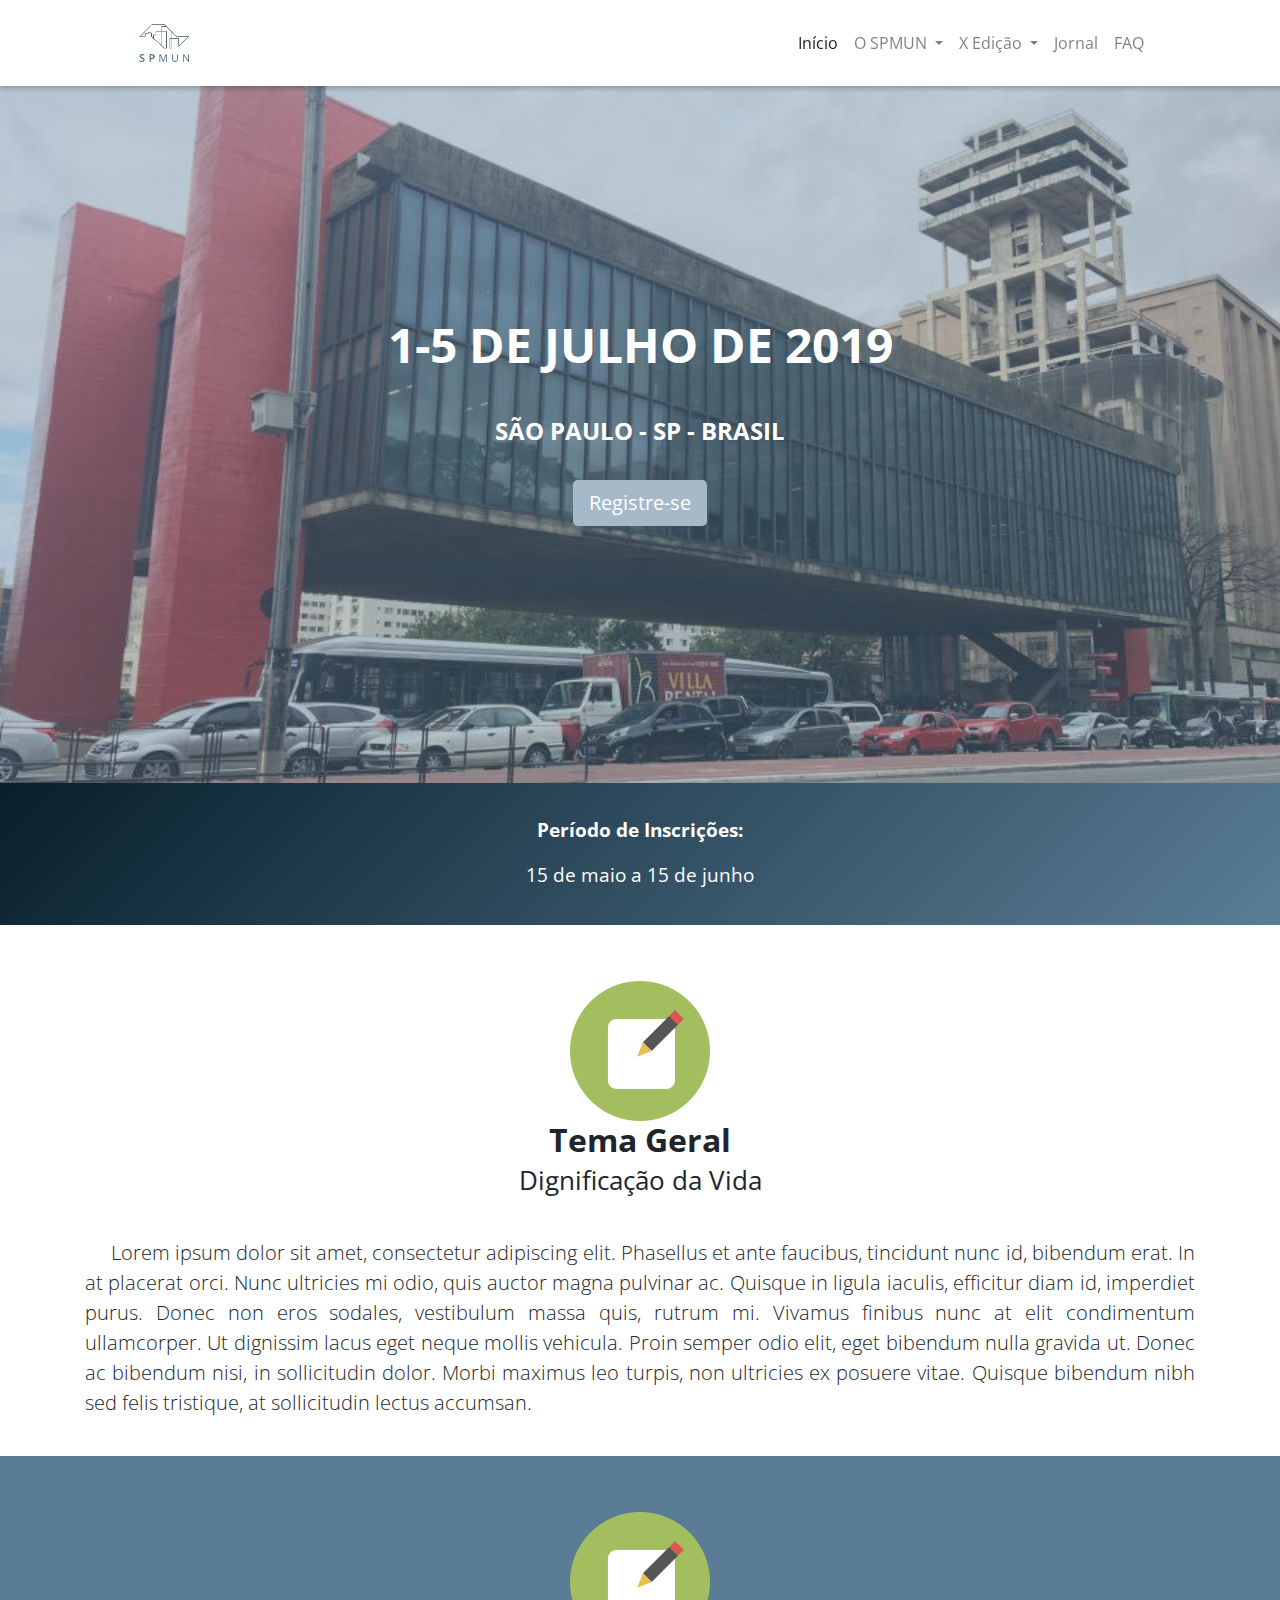
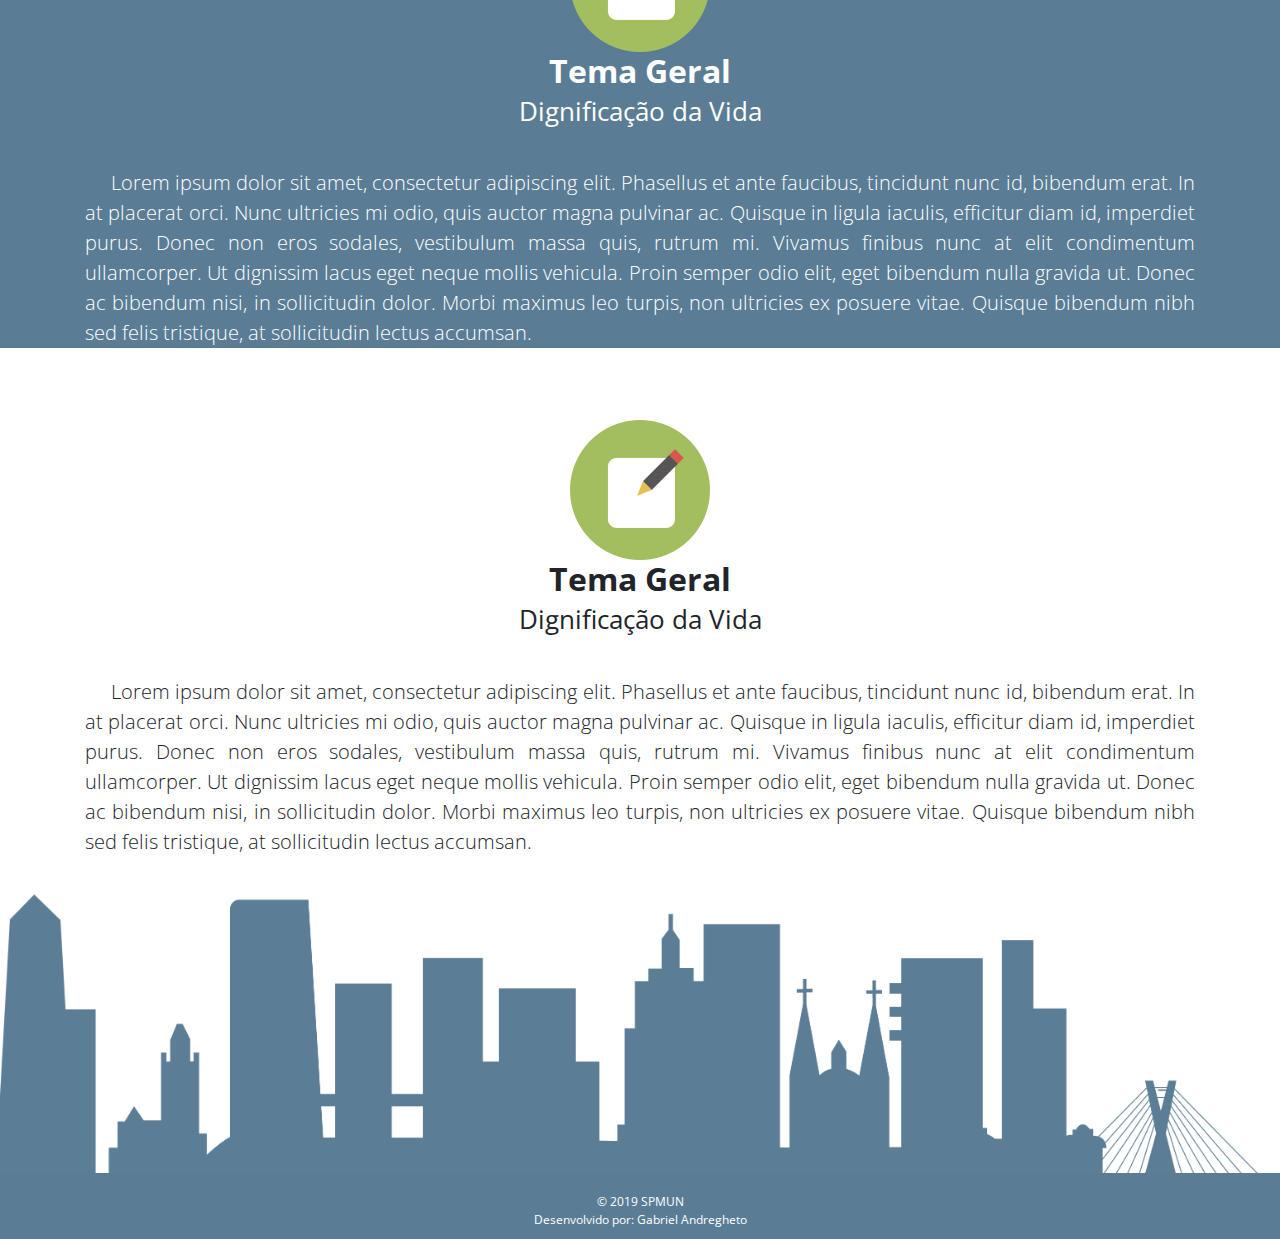
<file: site_spmun/index.html>
<!DOCTYPE html>
<html lang="pt-br" dir="ltr">
  <head>
    <meta http-equiv="content-type" content="text/html">
    <meta charset="utf-8">
    <meta name="viewport" content="width=device-width, initial-scale=1">
    <title>SPMUN - Vivendo a arte de Simular!</title>

    <!-- BOOTSTRAP CSS -->
    <link rel="stylesheet" href="assets/css/bootstrap.min.css">

    <!-- FONT AWESOME -->
    <link rel="stylesheet" href="https://use.fontawesome.com/releases/v5.8.1/css/all.css" integrity="sha384-50oBUHEmvpQ+1lW4y57PTFmhCaXp0ML5d60M1M7uH2+nqUivzIebhndOJK28anvf" crossorigin="anonymous">

    <!-- CUSTOM CSS -->
    <link rel="stylesheet" href="assets/css/style.css">

    <!-- GOOGLE FONTS -->
    <link href="https://fonts.googleapis.com/css?family=Open+Sans:300,400,700" rel="stylesheet">

  </head>
  <body>

    <!-- HEADER -->
    <header class="site-header" role="banner">

      <nav class="navbar navbar-expand-lg navbar-light bg-light fixed-top" role="navigation">
        <a class="navbar-brand" href="index.html">
          <img src="assets/img/logo_spmun.png" height="60" alt="">
        </a>
        <button class="navbar-toggler" type="button" data-toggle="collapse" data-target="#navbarNav" aria-controls="navbarNav" aria-expanded="false" aria-label="Toggle navigation">
          <span class="navbar-toggler-icon"></span>
        </button>
        <div class="collapse navbar-collapse justify-content-end" id="navbarNav">
          <ul class="navbar-nav">
            <li class="nav-item active">
              <a class="nav-link" href="index.html">Início <span class="sr-only">(current)</span></a>
            </li>

            <li class="nav-item dropdown">
              <a class="nav-link dropdown-toggle" href="#" id="navbarDropdownMenuLink" role="button" data-toggle="dropdown" aria-haspopup="true" aria-expanded="false">
                O SPMUN
              </a>
              <div class="dropdown-menu" aria-labelledby="navbarDropdownMenuLink">
                <a class="dropdown-item" href="nossa-historia.html">Nossa História</a>
                <a class="dropdown-item" href="entenda-evento.html">Entenda o Evento</a>
                <a class="dropdown-item" href="seja-parceiro.html">Seja nosso Parceiro</a>
                <a class="dropdown-item" href="contato.html">Contate-nos</a>
              </div>
            </li>

            <li class="nav-item dropdown">
              <a class="nav-link dropdown-toggle" href="#" id="navbarDropdownMenuLink" role="button" data-toggle="dropdown" aria-haspopup="true" aria-expanded="false">
                X Edição
              </a>
              <div class="dropdown-menu" aria-labelledby="navbarDropdownMenuLink">
                <a class="dropdown-item" href="cronograma.html">Cronograma</a>
                <a class="dropdown-item" href="inscricao.html">Inscrições</a>
                <a class="dropdown-item" href="comite.html">Comitês</a>
                <a class="dropdown-item" href="equipe.html">Equipe</a>
                <a class="dropdown-item" href="parceiros.html">Parceiros</a>
              </div>
            </li>

            <li class="nav-item">
              <a class="nav-link" href="jornal.html">Jornal</a>
            </li>

            <li class="nav-item">
              <a class="nav-link" href="faq.html">FAQ</a>
            </li>
          </ul>
        </div>
      </nav>
    </header>

    <!-- HERO -->
    <section id="hero" data-type="background" data-speed="5">
      <article class="">
        <div class="container clearfix">
          <h3 class="hero-data">1-5 de Julho de 2019</h3><br>
          <h4 class="hero-local">São Paulo - SP - Brasil</h4>
          <a href="#" class="btn btn-lg btn-primary">Registre-se</a>
        </div>

      </article>

    </section>


    <!-- REGISTRATION -->
    <section id="registration">
      <div class="container alinhamento">

            <p><strong>Período de Inscrições:</strong></p>
            <p>15 de maio a 15 de junho</p>
    </section>

    <!-- THEME -->
    <section id="theme">
      <div class="container">

        <div class="section-header">
          <img src="assets/img/icon-pad.png" alt="Chart">
          <h2>Tema Geral <br> <small>Dignificação da Vida</small></h2>
        </div>
        <div style="text-align: justify; text-justify: inter-word;">
        <p class="lead"> &nbsp;&nbsp;&nbsp;&nbsp; Lorem ipsum dolor sit amet, consectetur adipiscing elit. Phasellus et ante faucibus, tincidunt nunc id, bibendum erat. In at placerat orci. Nunc ultricies mi odio, quis auctor magna pulvinar ac. Quisque in ligula iaculis, efficitur diam id, imperdiet purus. Donec non eros sodales, vestibulum massa quis, rutrum mi. Vivamus finibus nunc at elit condimentum ullamcorper. Ut dignissim lacus eget neque mollis vehicula. Proin semper odio elit, eget bibendum nulla gravida ut. Donec ac bibendum nisi, in sollicitudin dolor. Morbi maximus leo turpis, non ultricies ex posuere vitae. Quisque bibendum nibh sed felis tristique, at sollicitudin lectus accumsan.</p>
        </div>
      </div>

    </section>

    <section id="tbd">
      <div class="container">
        <div class="section-header">
          <img src="assets/img/icon-pad.png" alt="Chart">
          <h2 style="color: white;">Tema Geral <br> <small>Dignificação da Vida</small></h2>
        </div>
        <div style="text-align: justify; text-justify: inter-word;">
        <p class="lead" style="color: white;"> &nbsp;&nbsp;&nbsp;&nbsp; Lorem ipsum dolor sit amet, consectetur adipiscing elit. Phasellus et ante faucibus, tincidunt nunc id, bibendum erat. In at placerat orci. Nunc ultricies mi odio, quis auctor magna pulvinar ac. Quisque in ligula iaculis, efficitur diam id, imperdiet purus. Donec non eros sodales, vestibulum massa quis, rutrum mi. Vivamus finibus nunc at elit condimentum ullamcorper. Ut dignissim lacus eget neque mollis vehicula. Proin semper odio elit, eget bibendum nulla gravida ut. Donec ac bibendum nisi, in sollicitudin dolor. Morbi maximus leo turpis, non ultricies ex posuere vitae. Quisque bibendum nibh sed felis tristique, at sollicitudin lectus accumsan.</p>
        </div>
        </div>
      </div>

    </section>

    <!-- MEET OUR COMMITTEES -->
    <section id="meet-committees">
      <div class="container">
        <div class="section-header">
          <img src="assets/img/icon-pad.png" alt="Chart">
          <h2>Tema Geral <br> <small>Dignificação da Vida</small></h2>
        </div>
        <div style="text-align: justify; text-justify: inter-word;">
        <p class="lead"> &nbsp;&nbsp;&nbsp;&nbsp; Lorem ipsum dolor sit amet, consectetur adipiscing elit. Phasellus et ante faucibus, tincidunt nunc id, bibendum erat. In at placerat orci. Nunc ultricies mi odio, quis auctor magna pulvinar ac. Quisque in ligula iaculis, efficitur diam id, imperdiet purus. Donec non eros sodales, vestibulum massa quis, rutrum mi. Vivamus finibus nunc at elit condimentum ullamcorper. Ut dignissim lacus eget neque mollis vehicula. Proin semper odio elit, eget bibendum nulla gravida ut. Donec ac bibendum nisi, in sollicitudin dolor. Morbi maximus leo turpis, non ultricies ex posuere vitae. Quisque bibendum nibh sed felis tristique, at sollicitudin lectus accumsan.</p>
        </div>
        </div>
      </div>
    </section>

    <!-- SKYLINE -->
    <section id="skyline">

    </section>

    <!-- FOOTER -->
    <footer class="alinhamento">
      <p>&copy; 2019 SPMUN</p>
      <p>Desenvolvido por: Gabriel Andregheto</p>
    </footer>

    <!-- JAVASCRIPT -->
    <script src="https://code.jquery.com/jquery-3.3.1.slim.min.js" integrity="sha384-q8i/X+965DzO0rT7abK41JStQIAqVgRVzpbzo5smXKp4YfRvH+8abtTE1Pi6jizo" crossorigin="anonymous"></script>
    <script src="https://cdnjs.cloudflare.com/ajax/libs/popper.js/1.14.7/umd/popper.min.js" integrity="sha384-UO2eT0CpHqdSJQ6hJty5KVphtPhzWj9WO1clHTMGa3JDZwrnQq4sF86dIHNDz0W1" crossorigin="anonymous"></script>
    <script src="assets/js/bootstrap.min.js"></script>
    <script src="assets/js/main.js"></script>

  </body>
</html>
</file>
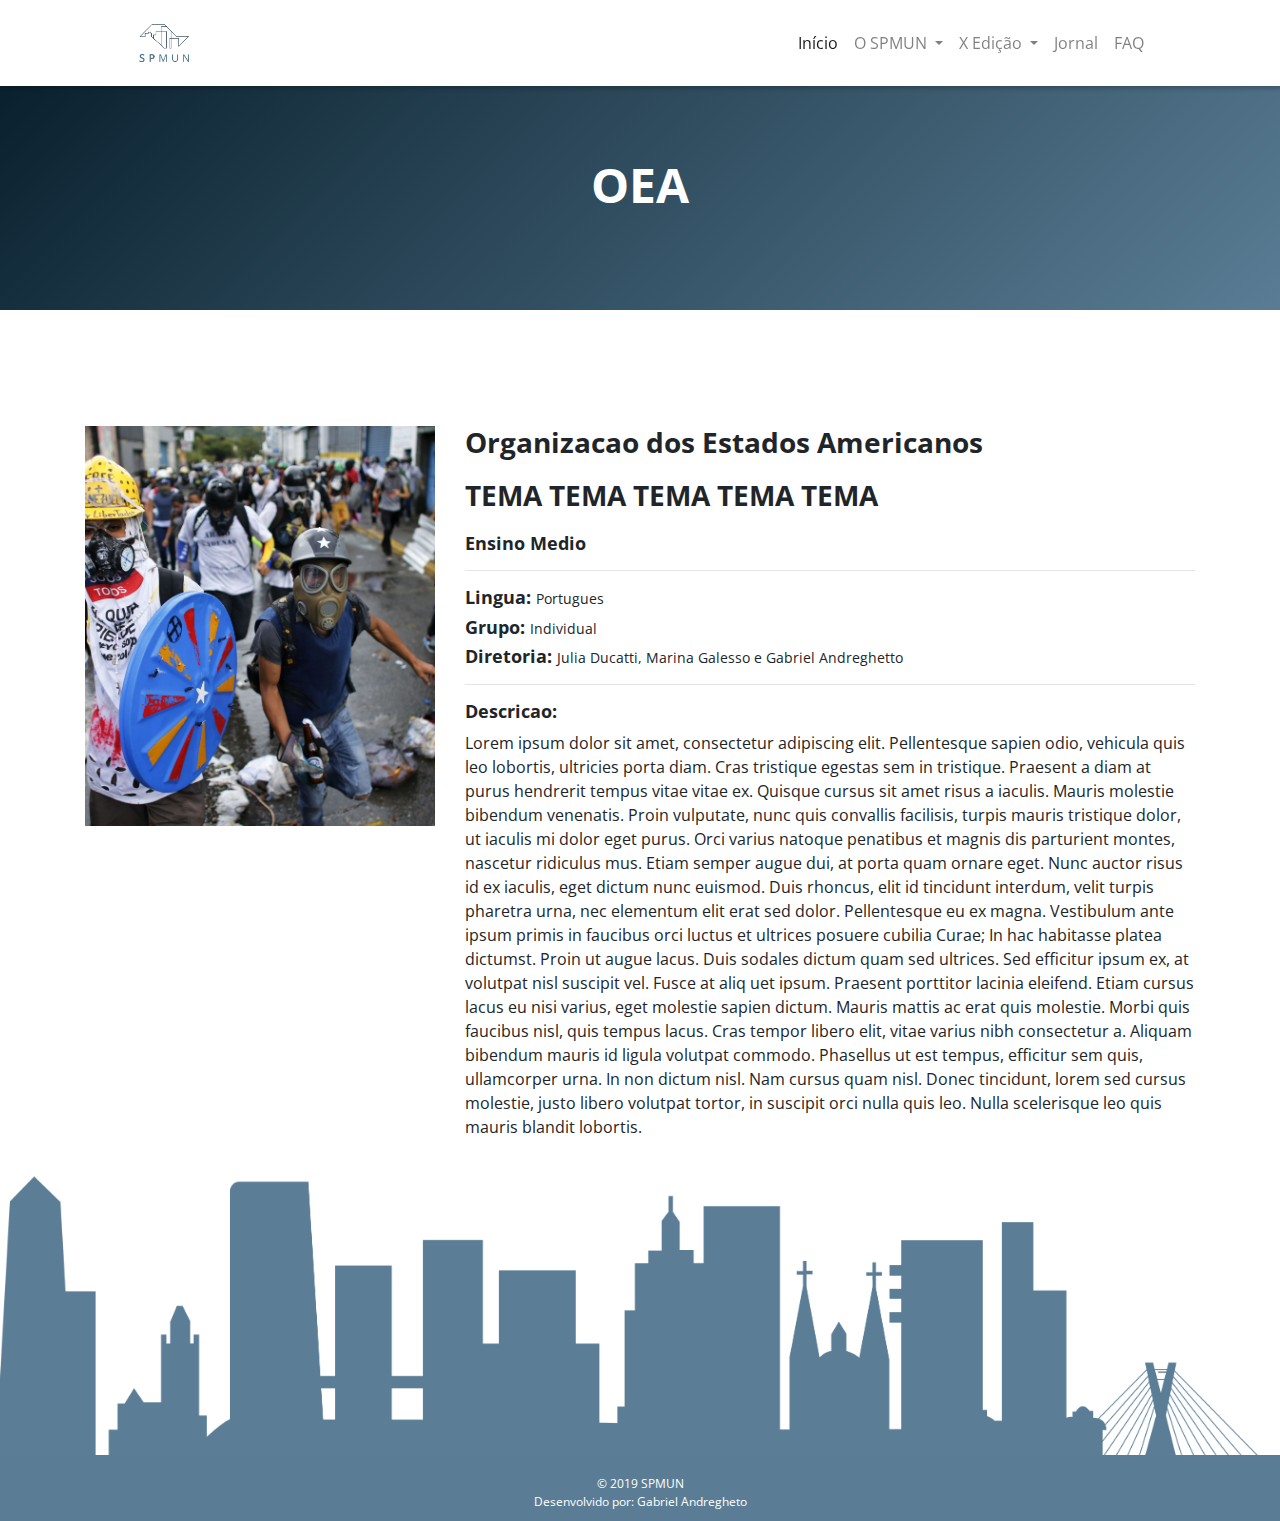
<file: site_spmun/comite-oea.html>
<!DOCTYPE html>
<html lang="pt-br" dir="ltr">
  <head>
    <meta http-equiv="content-type" content="text/html">
    <meta charset="utf-8">
    <meta name="viewport" content="width=device-width, initial-scale=1">
    <title>SPMUN - Vivendo a arte de Simular!</title>

    <!-- BOOTSTRAP CSS -->
    <link rel="stylesheet" href="assets/css/bootstrap.min.css">

    <!-- FONT AWESOME -->
    <link rel="stylesheet" href="https://use.fontawesome.com/releases/v5.8.1/css/all.css" integrity="sha384-50oBUHEmvpQ+1lW4y57PTFmhCaXp0ML5d60M1M7uH2+nqUivzIebhndOJK28anvf" crossorigin="anonymous">

    <!-- CUSTOM CSS -->
    <link rel="stylesheet" href="assets/css/style.css">

    <!-- GOOGLE FONTS -->
    <link href="https://fonts.googleapis.com/css?family=Open+Sans:300,400,700" rel="stylesheet">

  </head>
  <body>

    <!-- HEADER -->
    <header class="site-header" role="banner">

      <nav class="navbar navbar-expand-lg navbar-light bg-light fixed-top" role="navigation">
        <a class="navbar-brand" href="index.html">
          <img src="assets/img/logo_spmun.png" height="60" alt="">
        </a>
        <button class="navbar-toggler" type="button" data-toggle="collapse" data-target="#navbarNav" aria-controls="navbarNav" aria-expanded="false" aria-label="Toggle navigation">
          <span class="navbar-toggler-icon"></span>
        </button>
        <div class="collapse navbar-collapse justify-content-end" id="navbarNav">
          <ul class="navbar-nav">
            <li class="nav-item active">
              <a class="nav-link" href="index.html">Início <span class="sr-only">(current)</span></a>
            </li>

            <li class="nav-item dropdown">
              <a class="nav-link dropdown-toggle" href="#" id="navbarDropdownMenuLink" role="button" data-toggle="dropdown" aria-haspopup="true" aria-expanded="false">
                O SPMUN
              </a>
              <div class="dropdown-menu" aria-labelledby="navbarDropdownMenuLink">
                <a class="dropdown-item" href="nossa-historia.html">Nossa História</a>
                <a class="dropdown-item" href="entenda-evento.html">Entenda o Evento</a>
                <a class="dropdown-item" href="seja-parceiro.html">Seja nosso Parceiro</a>
                <a class="dropdown-item" href="contato.html">Contate-nos</a>
              </div>
            </li>

            <li class="nav-item dropdown">
              <a class="nav-link dropdown-toggle" href="#" id="navbarDropdownMenuLink" role="button" data-toggle="dropdown" aria-haspopup="true" aria-expanded="false">
                X Edição
              </a>
              <div class="dropdown-menu" aria-labelledby="navbarDropdownMenuLink">
                <a class="dropdown-item" href="cronograma.html">Cronograma</a>
                <a class="dropdown-item" href="inscricao.html">Inscrições</a>
                <a class="dropdown-item" href="comite.html">Comitês</a>
                <a class="dropdown-item" href="equipe.html">Equipe</a>
                <a class="dropdown-item" href="parceiros.html">Parceiros</a>
              </div>
            </li>

            <li class="nav-item">
              <a class="nav-link" href="jornal.html">Jornal</a>
            </li>

            <li class="nav-item">
              <a class="nav-link" href="faq.html">FAQ</a>
            </li>
          </ul>
        </div>
      </nav>
    </header>

    <!-- FEATURED IMAGE -->
    <section class="feature-image feature-image-default">
      <h1 class="page-title">OEA</h1>
    </section>

    <!-- CONTENT -->
    <section id="content">
      <div class="container">
        <h3 class="section-header"></h3>
      </div>
    </section>

    <!-- COMITES -->
    <section id="comite">
      <div class="container">
        <div class="row">
          <div class="col-sm-4">
            <h3></h3>
            <img src="assets/img/venezuela.jpg" alt="" style="height: 25rem; width:100%; object-fit: cover;">
          </div>
          <div class="col-sm-8">
            <h3>Organizacao dos Estados Americanos</h3>
            <h3>TEMA TEMA TEMA TEMA TEMA</h3>
            <h4>Ensino Medio</h4>
            <hr>
            <h4>Lingua: <small>Portugues</small></h4>
            <h4>Grupo: <small>Individual</small></h4>
            <h4>Diretoria: <small>Julia Ducatti, Marina Galesso e Gabriel Andreghetto</small></h4>
            <hr>
            <h4>Descricao:</h4>
            <p>Lorem ipsum dolor sit amet, consectetur adipiscing elit. Pellentesque sapien odio, vehicula quis leo lobortis, ultricies porta diam. Cras tristique egestas sem in tristique. Praesent a diam at purus hendrerit tempus vitae vitae ex. Quisque cursus sit amet risus a iaculis. Mauris molestie bibendum venenatis. Proin vulputate, nunc quis convallis facilisis, turpis mauris tristique dolor, ut iaculis mi dolor eget purus. Orci varius natoque penatibus et magnis dis parturient montes, nascetur ridiculus mus. Etiam semper augue dui, at porta quam ornare eget. Nunc auctor risus id ex iaculis, eget dictum nunc euismod. Duis rhoncus, elit id tincidunt interdum, velit turpis pharetra urna, nec elementum elit erat sed dolor. Pellentesque eu ex magna. Vestibulum ante ipsum primis in faucibus orci luctus et ultrices posuere cubilia Curae; In hac habitasse platea dictumst.

            Proin ut augue lacus. Duis sodales dictum quam sed ultrices. Sed efficitur ipsum ex, at volutpat nisl suscipit vel. Fusce at aliq uet ipsum. Praesent porttitor lacinia eleifend. Etiam cursus lacus eu nisi varius, eget molestie sapien dictum. Mauris mattis ac erat quis molestie. Morbi quis faucibus nisl, quis tempus lacus. Cras tempor libero elit, vitae varius nibh consectetur a. Aliquam bibendum mauris id ligula volutpat commodo. Phasellus ut est tempus, efficitur sem quis, ullamcorper urna. In non dictum nisl. Nam cursus quam nisl. Donec tincidunt, lorem sed cursus molestie, justo libero volutpat tortor, in suscipit orci nulla quis leo. Nulla scelerisque leo quis mauris blandit lobortis. </p>
          </div>
        </div>
      </div>
    </section>

    <!-- SKYLINE -->
    <section id="skyline">

    </section>

    <!-- FOOTER -->
    <footer class="alinhamento">
      <p>&copy; 2019 SPMUN</p>
      <p>Desenvolvido por: Gabriel Andregheto</p>
    </footer>

    <!-- JAVASCRIPT -->
    <script src="https://code.jquery.com/jquery-3.3.1.slim.min.js" integrity="sha384-q8i/X+965DzO0rT7abK41JStQIAqVgRVzpbzo5smXKp4YfRvH+8abtTE1Pi6jizo" crossorigin="anonymous"></script>
    <script src="https://cdnjs.cloudflare.com/ajax/libs/popper.js/1.14.7/umd/popper.min.js" integrity="sha384-UO2eT0CpHqdSJQ6hJty5KVphtPhzWj9WO1clHTMGa3JDZwrnQq4sF86dIHNDz0W1" crossorigin="anonymous"></script>
    <script src="assets/js/bootstrap.min.js"></script>
    <script src="assets/js/main.js"></script>

  </body>
</html>
</file>
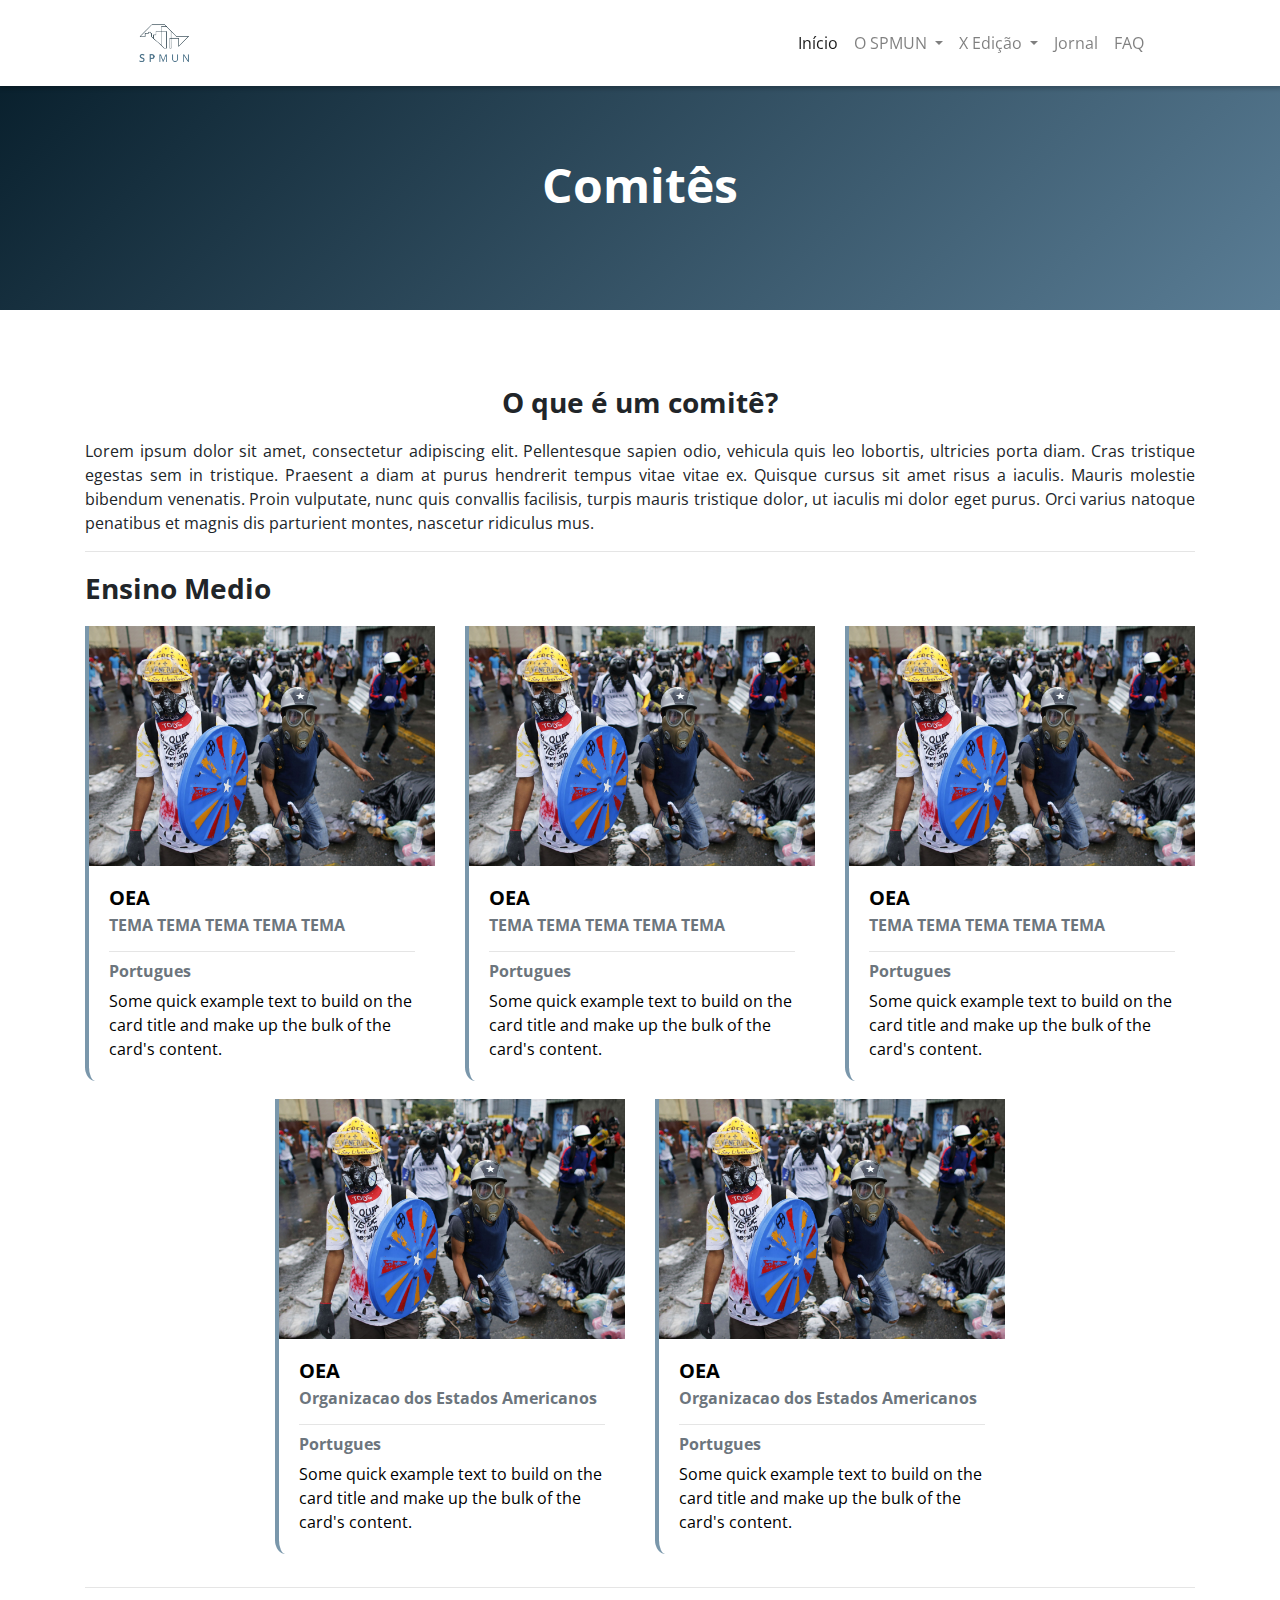
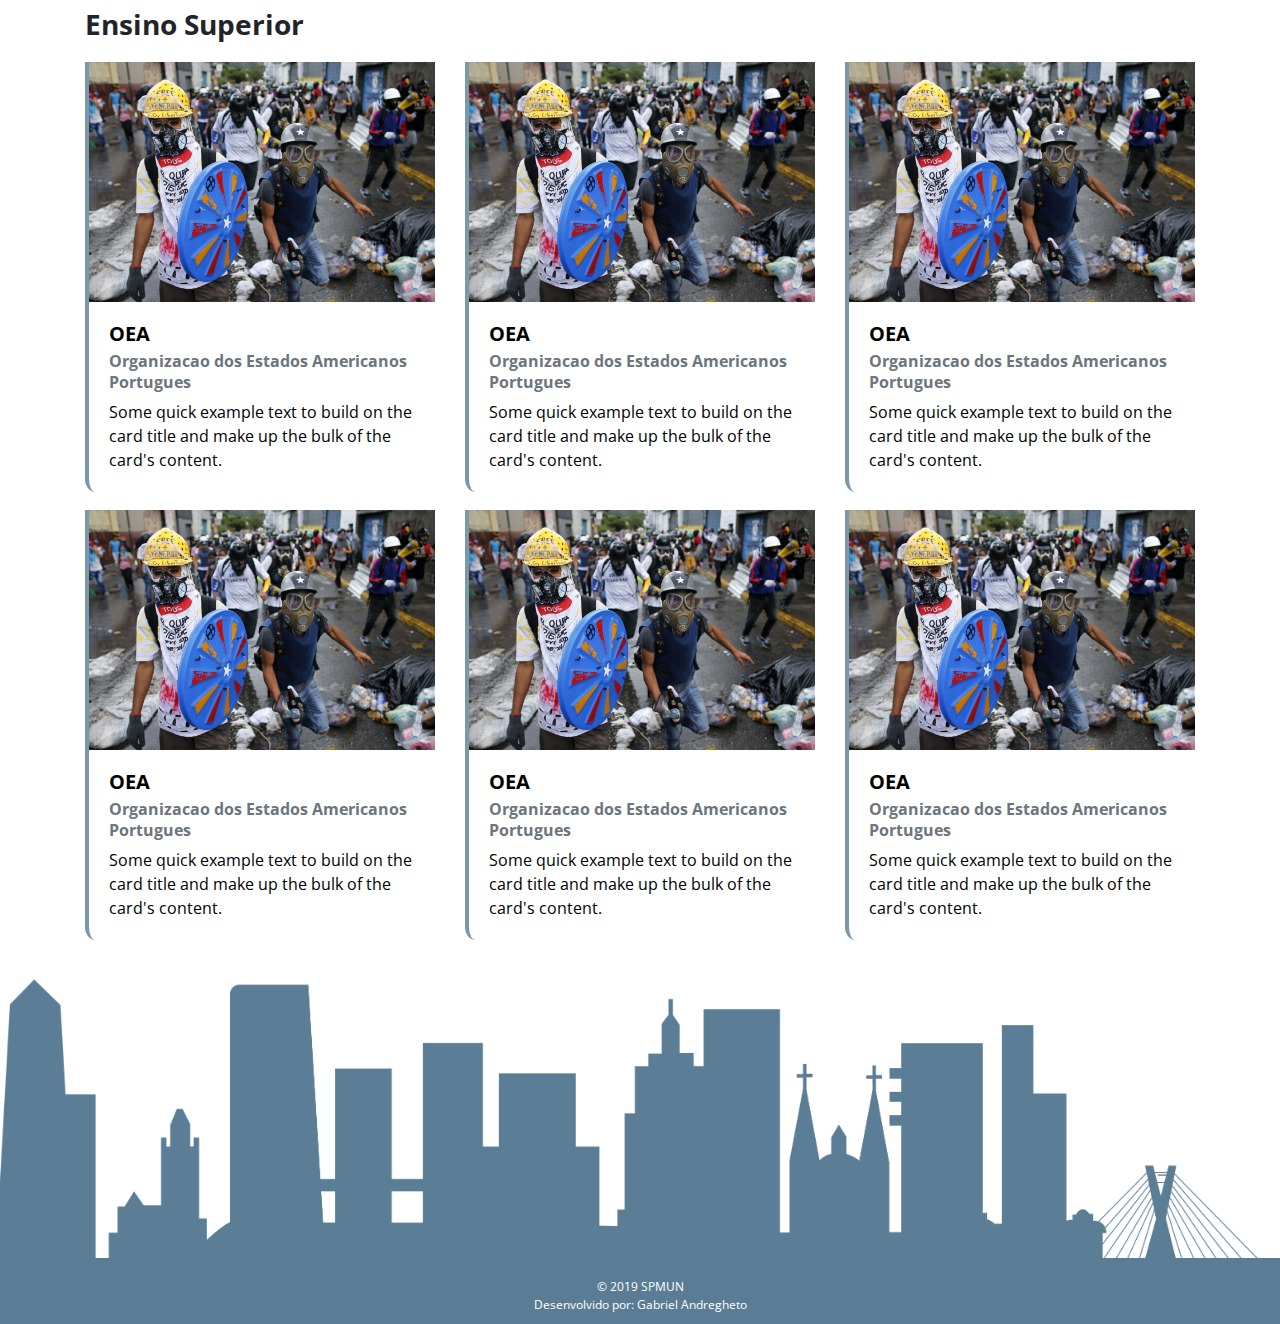
<file: site_spmun/comite.html>
<!DOCTYPE html>
<html lang="pt-br" dir="ltr">
  <head>
    <meta http-equiv="content-type" content="text/html">
    <meta charset="utf-8">
    <meta name="viewport" content="width=device-width, initial-scale=1">
    <title>SPMUN - Vivendo a arte de Simular!</title>

    <!-- BOOTSTRAP CSS -->
    <link rel="stylesheet" href="assets/css/bootstrap.min.css">

    <!-- FONT AWESOME -->
    <link rel="stylesheet" href="https://use.fontawesome.com/releases/v5.8.1/css/all.css" integrity="sha384-50oBUHEmvpQ+1lW4y57PTFmhCaXp0ML5d60M1M7uH2+nqUivzIebhndOJK28anvf" crossorigin="anonymous">

    <!-- CUSTOM CSS -->
    <link rel="stylesheet" href="assets/css/style.css">

    <!-- GOOGLE FONTS -->
    <link href="https://fonts.googleapis.com/css?family=Open+Sans:300,400,700" rel="stylesheet">

  </head>
  <body>

    <!-- HEADER -->
    <header class="site-header" role="banner">

      <nav class="navbar navbar-expand-lg navbar-light bg-light fixed-top" role="navigation">
        <a class="navbar-brand" href="index.html">
          <img src="assets/img/logo_spmun.png" height="60" alt="">
        </a>
        <button class="navbar-toggler" type="button" data-toggle="collapse" data-target="#navbarNav" aria-controls="navbarNav" aria-expanded="false" aria-label="Toggle navigation">
          <span class="navbar-toggler-icon"></span>
        </button>
        <div class="collapse navbar-collapse justify-content-end" id="navbarNav">
          <ul class="navbar-nav">
            <li class="nav-item active">
              <a class="nav-link" href="index.html">Início <span class="sr-only">(current)</span></a>
            </li>

            <li class="nav-item dropdown">
              <a class="nav-link dropdown-toggle" href="#" id="navbarDropdownMenuLink" role="button" data-toggle="dropdown" aria-haspopup="true" aria-expanded="false">
                O SPMUN
              </a>
              <div class="dropdown-menu" aria-labelledby="navbarDropdownMenuLink">
                <a class="dropdown-item" href="nossa-historia.html">Nossa História</a>
                <a class="dropdown-item" href="entenda-evento.html">Entenda o Evento</a>
                <a class="dropdown-item" href="seja-parceiro.html">Seja nosso Parceiro</a>
                <a class="dropdown-item" href="contato.html">Contate-nos</a>
              </div>
            </li>

            <li class="nav-item dropdown">
              <a class="nav-link dropdown-toggle" href="#" id="navbarDropdownMenuLink" role="button" data-toggle="dropdown" aria-haspopup="true" aria-expanded="false">
                X Edição
              </a>
              <div class="dropdown-menu" aria-labelledby="navbarDropdownMenuLink">
                <a class="dropdown-item" href="cronograma.html">Cronograma</a>
                <a class="dropdown-item" href="inscricao.html">Inscrições</a>
                <a class="dropdown-item" href="comite.html">Comitês</a>
                <a class="dropdown-item" href="equipe.html">Equipe</a>
                <a class="dropdown-item" href="parceiros.html">Parceiros</a>
              </div>
            </li>

            <li class="nav-item">
              <a class="nav-link" href="jornal.html">Jornal</a>
            </li>

            <li class="nav-item">
              <a class="nav-link" href="faq.html">FAQ</a>
            </li>
          </ul>
        </div>
      </nav>
    </header>

    <!-- FEATURED IMAGE -->
    <section class="feature-image feature-image-default">
      <h1 class="page-title">Comitês</h1>
    </section>

    <!-- CONTENT -->
    <section id="content">
      <div class="container">
        <h3 class="section-header">O que é um comitê?</h3>
        <p  style="text-align: justify;">
          Lorem ipsum dolor sit amet, consectetur adipiscing elit. Pellentesque sapien odio, vehicula quis leo lobortis, ultricies porta diam. Cras tristique egestas sem in tristique. Praesent a diam at purus hendrerit tempus vitae vitae ex. Quisque cursus sit amet risus a iaculis. Mauris molestie bibendum venenatis. Proin vulputate, nunc quis convallis facilisis, turpis mauris tristique dolor, ut iaculis mi dolor eget purus. Orci varius natoque penatibus et magnis dis parturient montes, nascetur ridiculus mus.
        </p>
      </div>
    </section>

    <!-- COMITES -->
    <section id="comite">
      <div class="container">
        <div class="justify-content-start">
          <hr>
          <h3>Ensino Medio</h3>
        </div>
        <div class="row row justify-content-center">
          <div class="col-sm-4">
            <a href="comite-oea.html">
              <div class="card" style="width: 100%;">
                <img src="assets/img/venezuela.jpg" class="card-img-top" alt="..." style="height: 15rem; object-fit: cover;">
                <div class="card-body">
                  <h5 class="card-title">OEA</h5>
                  <h6 class="card-subtitle mb-2 text-muted">TEMA TEMA TEMA TEMA TEMA</h6>
                  <hr>
                  <h6 class="card-subtitle mb-2 text-muted">Portugues</h6>
                  <p class="card-text">Some quick example text to build on the card title and make up the bulk of the card's content.</p>
                </div>
              </div>
            </a>
          </div>
          <div class="col-sm-4">
            <a href="comite-oea.html">
              <div class="card" style="width: 100%;">
                <img src="assets/img/venezuela.jpg" class="card-img-top" alt="..." style="height: 15rem; object-fit: cover;">
                <div class="card-body">
                  <h5 class="card-title">OEA</h5>
                  <h6 class="card-subtitle mb-2 text-muted">TEMA TEMA TEMA TEMA TEMA</h6>
                  <hr>
                  <h6 class="card-subtitle mb-2 text-muted">Portugues</h6>
                  <p class="card-text">Some quick example text to build on the card title and make up the bulk of the card's content.</p>
                </div>
              </div>
            </a>
          </div>
          <div class="col-sm-4">
            <a href="comite-oea.html">
              <div class="card" style="width: 100%;">
                <img src="assets/img/venezuela.jpg" class="card-img-top" alt="..." style="height: 15rem; object-fit: cover;">
                <div class="card-body">
                  <h5 class="card-title">OEA</h5>
                  <h6 class="card-subtitle mb-2 text-muted">TEMA TEMA TEMA TEMA TEMA</h6>
                  <hr>
                  <h6 class="card-subtitle mb-2 text-muted">Portugues</h6>
                  <p class="card-text">Some quick example text to build on the card title and make up the bulk of the card's content.</p>
                </div>
              </div>
            </a>
          </div>
          <div class="col-sm-4">
            <a href="comite-oea.html">
              <div class="card" style="width: 100%;">
                <img src="assets/img/venezuela.jpg" class="card-img-top" alt="..." style="height: 15rem; object-fit: cover;">
                <div class="card-body">
                  <h5 class="card-title">OEA</h5>
                  <h6 class="card-subtitle mb-2 text-muted">Organizacao dos Estados Americanos</h6>
                  <hr>
                  <h6 class="card-subtitle mb-2 text-muted">Portugues</h6>
                  <p class="card-text">Some quick example text to build on the card title and make up the bulk of the card's content.</p>
                </div>
              </div>
            </a>
          </div>
          <div class="col-sm-4">
            <a href="comite-oea.html">
              <div class="card" style="width: 100%;">
                <img src="assets/img/venezuela.jpg" class="card-img-top" alt="..." style="height: 15rem; object-fit: cover;">
                <div class="card-body">
                  <h5 class="card-title">OEA</h5>
                  <h6 class="card-subtitle mb-2 text-muted">Organizacao dos Estados Americanos</h6>
                  <hr>
                  <h6 class="card-subtitle mb-2 text-muted">Portugues</h6>
                  <p class="card-text">Some quick example text to build on the card title and make up the bulk of the card's content.</p>
                </div>
              </div>
            </a>
          </div>


        </div>
      </div>
      <div class="container">
        <div class="justify-content-start">
          <hr>
          <h3>Ensino Superior</h3>
        </div>
        <div class="row row justify-content-center">
          <div class="col-sm-4">
            <a href="http://google.com">
              <div class="card" style="width: 100%;">
                <img src="assets/img/venezuela.jpg" class="card-img-top" alt="..." style="height: 15rem; object-fit: cover;">
                <div class="card-body">
                  <h5 class="card-title">OEA</h5>
                  <h6 class="card-subtitle mb-2 text-muted">Organizacao dos Estados Americanos</h6>
                  <h6 class="card-subtitle mb-2 text-muted">Portugues</h6>
                  <p class="card-text">Some quick example text to build on the card title and make up the bulk of the card's content.</p>
                </div>
              </div>
            </a>
          </div>
          <div class="col-sm-4">
            <a href="http://google.com">
              <div class="card" style="width: 100%;">
                <img src="assets/img/venezuela.jpg" class="card-img-top" alt="..." style="height: 15rem; object-fit: cover;">
                <div class="card-body">
                  <h5 class="card-title">OEA</h5>
                  <h6 class="card-subtitle mb-2 text-muted">Organizacao dos Estados Americanos</h6>
                  <h6 class="card-subtitle mb-2 text-muted">Portugues</h6>
                  <p class="card-text">Some quick example text to build on the card title and make up the bulk of the card's content.</p>
                </div>
              </div>
            </a>
          </div>
          <div class="col-sm-4">
            <a href="http://google.com">
              <div class="card" style="width: 100%;">
                <img src="assets/img/venezuela.jpg" class="card-img-top" alt="..." style="height: 15rem; object-fit: cover;">
                <div class="card-body">
                  <h5 class="card-title">OEA</h5>
                  <h6 class="card-subtitle mb-2 text-muted">Organizacao dos Estados Americanos</h6>
                  <h6 class="card-subtitle mb-2 text-muted">Portugues</h6>
                  <p class="card-text">Some quick example text to build on the card title and make up the bulk of the card's content.</p>
                </div>
              </div>
            </a>
          </div>
          <div class="col-sm-4">
            <a href="http://google.com">
              <div class="card" style="width: 100%;">
                <img src="assets/img/venezuela.jpg" class="card-img-top" alt="..." style="height: 15rem; object-fit: cover;">
                <div class="card-body">
                  <h5 class="card-title">OEA</h5>
                  <h6 class="card-subtitle mb-2 text-muted">Organizacao dos Estados Americanos</h6>
                  <h6 class="card-subtitle mb-2 text-muted">Portugues</h6>
                  <p class="card-text">Some quick example text to build on the card title and make up the bulk of the card's content.</p>
                </div>
              </div>
            </a>
          </div>
          <div class="col-sm-4">
            <a href="http://google.com">
              <div class="card" style="width: 100%;">
                <img src="assets/img/venezuela.jpg" class="card-img-top" alt="..." style="height: 15rem; object-fit: cover;">
                <div class="card-body">
                  <h5 class="card-title">OEA</h5>
                  <h6 class="card-subtitle mb-2 text-muted">Organizacao dos Estados Americanos</h6>
                  <h6 class="card-subtitle mb-2 text-muted">Portugues</h6>
                  <p class="card-text">Some quick example text to build on the card title and make up the bulk of the card's content.</p>
                </div>
              </div>
            </a>
          </div>
          <div class="col-sm-4">
            <a href="http://google.com">
              <div class="card" style="width: 100%;">
                <img src="assets/img/venezuela.jpg" class="card-img-top" alt="..." style="height: 15rem; object-fit: cover;">
                <div class="card-body">
                  <h5 class="card-title">OEA</h5>
                  <h6 class="card-subtitle mb-2 text-muted">Organizacao dos Estados Americanos</h6>
                  <h6 class="card-subtitle mb-2 text-muted">Portugues</h6>
                  <p class="card-text">Some quick example text to build on the card title and make up the bulk of the card's content.</p>
                </div>
              </div>
            </a>
          </div>

        </div>
      </div>
    </section>

    <!-- SKYLINE -->
    <section id="skyline">

    </section>

    <!-- FOOTER -->
    <footer class="alinhamento">
      <p>&copy; 2019 SPMUN</p>
      <p>Desenvolvido por: Gabriel Andregheto</p>
    </footer>

    <!-- JAVASCRIPT -->
    <script src="https://code.jquery.com/jquery-3.3.1.slim.min.js" integrity="sha384-q8i/X+965DzO0rT7abK41JStQIAqVgRVzpbzo5smXKp4YfRvH+8abtTE1Pi6jizo" crossorigin="anonymous"></script>
    <script src="https://cdnjs.cloudflare.com/ajax/libs/popper.js/1.14.7/umd/popper.min.js" integrity="sha384-UO2eT0CpHqdSJQ6hJty5KVphtPhzWj9WO1clHTMGa3JDZwrnQq4sF86dIHNDz0W1" crossorigin="anonymous"></script>
    <script src="assets/js/bootstrap.min.js"></script>
    <script src="assets/js/main.js"></script>

  </body>
</html>
</file>
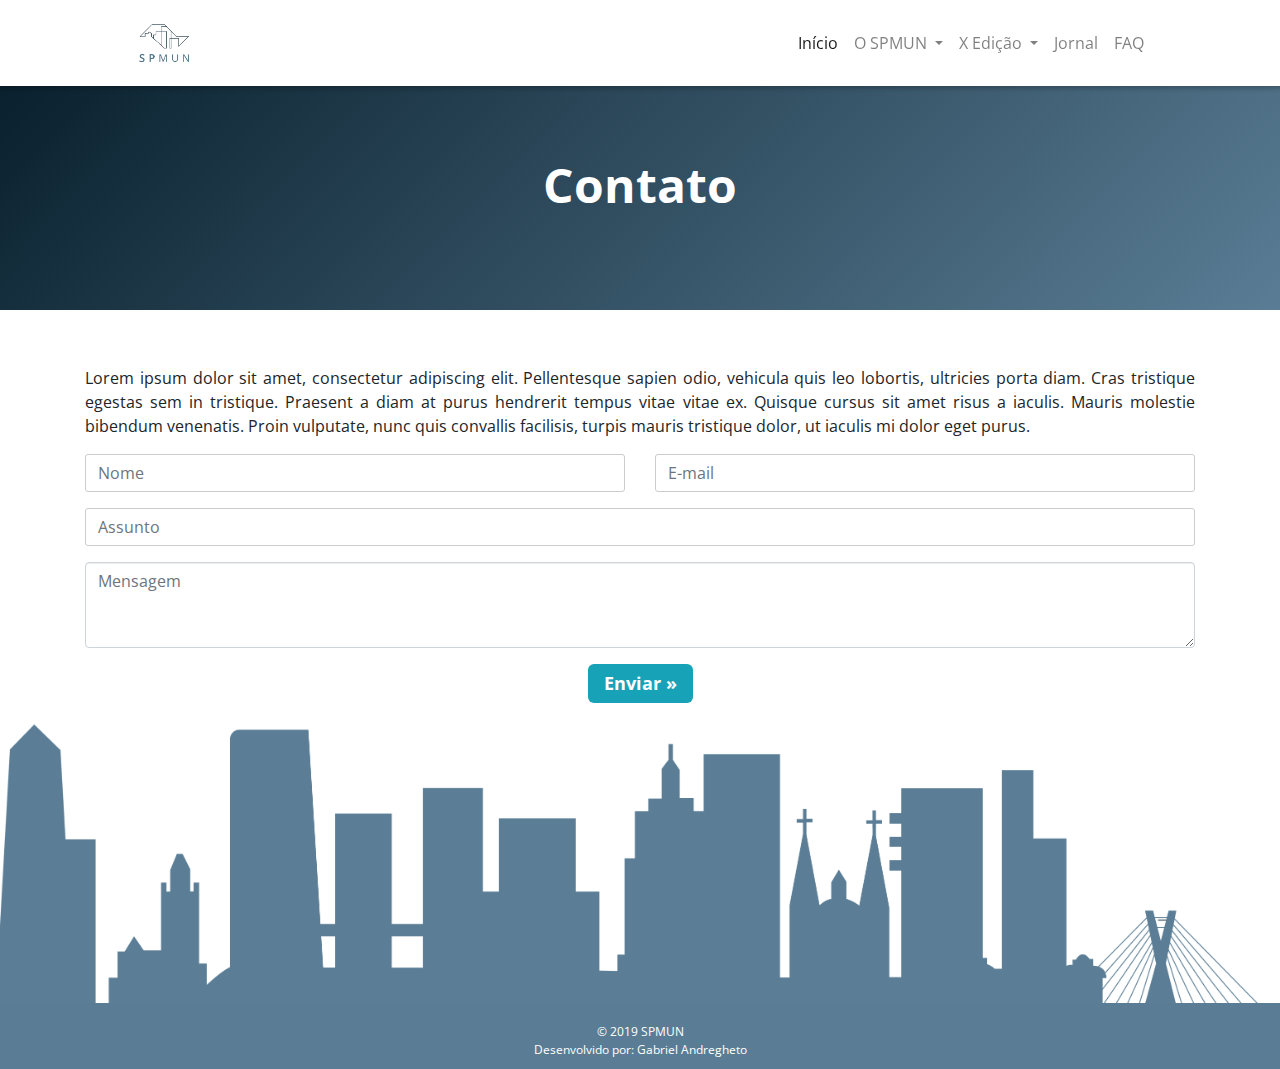
<file: site_spmun/contato.html>
<!DOCTYPE html>
<html lang="pt-br" dir="ltr">
  <head>
    <meta http-equiv="content-type" content="text/html">
    <meta charset="utf-8">
    <meta name="viewport" content="width=device-width, initial-scale=1">
    <title>SPMUN - Vivendo a arte de Simular!</title>

    <!-- BOOTSTRAP CSS -->
    <link rel="stylesheet" href="assets/css/bootstrap.min.css">

    <!-- FONT AWESOME -->
    <link rel="stylesheet" href="https://use.fontawesome.com/releases/v5.8.1/css/all.css" integrity="sha384-50oBUHEmvpQ+1lW4y57PTFmhCaXp0ML5d60M1M7uH2+nqUivzIebhndOJK28anvf" crossorigin="anonymous">

    <!-- CUSTOM CSS -->
    <link rel="stylesheet" href="assets/css/style.css">

    <!-- GOOGLE FONTS -->
    <link href="https://fonts.googleapis.com/css?family=Open+Sans:300,400,700" rel="stylesheet">

  </head>
  <body>

    <!-- HEADER -->
    <header class="site-header" role="banner">

      <nav class="navbar navbar-expand-lg navbar-light bg-light fixed-top" role="navigation">
        <a class="navbar-brand" href="index.html">
          <img src="assets/img/logo_spmun.png" height="60" alt="">
        </a>
        <button class="navbar-toggler" type="button" data-toggle="collapse" data-target="#navbarNav" aria-controls="navbarNav" aria-expanded="false" aria-label="Toggle navigation">
          <span class="navbar-toggler-icon"></span>
        </button>
        <div class="collapse navbar-collapse justify-content-end" id="navbarNav">
          <ul class="navbar-nav">
            <li class="nav-item active">
              <a class="nav-link" href="index.html">Início <span class="sr-only">(current)</span></a>
            </li>

            <li class="nav-item dropdown">
              <a class="nav-link dropdown-toggle" href="#" id="navbarDropdownMenuLink" role="button" data-toggle="dropdown" aria-haspopup="true" aria-expanded="false">
                O SPMUN
              </a>
              <div class="dropdown-menu" aria-labelledby="navbarDropdownMenuLink">
                <a class="dropdown-item" href="nossa-historia.html">Nossa História</a>
                <a class="dropdown-item" href="entenda-evento.html">Entenda o Evento</a>
                <a class="dropdown-item" href="seja-parceiro.html">Seja nosso Parceiro</a>
                <a class="dropdown-item" href="contato.html">Contate-nos</a>
              </div>
            </li>

            <li class="nav-item dropdown">
              <a class="nav-link dropdown-toggle" href="#" id="navbarDropdownMenuLink" role="button" data-toggle="dropdown" aria-haspopup="true" aria-expanded="false">
                X Edição
              </a>
              <div class="dropdown-menu" aria-labelledby="navbarDropdownMenuLink">
                <a class="dropdown-item" href="cronograma.html">Cronograma</a>
                <a class="dropdown-item" href="inscricao.html">Inscrições</a>
                <a class="dropdown-item" href="comite.html">Comitês</a>
                <a class="dropdown-item" href="equipe.html">Equipe</a>
                <a class="dropdown-item" href="parceiros.html">Parceiros</a>
              </div>
            </li>

            <li class="nav-item">
              <a class="nav-link" href="jornal.html">Jornal</a>
            </li>

            <li class="nav-item">
              <a class="nav-link" href="faq.html">FAQ</a>
            </li>
          </ul>
        </div>
      </nav>
    </header>



    <!-- FEATURED IMAGE -->
    <section class="feature-image feature-image-default">
      <h1 class="page-title">Contato</h1>
    </section>

    <!-- CONTENT -->
    <section id="content">
      <div class="container">
        <p  class="section-header" style="text-align: justify;">
          Lorem ipsum dolor sit amet, consectetur adipiscing elit. Pellentesque sapien odio, vehicula quis leo lobortis, ultricies porta diam. Cras tristique egestas sem in tristique. Praesent a diam at purus hendrerit tempus vitae vitae ex. Quisque cursus sit amet risus a iaculis. Mauris molestie bibendum venenatis. Proin vulputate, nunc quis convallis facilisis, turpis mauris tristique dolor, ut iaculis mi dolor eget purus.
        </p>
        <form role="form" class="clearfix">
          <div class="row alinhamento">
            <div class="col-sm-6">
              <div class="form-group">
                <label class="sr-only" for="contact-name">Nome</label>
              <input type="text" class="form-control input-lg" id="contact-name" placeholder="Nome">
              </div>
            </div><!-- end col -->

            <div class="col-sm-6">
              <div class="form-group">
                <label class="sr-only" for="contact-email">Email</label>
              <input type="text" class="form-control input-lg" id="contact-email" placeholder="E-mail">
              </div>
            </div><!-- end col -->

            <div class="col-sm-12">
              <div class="form-group">
                <label class="sr-only" for="contact-email">Assunto</label>
              <input type="text" class="form-control input-lg" id="contact-email" placeholder="Assunto">
              </div>
            </div><!-- end col -->

            <div class="col-sm-12 ">
              <div class="form-group">
                <label class="sr-only" for="contact-words">Mensagem</label>
                <textarea class="form-control input-lg" id="contact-words" placeholder="Mensagem" rows="3"></textarea>
              </div>
            </div><!-- end col -->
            <div class="col-sm-12">
              <input type="submit" class="btn btn-info btn-lg btn-success " value="Enviar &raquo;">
            </div>
          </div><!-- row -->

        </form>
      </div>
    </section>

    <!-- SKYLINE -->
    <section id="skyline">

    </section>

    <!-- FOOTER -->
    <footer class="alinhamento">
      <p>&copy; 2019 SPMUN</p>
      <p>Desenvolvido por: Gabriel Andregheto</p>
    </footer>

    <!-- JAVASCRIPT -->
    <script src="https://code.jquery.com/jquery-3.3.1.slim.min.js" integrity="sha384-q8i/X+965DzO0rT7abK41JStQIAqVgRVzpbzo5smXKp4YfRvH+8abtTE1Pi6jizo" crossorigin="anonymous"></script>
    <script src="https://cdnjs.cloudflare.com/ajax/libs/popper.js/1.14.7/umd/popper.min.js" integrity="sha384-UO2eT0CpHqdSJQ6hJty5KVphtPhzWj9WO1clHTMGa3JDZwrnQq4sF86dIHNDz0W1" crossorigin="anonymous"></script>
    <script src="assets/js/bootstrap.min.js"></script>
    <script src="assets/js/main.js"></script>

  </body>
</html>
</file>
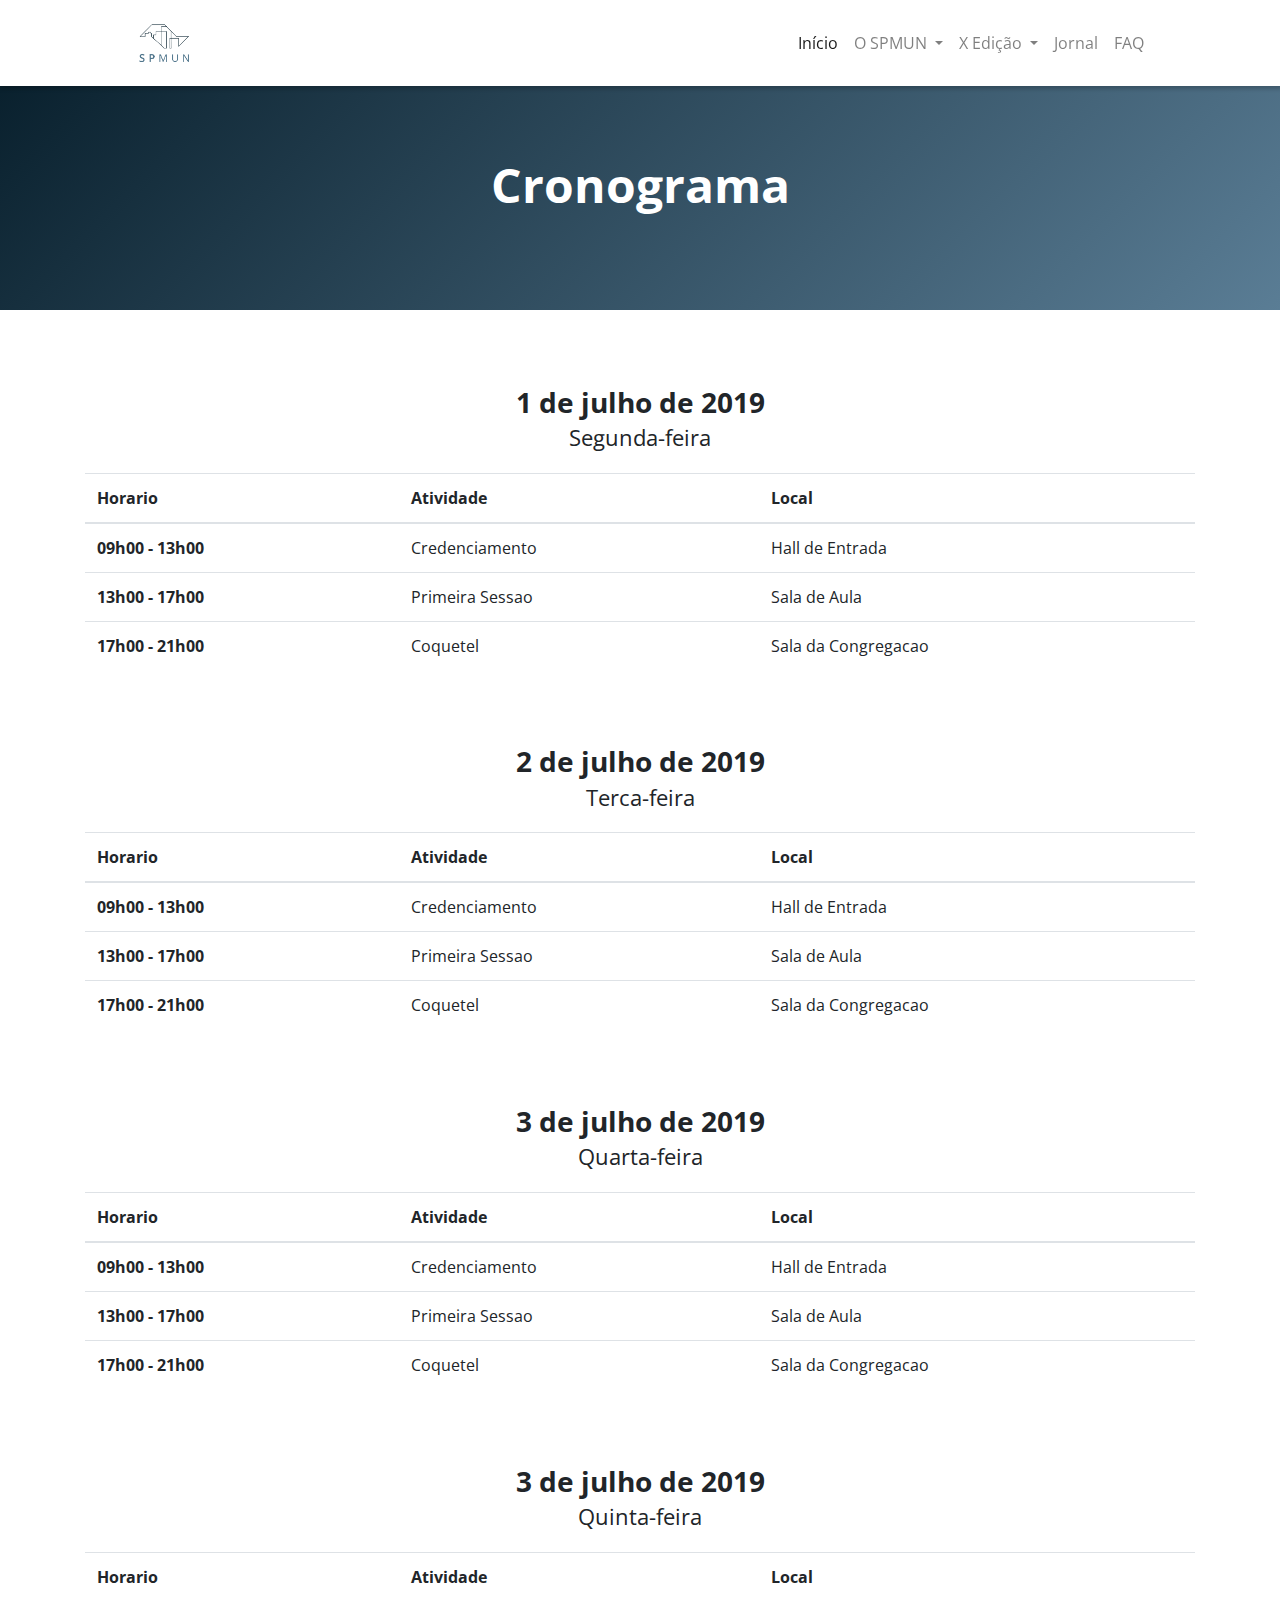
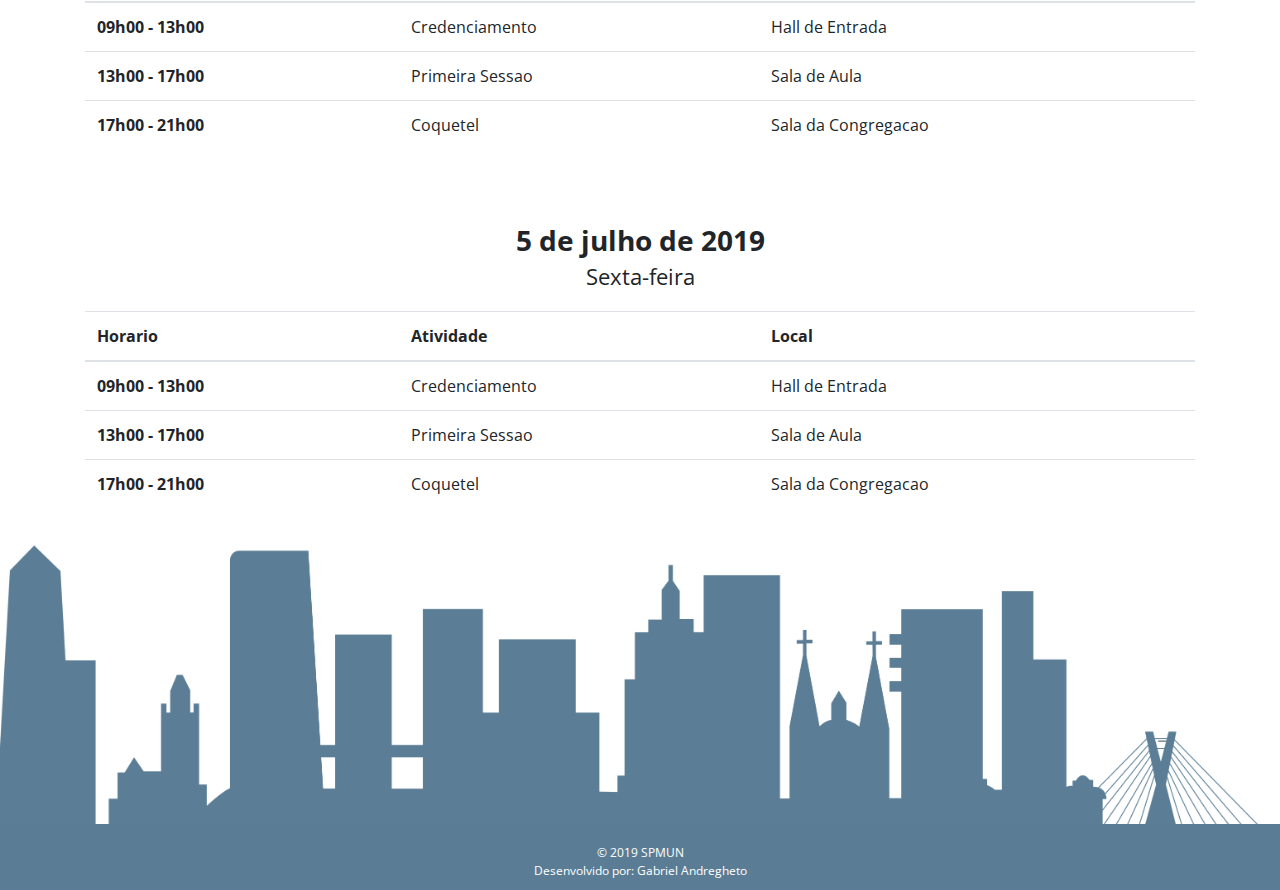
<file: site_spmun/cronograma.html>
<!DOCTYPE html>
<html lang="pt-br" dir="ltr">
  <head>
    <meta http-equiv="content-type" content="text/html">
    <meta charset="utf-8">
    <meta name="viewport" content="width=device-width, initial-scale=1">
    <title>SPMUN - Vivendo a arte de Simular!</title>

    <!-- BOOTSTRAP CSS -->
    <link rel="stylesheet" href="assets/css/bootstrap.min.css">

    <!-- FONT AWESOME -->
    <link rel="stylesheet" href="https://use.fontawesome.com/releases/v5.8.1/css/all.css" integrity="sha384-50oBUHEmvpQ+1lW4y57PTFmhCaXp0ML5d60M1M7uH2+nqUivzIebhndOJK28anvf" crossorigin="anonymous">

    <!-- CUSTOM CSS -->
    <link rel="stylesheet" href="assets/css/style.css">

    <!-- GOOGLE FONTS -->
    <link href="https://fonts.googleapis.com/css?family=Open+Sans:300,400,700" rel="stylesheet">

  </head>
  <body>

    <!-- HEADER -->
    <header class="site-header" role="banner">

      <nav class="navbar navbar-expand-lg navbar-light bg-light fixed-top" role="navigation">
        <a class="navbar-brand" href="index.html">
          <img src="assets/img/logo_spmun.png" height="60" alt="">
        </a>
        <button class="navbar-toggler" type="button" data-toggle="collapse" data-target="#navbarNav" aria-controls="navbarNav" aria-expanded="false" aria-label="Toggle navigation">
          <span class="navbar-toggler-icon"></span>
        </button>
        <div class="collapse navbar-collapse justify-content-end" id="navbarNav">
          <ul class="navbar-nav">
            <li class="nav-item active">
              <a class="nav-link" href="index.html">Início <span class="sr-only">(current)</span></a>
            </li>

            <li class="nav-item dropdown">
              <a class="nav-link dropdown-toggle" href="#" id="navbarDropdownMenuLink" role="button" data-toggle="dropdown" aria-haspopup="true" aria-expanded="false">
                O SPMUN
              </a>
              <div class="dropdown-menu" aria-labelledby="navbarDropdownMenuLink">
                <a class="dropdown-item" href="nossa-historia.html">Nossa História</a>
                <a class="dropdown-item" href="entenda-evento.html">Entenda o Evento</a>
                <a class="dropdown-item" href="seja-parceiro.html">Seja nosso Parceiro</a>
                <a class="dropdown-item" href="contato.html">Contate-nos</a>
              </div>
            </li>

            <li class="nav-item dropdown">
              <a class="nav-link dropdown-toggle" href="#" id="navbarDropdownMenuLink" role="button" data-toggle="dropdown" aria-haspopup="true" aria-expanded="false">
                X Edição
              </a>
              <div class="dropdown-menu" aria-labelledby="navbarDropdownMenuLink">
                <a class="dropdown-item" href="cronograma.html">Cronograma</a>
                <a class="dropdown-item" href="inscricao.html">Inscrições</a>
                <a class="dropdown-item" href="comite.html">Comitês</a>
                <a class="dropdown-item" href="equipe.html">Equipe</a>
                <a class="dropdown-item" href="parceiros.html">Parceiros</a>
              </div>
            </li>

            <li class="nav-item">
              <a class="nav-link" href="jornal.html">Jornal</a>
            </li>

            <li class="nav-item">
              <a class="nav-link" href="faq.html">FAQ</a>
            </li>
          </ul>
        </div>
      </nav>
    </header>

    <!-- FEATURED IMAGE -->
    <section class="feature-image feature-image-default">
        <h1 class="page-title">Cronograma</h1>
    </section>


    <section id="content">
      <div class="container">
        <h3 class="section-header">
          1 de julho de 2019 <br><small>Segunda-feira</small>
        </h3>
        <table class="table">
          <thead>
            <tr>
              <th scope="col">Horario</th>
              <th scope="col">Atividade</th>
              <th scope="col">Local</th>
            </tr>
          </thead>
          <tbody>
            <tr>
              <th scope="row">09h00 - 13h00</th>
              <td>Credenciamento</td>
              <td>Hall de Entrada</td>
            </tr>
            <tr>
              <th scope="row">13h00 - 17h00</th>
              <td>Primeira Sessao</td>
              <td>Sala de Aula</td>
            </tr>
            <tr>
              <th scope="row">17h00 - 21h00</th>
              <td>Coquetel</td>
              <td>Sala da Congregacao</td>
            </tr>
          </tbody>
        </table>
      </div>
    </section>

    <section id="content">
      <div class="container">
        <h3 class="section-header">
          2 de julho de 2019 <br><small>Terca-feira</small>
        </h3>
        <table class="table">
          <thead>
            <tr>
              <th scope="col">Horario</th>
              <th scope="col">Atividade</th>
              <th scope="col">Local</th>
            </tr>
          </thead>
          <tbody>
            <tr>
              <th scope="row">09h00 - 13h00</th>
              <td>Credenciamento</td>
              <td>Hall de Entrada</td>
            </tr>
            <tr>
              <th scope="row">13h00 - 17h00</th>
              <td>Primeira Sessao</td>
              <td>Sala de Aula</td>
            </tr>
            <tr>
              <th scope="row">17h00 - 21h00</th>
              <td>Coquetel</td>
              <td>Sala da Congregacao</td>
            </tr>
          </tbody>
        </table>
      </div>
    </section>

    <section id="content">
      <div class="container">
        <h3 class="section-header">
          3 de julho de 2019 <br><small>Quarta-feira</small>
        </h3>
        <table class="table">
          <thead>
            <tr>
              <th scope="col">Horario</th>
              <th scope="col">Atividade</th>
              <th scope="col">Local</th>
            </tr>
          </thead>
          <tbody>
            <tr>
              <th scope="row">09h00 - 13h00</th>
              <td>Credenciamento</td>
              <td>Hall de Entrada</td>
            </tr>
            <tr>
              <th scope="row">13h00 - 17h00</th>
              <td>Primeira Sessao</td>
              <td>Sala de Aula</td>
            </tr>
            <tr>
              <th scope="row">17h00 - 21h00</th>
              <td>Coquetel</td>
              <td>Sala da Congregacao</td>
            </tr>
          </tbody>
        </table>
      </div>
    </section>

    <section id="content">
      <div class="container">
        <h3 class="section-header">
          3 de julho de 2019 <br><small>Quinta-feira</small>
        </h3>
        <table class="table">
          <thead>
            <tr>
              <th scope="col">Horario</th>
              <th scope="col">Atividade</th>
              <th scope="col">Local</th>
            </tr>
          </thead>
          <tbody>
            <tr>
              <th scope="row">09h00 - 13h00</th>
              <td>Credenciamento</td>
              <td>Hall de Entrada</td>
            </tr>
            <tr>
              <th scope="row">13h00 - 17h00</th>
              <td>Primeira Sessao</td>
              <td>Sala de Aula</td>
            </tr>
            <tr>
              <th scope="row">17h00 - 21h00</th>
              <td>Coquetel</td>
              <td>Sala da Congregacao</td>
            </tr>
          </tbody>
        </table>
      </div>
    </section>

    <section id="content">
      <div class="container">
        <h3 class="section-header">
          5 de julho de 2019 <br><small>Sexta-feira</small>
        </h3>
        <table class="table">
          <thead>
            <tr>
              <th scope="col">Horario</th>
              <th scope="col">Atividade</th>
              <th scope="col">Local</th>
            </tr>
          </thead>
          <tbody>
            <tr>
              <th scope="row">09h00 - 13h00</th>
              <td>Credenciamento</td>
              <td>Hall de Entrada</td>
            </tr>
            <tr>
              <th scope="row">13h00 - 17h00</th>
              <td>Primeira Sessao</td>
              <td>Sala de Aula</td>
            </tr>
            <tr>
              <th scope="row">17h00 - 21h00</th>
              <td>Coquetel</td>
              <td>Sala da Congregacao</td>
            </tr>
          </tbody>
        </table>
      </div>
    </section>


    <!-- SKYLINE -->
    <section id="skyline">

    </section>

    <!-- FOOTER -->
    <footer class="alinhamento">
      <p>&copy; 2019 SPMUN</p>
      <p>Desenvolvido por: Gabriel Andregheto</p>
    </footer>

    <!-- JAVASCRIPT -->
    <script src="https://code.jquery.com/jquery-3.3.1.slim.min.js" integrity="sha384-q8i/X+965DzO0rT7abK41JStQIAqVgRVzpbzo5smXKp4YfRvH+8abtTE1Pi6jizo" crossorigin="anonymous"></script>
    <script src="https://cdnjs.cloudflare.com/ajax/libs/popper.js/1.14.7/umd/popper.min.js" integrity="sha384-UO2eT0CpHqdSJQ6hJty5KVphtPhzWj9WO1clHTMGa3JDZwrnQq4sF86dIHNDz0W1" crossorigin="anonymous"></script>
    <script src="assets/js/bootstrap.min.js"></script>
    <script src="assets/js/main.js"></script>

  </body>
</html>
</file>
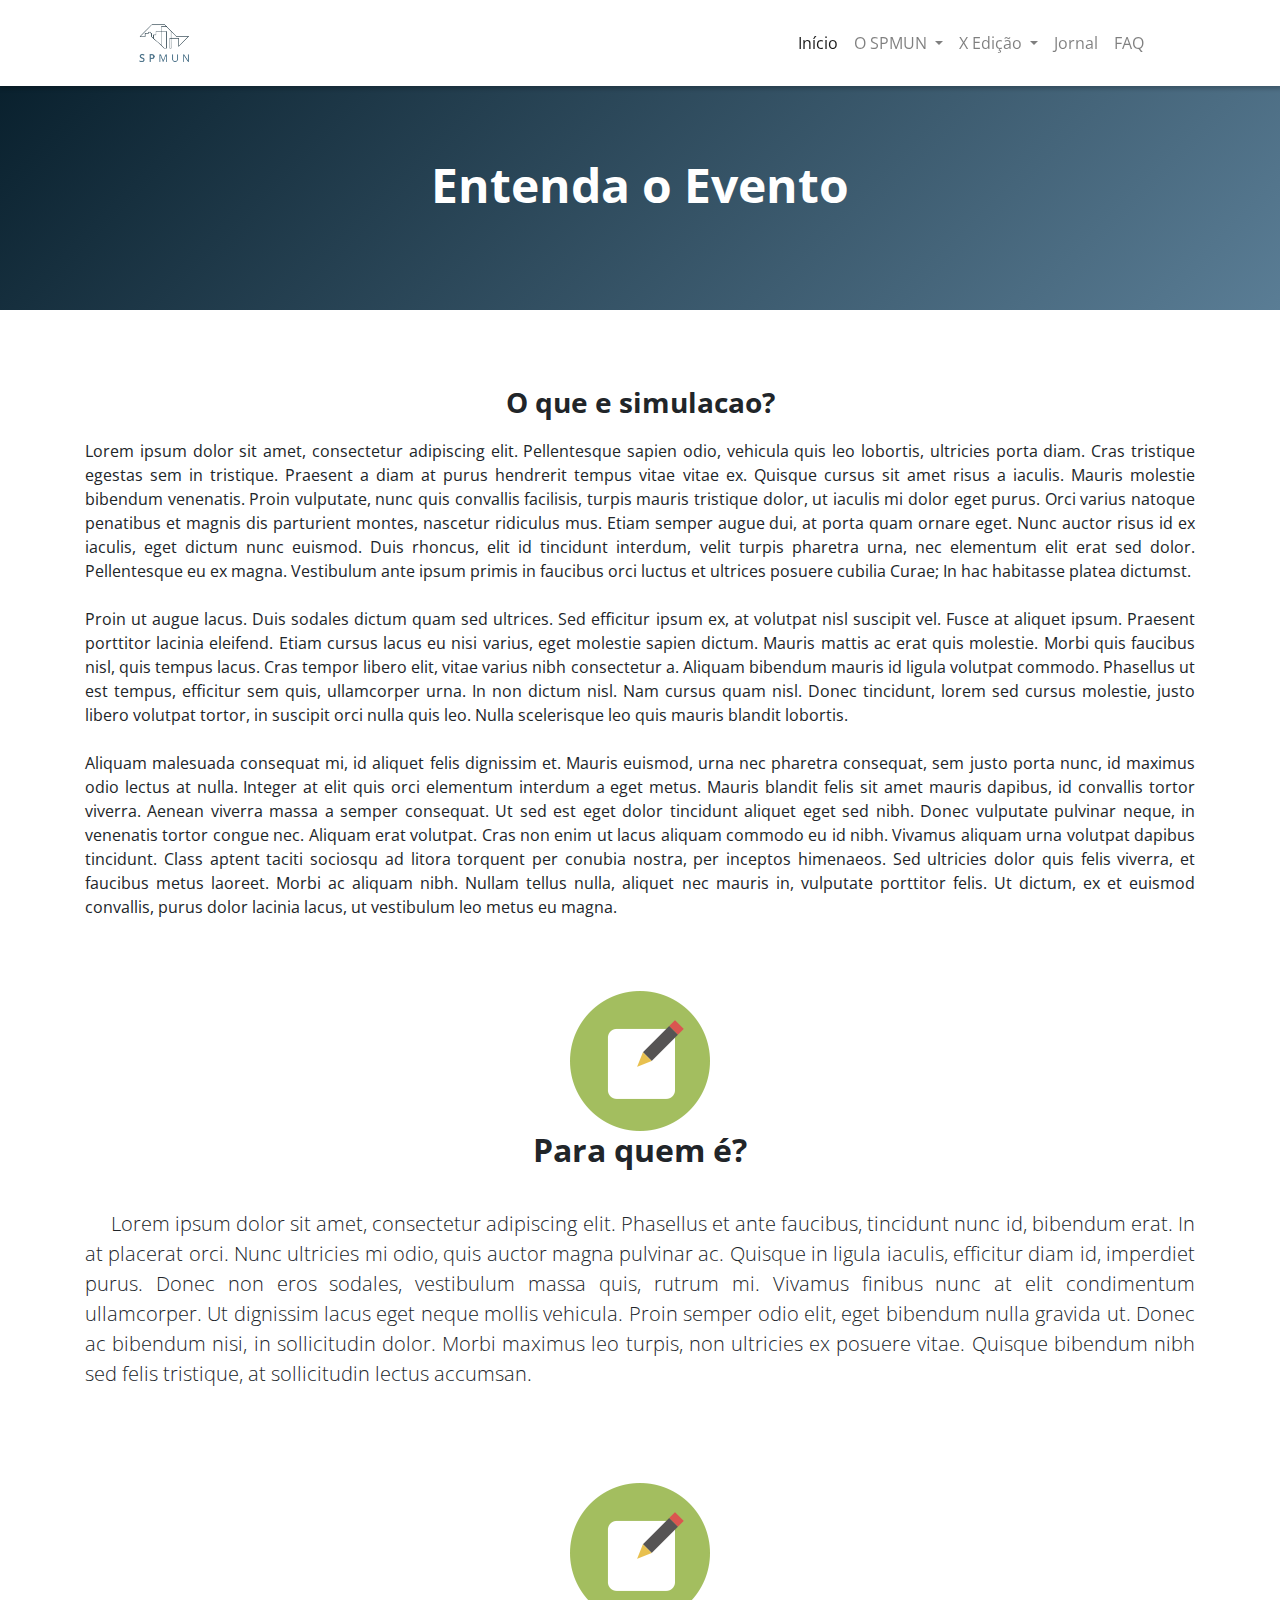
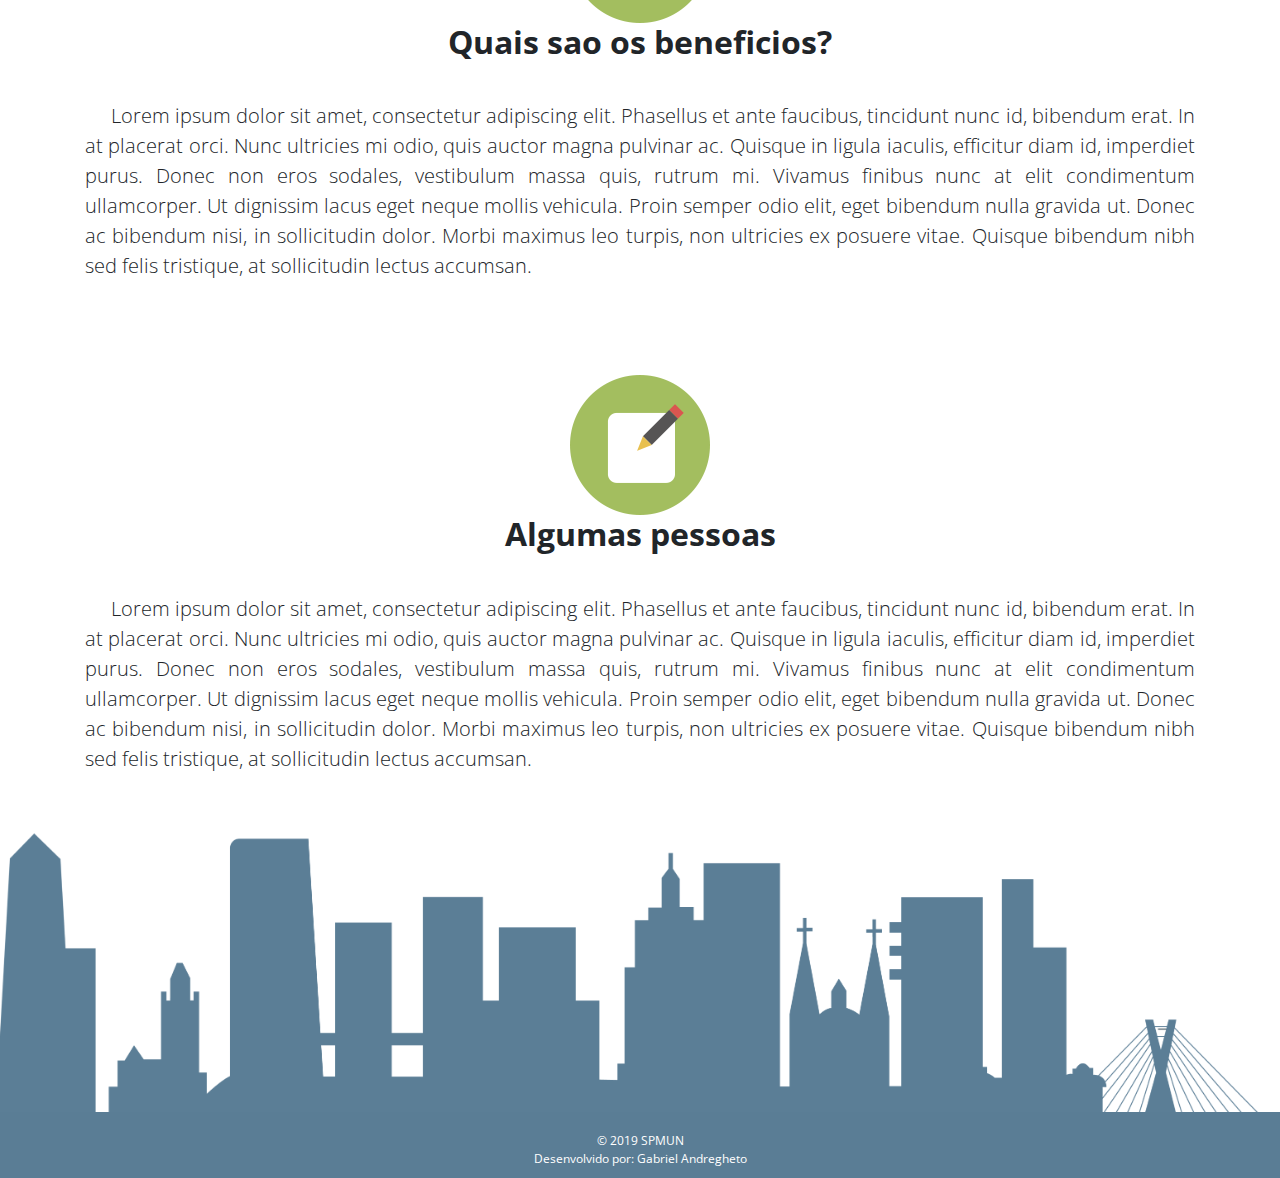
<file: site_spmun/entenda-evento.html>
<!DOCTYPE html>
<html lang="pt-br" dir="ltr">
  <head>
    <meta http-equiv="content-type" content="text/html">
    <meta charset="utf-8">
    <meta name="viewport" content="width=device-width, initial-scale=1">
    <title>SPMUN - Vivendo a arte de Simular!</title>

    <!-- BOOTSTRAP CSS -->
    <link rel="stylesheet" href="assets/css/bootstrap.min.css">

    <!-- FONT AWESOME -->
    <link rel="stylesheet" href="https://use.fontawesome.com/releases/v5.8.1/css/all.css" integrity="sha384-50oBUHEmvpQ+1lW4y57PTFmhCaXp0ML5d60M1M7uH2+nqUivzIebhndOJK28anvf" crossorigin="anonymous">

    <!-- CUSTOM CSS -->
    <link rel="stylesheet" href="assets/css/style.css">

    <!-- GOOGLE FONTS -->
    <link href="https://fonts.googleapis.com/css?family=Open+Sans:300,400,700" rel="stylesheet">

  </head>
  <body>

    <!-- HEADER -->
    <header class="site-header" role="banner">

      <nav class="navbar navbar-expand-lg navbar-light bg-light fixed-top" role="navigation">
        <a class="navbar-brand" href="index.html">
          <img src="assets/img/logo_spmun.png" height="60" alt="">
        </a>
        <button class="navbar-toggler" type="button" data-toggle="collapse" data-target="#navbarNav" aria-controls="navbarNav" aria-expanded="false" aria-label="Toggle navigation">
          <span class="navbar-toggler-icon"></span>
        </button>
        <div class="collapse navbar-collapse justify-content-end" id="navbarNav">
          <ul class="navbar-nav">
            <li class="nav-item active">
              <a class="nav-link" href="index.html">Início <span class="sr-only">(current)</span></a>
            </li>

            <li class="nav-item dropdown">
              <a class="nav-link dropdown-toggle" href="#" id="navbarDropdownMenuLink" role="button" data-toggle="dropdown" aria-haspopup="true" aria-expanded="false">
                O SPMUN
              </a>
              <div class="dropdown-menu" aria-labelledby="navbarDropdownMenuLink">
                <a class="dropdown-item" href="nossa-historia.html">Nossa História</a>
                <a class="dropdown-item" href="entenda-evento.html">Entenda o Evento</a>
                <a class="dropdown-item" href="seja-parceiro.html">Seja nosso Parceiro</a>
                <a class="dropdown-item" href="contato.html">Contate-nos</a>
              </div>
            </li>

            <li class="nav-item dropdown">
              <a class="nav-link dropdown-toggle" href="#" id="navbarDropdownMenuLink" role="button" data-toggle="dropdown" aria-haspopup="true" aria-expanded="false">
                X Edição
              </a>
              <div class="dropdown-menu" aria-labelledby="navbarDropdownMenuLink">
                <a class="dropdown-item" href="cronograma.html">Cronograma</a>
                <a class="dropdown-item" href="inscricao.html">Inscrições</a>
                <a class="dropdown-item" href="comite.html">Comitês</a>
                <a class="dropdown-item" href="equipe.html">Equipe</a>
                <a class="dropdown-item" href="parceiros.html">Parceiros</a>
              </div>
            </li>

            <li class="nav-item">
              <a class="nav-link" href="jornal.html">Jornal</a>
            </li>

            <li class="nav-item">
              <a class="nav-link" href="faq.html">FAQ</a>
            </li>
          </ul>
        </div>
      </nav>
    </header>

    <!-- FEATURED IMAGE -->
    <section class="feature-image feature-image-default">
      <h1 class="page-title">Entenda o Evento</h1>
    </section>

    <!-- CONTENT -->
    <section id="content">
      <div class="container">
        <h3 class="section-header">O que e simulacao?</h3>
        <p  style="text-align: justify;">
          Lorem ipsum dolor sit amet, consectetur adipiscing elit. Pellentesque sapien odio, vehicula quis leo lobortis, ultricies porta diam. Cras tristique egestas sem in tristique. Praesent a diam at purus hendrerit tempus vitae vitae ex. Quisque cursus sit amet risus a iaculis. Mauris molestie bibendum venenatis. Proin vulputate, nunc quis convallis facilisis, turpis mauris tristique dolor, ut iaculis mi dolor eget purus. Orci varius natoque penatibus et magnis dis parturient montes, nascetur ridiculus mus. Etiam semper augue dui, at porta quam ornare eget. Nunc auctor risus id ex iaculis, eget dictum nunc euismod. Duis rhoncus, elit id tincidunt interdum, velit turpis pharetra urna, nec elementum elit erat sed dolor. Pellentesque eu ex magna. Vestibulum ante ipsum primis in faucibus orci luctus et ultrices posuere cubilia Curae; In hac habitasse platea dictumst.
          <br>
          <br>
          Proin ut augue lacus. Duis sodales dictum quam sed ultrices. Sed efficitur ipsum ex, at volutpat nisl suscipit vel. Fusce at aliquet ipsum. Praesent porttitor lacinia eleifend. Etiam cursus lacus eu nisi varius, eget molestie sapien dictum. Mauris mattis ac erat quis molestie. Morbi quis faucibus nisl, quis tempus lacus. Cras tempor libero elit, vitae varius nibh consectetur a. Aliquam bibendum mauris id ligula volutpat commodo. Phasellus ut est tempus, efficitur sem quis, ullamcorper urna. In non dictum nisl. Nam cursus quam nisl. Donec tincidunt, lorem sed cursus molestie, justo libero volutpat tortor, in suscipit orci nulla quis leo. Nulla scelerisque leo quis mauris blandit lobortis.
          <br>
          <br>
          Aliquam malesuada consequat mi, id aliquet felis dignissim et. Mauris euismod, urna nec pharetra consequat, sem justo porta nunc, id maximus odio lectus at nulla. Integer at elit quis orci elementum interdum a eget metus. Mauris blandit felis sit amet mauris dapibus, id convallis tortor viverra. Aenean viverra massa a semper consequat. Ut sed est eget dolor tincidunt aliquet eget sed nibh. Donec vulputate pulvinar neque, in venenatis tortor congue nec. Aliquam erat volutpat. Cras non enim ut lacus aliquam commodo eu id nibh. Vivamus aliquam urna volutpat dapibus tincidunt. Class aptent taciti sociosqu ad litora torquent per conubia nostra, per inceptos himenaeos. Sed ultricies dolor quis felis viverra, et faucibus metus laoreet. Morbi ac aliquam nibh. Nullam tellus nulla, aliquet nec mauris in, vulputate porttitor felis. Ut dictum, ex et euismod convallis, purus dolor lacinia lacus, ut vestibulum leo metus eu magna.
        </p>
      </div>
    </section>

    <!-- CONTENT -->
    <section id="theme">
      <div class="container">

        <div class="section-header">
          <img src="assets/img/icon-pad.png" alt="Chart">
          <h2>Para quem é?</h2>
        </div>
        <div style="text-align: justify; text-justify: inter-word;">
        <p class="lead"> &nbsp;&nbsp;&nbsp;&nbsp; Lorem ipsum dolor sit amet, consectetur adipiscing elit. Phasellus et ante faucibus, tincidunt nunc id, bibendum erat. In at placerat orci. Nunc ultricies mi odio, quis auctor magna pulvinar ac. Quisque in ligula iaculis, efficitur diam id, imperdiet purus. Donec non eros sodales, vestibulum massa quis, rutrum mi. Vivamus finibus nunc at elit condimentum ullamcorper. Ut dignissim lacus eget neque mollis vehicula. Proin semper odio elit, eget bibendum nulla gravida ut. Donec ac bibendum nisi, in sollicitudin dolor. Morbi maximus leo turpis, non ultricies ex posuere vitae. Quisque bibendum nibh sed felis tristique, at sollicitudin lectus accumsan.</p>
        </div>
      </div>
    </section>

    <!-- CONTENT -->
    <section id="theme">
      <div class="container">

        <div class="section-header">
          <img src="assets/img/icon-pad.png" alt="Chart">
          <h2>Quais sao os beneficios?</h2>
        </div>
        <div style="text-align: justify; text-justify: inter-word;">
        <p class="lead"> &nbsp;&nbsp;&nbsp;&nbsp; Lorem ipsum dolor sit amet, consectetur adipiscing elit. Phasellus et ante faucibus, tincidunt nunc id, bibendum erat. In at placerat orci. Nunc ultricies mi odio, quis auctor magna pulvinar ac. Quisque in ligula iaculis, efficitur diam id, imperdiet purus. Donec non eros sodales, vestibulum massa quis, rutrum mi. Vivamus finibus nunc at elit condimentum ullamcorper. Ut dignissim lacus eget neque mollis vehicula. Proin semper odio elit, eget bibendum nulla gravida ut. Donec ac bibendum nisi, in sollicitudin dolor. Morbi maximus leo turpis, non ultricies ex posuere vitae. Quisque bibendum nibh sed felis tristique, at sollicitudin lectus accumsan.</p>
        </div>
      </div>
    </section>

    <!-- CONTENT -->
    <section id="theme">
      <div class="container">

        <div class="section-header">
          <img src="assets/img/icon-pad.png" alt="Chart">
          <h2>Algumas pessoas</h2>
        </div>
        <div style="text-align: justify; text-justify: inter-word;">
        <p class="lead"> &nbsp;&nbsp;&nbsp;&nbsp; Lorem ipsum dolor sit amet, consectetur adipiscing elit. Phasellus et ante faucibus, tincidunt nunc id, bibendum erat. In at placerat orci. Nunc ultricies mi odio, quis auctor magna pulvinar ac. Quisque in ligula iaculis, efficitur diam id, imperdiet purus. Donec non eros sodales, vestibulum massa quis, rutrum mi. Vivamus finibus nunc at elit condimentum ullamcorper. Ut dignissim lacus eget neque mollis vehicula. Proin semper odio elit, eget bibendum nulla gravida ut. Donec ac bibendum nisi, in sollicitudin dolor. Morbi maximus leo turpis, non ultricies ex posuere vitae. Quisque bibendum nibh sed felis tristique, at sollicitudin lectus accumsan.</p>
        </div>
      </div>
    </section>

    <!-- SKYLINE -->
    <section id="skyline">

    </section>

    <!-- FOOTER -->
    <footer class="alinhamento">
      <p>&copy; 2019 SPMUN</p>
      <p>Desenvolvido por: Gabriel Andregheto</p>
    </footer>

    <!-- JAVASCRIPT -->
    <script src="https://code.jquery.com/jquery-3.3.1.slim.min.js" integrity="sha384-q8i/X+965DzO0rT7abK41JStQIAqVgRVzpbzo5smXKp4YfRvH+8abtTE1Pi6jizo" crossorigin="anonymous"></script>
    <script src="https://cdnjs.cloudflare.com/ajax/libs/popper.js/1.14.7/umd/popper.min.js" integrity="sha384-UO2eT0CpHqdSJQ6hJty5KVphtPhzWj9WO1clHTMGa3JDZwrnQq4sF86dIHNDz0W1" crossorigin="anonymous"></script>
    <script src="assets/js/bootstrap.min.js"></script>
    <script src="assets/js/main.js"></script>

  </body>
</html>
</file>
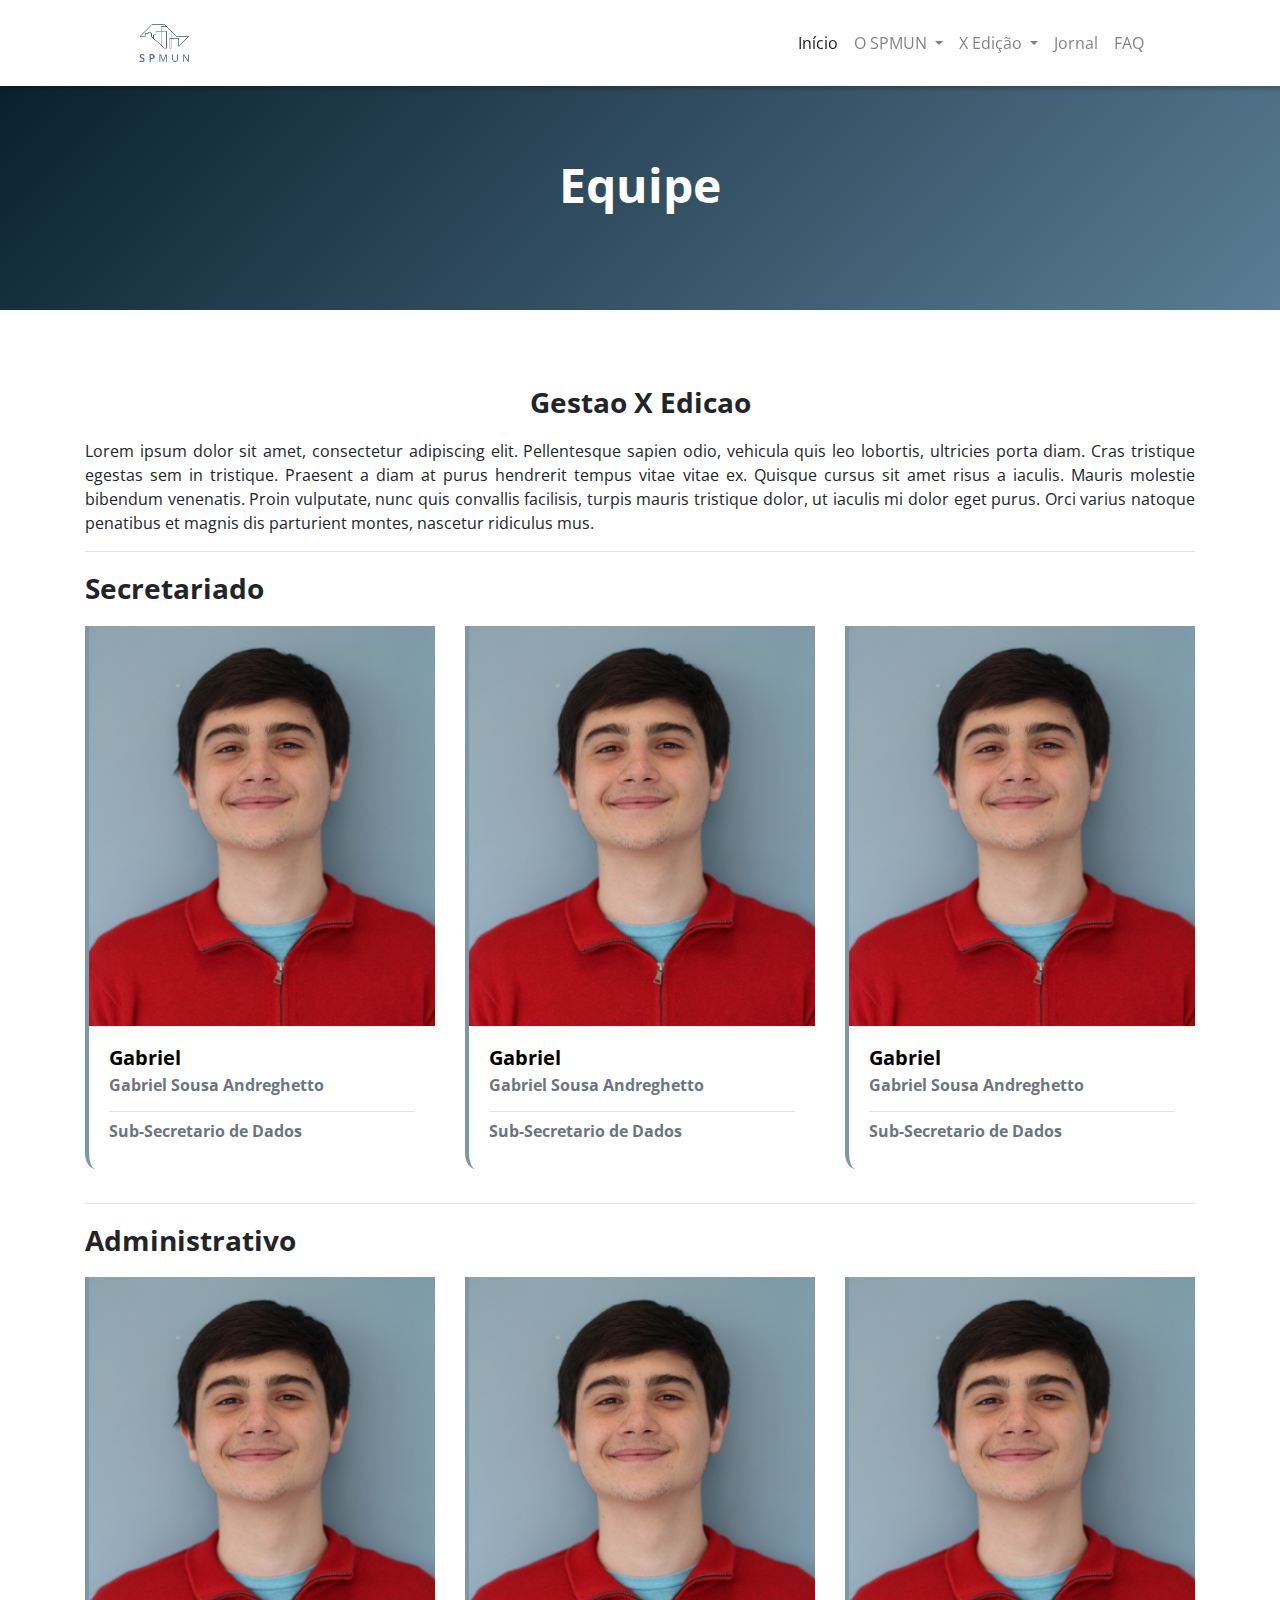
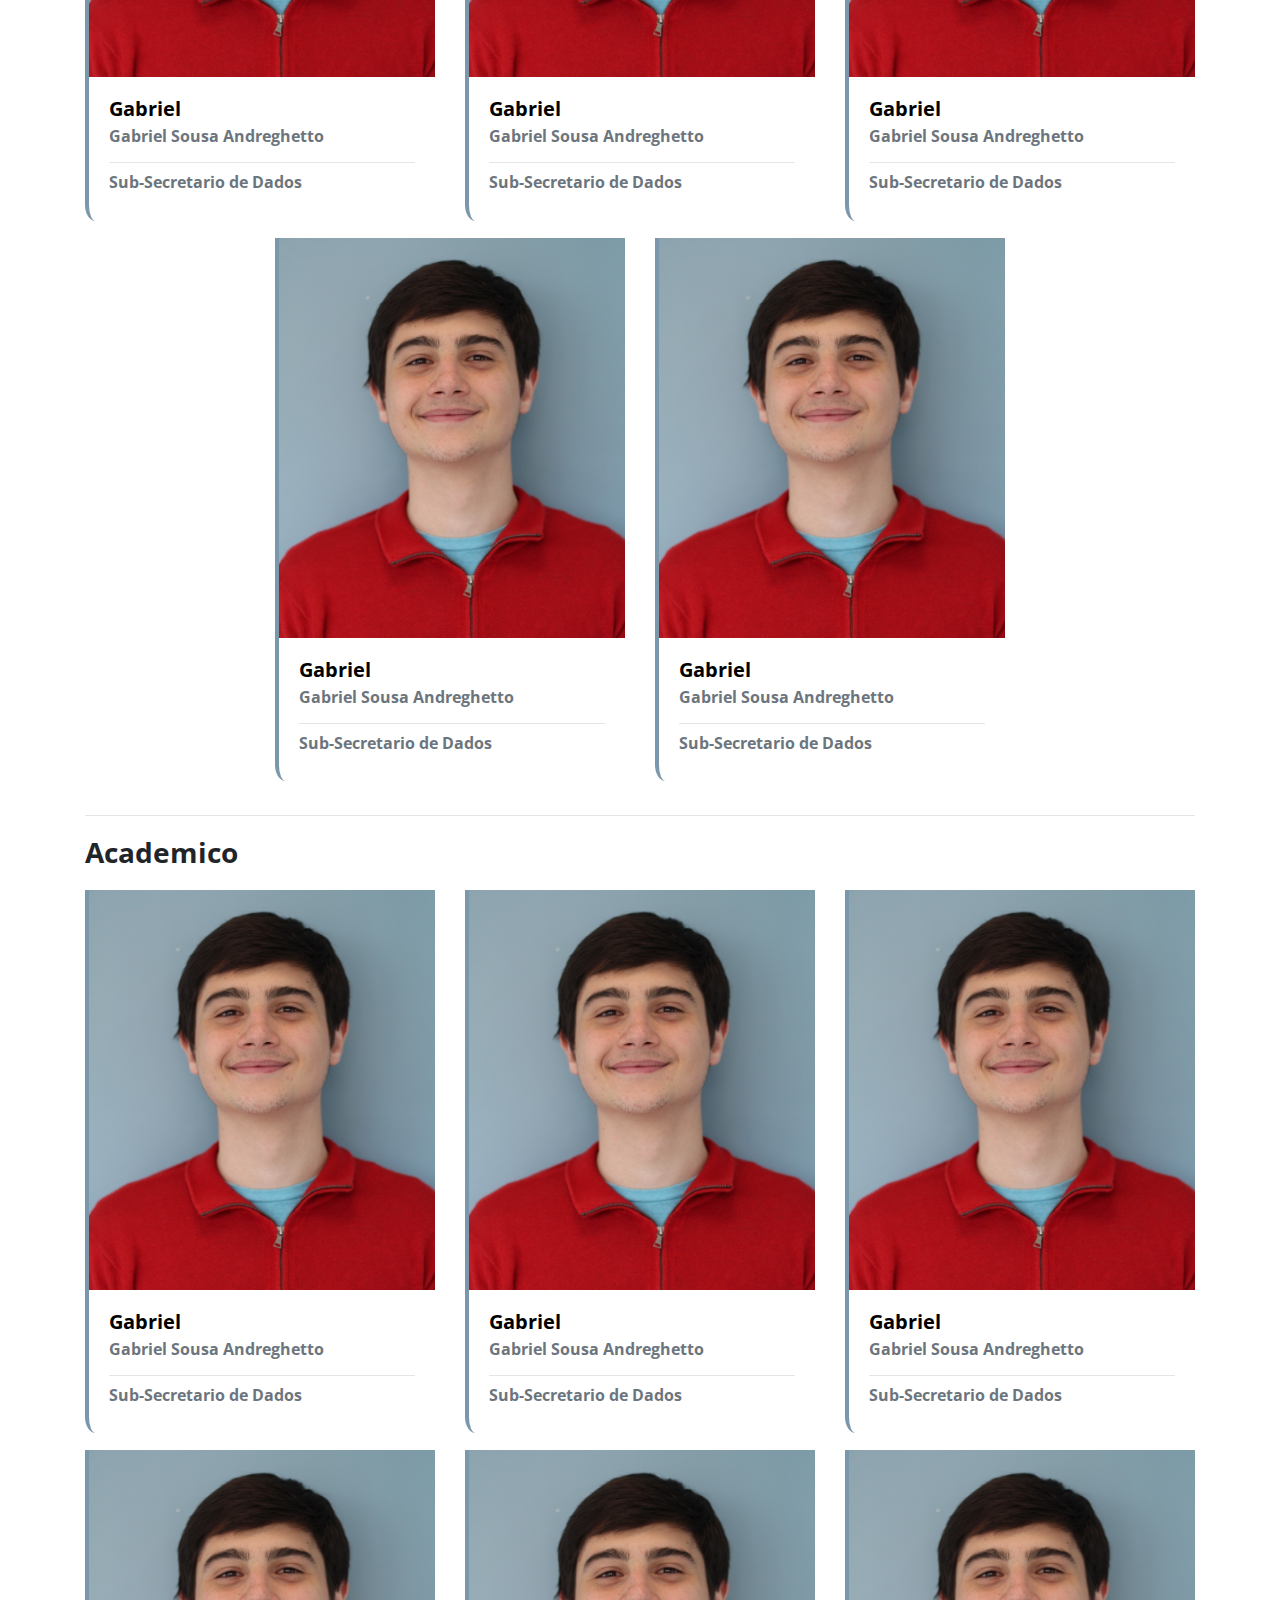
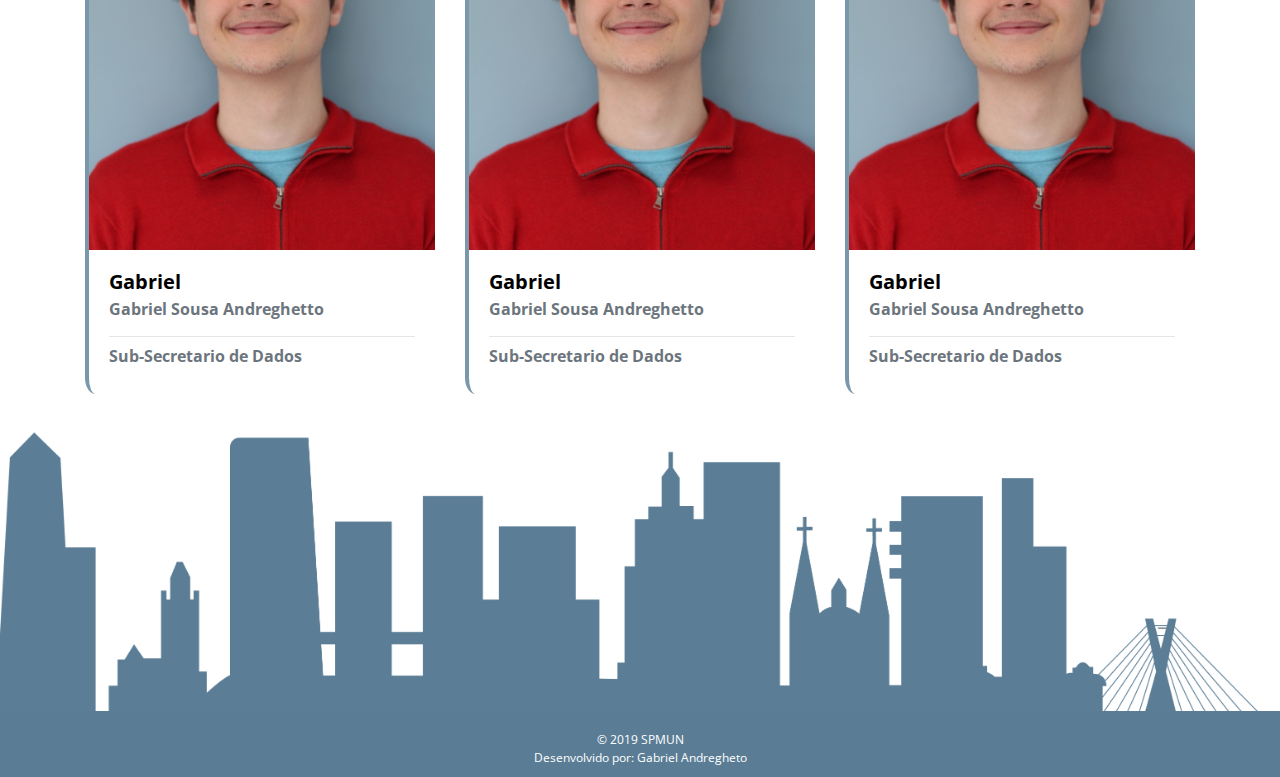
<file: site_spmun/equipe.html>
<!DOCTYPE html>
<html lang="pt-br" dir="ltr">
  <head>
    <meta http-equiv="content-type" content="text/html">
    <meta charset="utf-8">
    <meta name="viewport" content="width=device-width, initial-scale=1">
    <title>SPMUN - Vivendo a arte de Simular!</title>

    <!-- BOOTSTRAP CSS -->
    <link rel="stylesheet" href="assets/css/bootstrap.min.css">

    <!-- FONT AWESOME -->
    <link rel="stylesheet" href="https://use.fontawesome.com/releases/v5.8.1/css/all.css" integrity="sha384-50oBUHEmvpQ+1lW4y57PTFmhCaXp0ML5d60M1M7uH2+nqUivzIebhndOJK28anvf" crossorigin="anonymous">

    <!-- CUSTOM CSS -->
    <link rel="stylesheet" href="assets/css/style.css">

    <!-- GOOGLE FONTS -->
    <link href="https://fonts.googleapis.com/css?family=Open+Sans:300,400,700" rel="stylesheet">

  </head>
  <body>

    <!-- HEADER -->
    <header class="site-header" role="banner">

      <nav class="navbar navbar-expand-lg navbar-light bg-light fixed-top" role="navigation">
        <a class="navbar-brand" href="index.html">
          <img src="assets/img/logo_spmun.png" height="60" alt="">
        </a>
        <button class="navbar-toggler" type="button" data-toggle="collapse" data-target="#navbarNav" aria-controls="navbarNav" aria-expanded="false" aria-label="Toggle navigation">
          <span class="navbar-toggler-icon"></span>
        </button>
        <div class="collapse navbar-collapse justify-content-end" id="navbarNav">
          <ul class="navbar-nav">
            <li class="nav-item active">
              <a class="nav-link" href="index.html">Início <span class="sr-only">(current)</span></a>
            </li>

            <li class="nav-item dropdown">
              <a class="nav-link dropdown-toggle" href="#" id="navbarDropdownMenuLink" role="button" data-toggle="dropdown" aria-haspopup="true" aria-expanded="false">
                O SPMUN
              </a>
              <div class="dropdown-menu" aria-labelledby="navbarDropdownMenuLink">
                <a class="dropdown-item" href="nossa-historia.html">Nossa História</a>
                <a class="dropdown-item" href="entenda-evento.html">Entenda o Evento</a>
                <a class="dropdown-item" href="seja-parceiro.html">Seja nosso Parceiro</a>
                <a class="dropdown-item" href="contato.html">Contate-nos</a>
              </div>
            </li>

            <li class="nav-item dropdown">
              <a class="nav-link dropdown-toggle" href="#" id="navbarDropdownMenuLink" role="button" data-toggle="dropdown" aria-haspopup="true" aria-expanded="false">
                X Edição
              </a>
              <div class="dropdown-menu" aria-labelledby="navbarDropdownMenuLink">
                <a class="dropdown-item" href="cronograma.html">Cronograma</a>
                <a class="dropdown-item" href="inscricao.html">Inscrições</a>
                <a class="dropdown-item" href="comite.html">Comitês</a>
                <a class="dropdown-item" href="equipe.html">Equipe</a>
                <a class="dropdown-item" href="parceiros.html">Parceiros</a>
              </div>
            </li>

            <li class="nav-item">
              <a class="nav-link" href="jornal.html">Jornal</a>
            </li>

            <li class="nav-item">
              <a class="nav-link" href="faq.html">FAQ</a>
            </li>
          </ul>
        </div>
      </nav>
    </header>

    <!-- FEATURED IMAGE -->
    <section class="feature-image feature-image-default">
      <h1 class="page-title">Equipe</h1>
    </section>

    <!-- CONTENT -->
    <section id="content">
      <div class="container">
        <h3 class="section-header">Gestao X Edicao</h3>
        <p  style="text-align: justify;">
          Lorem ipsum dolor sit amet, consectetur adipiscing elit. Pellentesque sapien odio, vehicula quis leo lobortis, ultricies porta diam. Cras tristique egestas sem in tristique. Praesent a diam at purus hendrerit tempus vitae vitae ex. Quisque cursus sit amet risus a iaculis. Mauris molestie bibendum venenatis. Proin vulputate, nunc quis convallis facilisis, turpis mauris tristique dolor, ut iaculis mi dolor eget purus. Orci varius natoque penatibus et magnis dis parturient montes, nascetur ridiculus mus.
        </p>
      </div>
    </section>

    <!-- COMITES -->
    <section id="comite">
      <div class="container">
        <div class="justify-content-start">
          <hr>
          <h3>Secretariado</h3>
        </div>
        <div class="row row justify-content-center">
          <div class="col-sm-4">
            <a href="http://google.com">
              <div class="card" style="width: 100%;">
                <img src="assets/img/gabriel.jpg" class="card-img-top" alt="..." style="height: 25rem; object-fit: cover;">
                <div class="card-body">
                  <h5 class="card-title">Gabriel</h5>
                  <h6 class="card-subtitle mb-2 text-muted">Gabriel Sousa Andreghetto</h6>
                  <hr>
                  <h6 class="card-subtitle mb-2 text-muted">Sub-Secretario de Dados</h6>
                  <!-- <p class="card-text">Some quick example text to build on the card title and make up the bulk of the card's content.</p> -->
                </div>
              </div>
            </a>
          </div>
          <div class="col-sm-4">
            <a href="http://google.com">
              <div class="card" style="width: 100%;">
                <img src="assets/img/gabriel.jpg" class="card-img-top" alt="..." style="height: 25rem; object-fit: cover;">
                <div class="card-body">
                  <h5 class="card-title">Gabriel</h5>
                  <h6 class="card-subtitle mb-2 text-muted">Gabriel Sousa Andreghetto</h6>
                  <hr>
                  <h6 class="card-subtitle mb-2 text-muted">Sub-Secretario de Dados</h6>
                  <!-- <p class="card-text">Some quick example text to build on the card title and make up the bulk of the card's content.</p> -->
                </div>
              </div>
            </a>
          </div>
          <div class="col-sm-4">
            <a href="http://google.com">
              <div class="card" style="width: 100%;">
                <img src="assets/img/gabriel.jpg" class="card-img-top" alt="..." style="height: 25rem; object-fit: cover;">
                <div class="card-body">
                  <h5 class="card-title">Gabriel</h5>
                  <h6 class="card-subtitle mb-2 text-muted">Gabriel Sousa Andreghetto</h6>
                  <hr>
                  <h6 class="card-subtitle mb-2 text-muted">Sub-Secretario de Dados</h6>
                  <!-- <p class="card-text">Some quick example text to build on the card title and make up the bulk of the card's content.</p> -->
                </div>
              </div>
            </a>
          </div>


        </div>
      </div>
      <div class="container">
        <div class="justify-content-start">
          <hr>
          <h3>Administrativo</h3>
        </div>
        <div class="row row justify-content-center">
          <div class="col-sm-4">
            <a href="http://google.com">
              <div class="card" style="width: 100%;">
                <img src="assets/img/gabriel.jpg" class="card-img-top" alt="..." style="height: 25rem; object-fit: cover;">
                <div class="card-body">
                  <h5 class="card-title">Gabriel</h5>
                  <h6 class="card-subtitle mb-2 text-muted">Gabriel Sousa Andreghetto</h6>
                  <hr>
                  <h6 class="card-subtitle mb-2 text-muted">Sub-Secretario de Dados</h6>
                  <!-- <p class="card-text">Some quick example text to build on the card title and make up the bulk of the card's content.</p> -->
                </div>
              </div>
            </a>
          </div>
          <div class="col-sm-4">
            <a href="http://google.com">
              <div class="card" style="width: 100%;">
                <img src="assets/img/gabriel.jpg" class="card-img-top" alt="..." style="height: 25rem; object-fit: cover;">
                <div class="card-body">
                  <h5 class="card-title">Gabriel</h5>
                  <h6 class="card-subtitle mb-2 text-muted">Gabriel Sousa Andreghetto</h6>
                  <hr>
                  <h6 class="card-subtitle mb-2 text-muted">Sub-Secretario de Dados</h6>
                  <!-- <p class="card-text">Some quick example text to build on the card title and make up the bulk of the card's content.</p> -->
                </div>
              </div>
            </a>
          </div>
          <div class="col-sm-4">
            <a href="http://google.com">
              <div class="card" style="width: 100%;">
                <img src="assets/img/gabriel.jpg" class="card-img-top" alt="..." style="height: 25rem; object-fit: cover;">
                <div class="card-body">
                  <h5 class="card-title">Gabriel</h5>
                  <h6 class="card-subtitle mb-2 text-muted">Gabriel Sousa Andreghetto</h6>
                  <hr>
                  <h6 class="card-subtitle mb-2 text-muted">Sub-Secretario de Dados</h6>
                  <!-- <p class="card-text">Some quick example text to build on the card title and make up the bulk of the card's content.</p> -->
                </div>
              </div>
            </a>
          </div>
          <div class="col-sm-4">
            <a href="http://google.com">
              <div class="card" style="width: 100%;">
                <img src="assets/img/gabriel.jpg" class="card-img-top" alt="..." style="height: 25rem; object-fit: cover;">
                <div class="card-body">
                  <h5 class="card-title">Gabriel</h5>
                  <h6 class="card-subtitle mb-2 text-muted">Gabriel Sousa Andreghetto</h6>
                  <hr>
                  <h6 class="card-subtitle mb-2 text-muted">Sub-Secretario de Dados</h6>
                  <!-- <p class="card-text">Some quick example text to build on the card title and make up the bulk of the card's content.</p> -->
                </div>
              </div>
            </a>
          </div>
          <div class="col-sm-4">
            <a href="http://google.com">
              <div class="card" style="width: 100%;">
                <img src="assets/img/gabriel.jpg" class="card-img-top" alt="..." style="height: 25rem; object-fit: cover;">
                <div class="card-body">
                  <h5 class="card-title">Gabriel</h5>
                  <h6 class="card-subtitle mb-2 text-muted">Gabriel Sousa Andreghetto</h6>
                  <hr>
                  <h6 class="card-subtitle mb-2 text-muted">Sub-Secretario de Dados</h6>
                  <!-- <p class="card-text">Some quick example text to build on the card title and make up the bulk of the card's content.</p> -->
                </div>
              </div>
            </a>
          </div>


        </div>
      </div>
      <div class="container">
        <div class="justify-content-start">
          <hr>
          <h3>Academico</h3>
        </div>
        <div class="row row justify-content-center">
          <div class="col-sm-4">
            <a href="http://google.com">
              <div class="card" style="width: 100%;">
                <img src="assets/img/gabriel.jpg" class="card-img-top" alt="..." style="height: 25rem; object-fit: cover;">
                <div class="card-body">
                  <h5 class="card-title">Gabriel</h5>
                  <h6 class="card-subtitle mb-2 text-muted">Gabriel Sousa Andreghetto</h6>
                  <hr>
                  <h6 class="card-subtitle mb-2 text-muted">Sub-Secretario de Dados</h6>
                  <!-- <p class="card-text">Some quick example text to build on the card title and make up the bulk of the card's content.</p> -->
                </div>
              </div>
            </a>
          </div>
          <div class="col-sm-4">
            <a href="http://google.com">
              <div class="card" style="width: 100%;">
                <img src="assets/img/gabriel.jpg" class="card-img-top" alt="..." style="height: 25rem; object-fit: cover;">
                <div class="card-body">
                  <h5 class="card-title">Gabriel</h5>
                  <h6 class="card-subtitle mb-2 text-muted">Gabriel Sousa Andreghetto</h6>
                  <hr>
                  <h6 class="card-subtitle mb-2 text-muted">Sub-Secretario de Dados</h6>
                  <!-- <p class="card-text">Some quick example text to build on the card title and make up the bulk of the card's content.</p> -->
                </div>
              </div>
            </a>
          </div>
          <div class="col-sm-4">
            <a href="http://google.com">
              <div class="card" style="width: 100%;">
                <img src="assets/img/gabriel.jpg" class="card-img-top" alt="..." style="height: 25rem; object-fit: cover;">
                <div class="card-body">
                  <h5 class="card-title">Gabriel</h5>
                  <h6 class="card-subtitle mb-2 text-muted">Gabriel Sousa Andreghetto</h6>
                  <hr>
                  <h6 class="card-subtitle mb-2 text-muted">Sub-Secretario de Dados</h6>
                  <!-- <p class="card-text">Some quick example text to build on the card title and make up the bulk of the card's content.</p> -->
                </div>
              </div>
            </a>
          </div>
          <div class="col-sm-4">
            <a href="http://google.com">
              <div class="card" style="width: 100%;">
                <img src="assets/img/gabriel.jpg" class="card-img-top" alt="..." style="height: 25rem; object-fit: cover;">
                <div class="card-body">
                  <h5 class="card-title">Gabriel</h5>
                  <h6 class="card-subtitle mb-2 text-muted">Gabriel Sousa Andreghetto</h6>
                  <hr>
                  <h6 class="card-subtitle mb-2 text-muted">Sub-Secretario de Dados</h6>
                  <!-- <p class="card-text">Some quick example text to build on the card title and make up the bulk of the card's content.</p> -->
                </div>
              </div>
            </a>
          </div>
          <div class="col-sm-4">
            <a href="http://google.com">
              <div class="card" style="width: 100%;">
                <img src="assets/img/gabriel.jpg" class="card-img-top" alt="..." style="height: 25rem; object-fit: cover;">
                <div class="card-body">
                  <h5 class="card-title">Gabriel</h5>
                  <h6 class="card-subtitle mb-2 text-muted">Gabriel Sousa Andreghetto</h6>
                  <hr>
                  <h6 class="card-subtitle mb-2 text-muted">Sub-Secretario de Dados</h6>
                  <!-- <p class="card-text">Some quick example text to build on the card title and make up the bulk of the card's content.</p> -->
                </div>
              </div>
            </a>
          </div>
          <div class="col-sm-4">
            <a href="http://google.com">
              <div class="card" style="width: 100%;">
                <img src="assets/img/gabriel.jpg" class="card-img-top" alt="..." style="height: 25rem; object-fit: cover;">
                <div class="card-body">
                  <h5 class="card-title">Gabriel</h5>
                  <h6 class="card-subtitle mb-2 text-muted">Gabriel Sousa Andreghetto</h6>
                  <hr>
                  <h6 class="card-subtitle mb-2 text-muted">Sub-Secretario de Dados</h6>
                  <!-- <p class="card-text">Some quick example text to build on the card title and make up the bulk of the card's content.</p> -->
                </div>
              </div>
            </a>
          </div>


        </div>
      </div>
    </section>

    <!-- SKYLINE -->
    <section id="skyline">

    </section>

    <!-- FOOTER -->
    <footer class="alinhamento">
      <p>&copy; 2019 SPMUN</p>
      <p>Desenvolvido por: Gabriel Andregheto</p>
    </footer>

    <!-- JAVASCRIPT -->
    <script src="https://code.jquery.com/jquery-3.3.1.slim.min.js" integrity="sha384-q8i/X+965DzO0rT7abK41JStQIAqVgRVzpbzo5smXKp4YfRvH+8abtTE1Pi6jizo" crossorigin="anonymous"></script>
    <script src="https://cdnjs.cloudflare.com/ajax/libs/popper.js/1.14.7/umd/popper.min.js" integrity="sha384-UO2eT0CpHqdSJQ6hJty5KVphtPhzWj9WO1clHTMGa3JDZwrnQq4sF86dIHNDz0W1" crossorigin="anonymous"></script>
    <script src="assets/js/bootstrap.min.js"></script>
    <script src="assets/js/main.js"></script>

  </body>
</html>
</file>
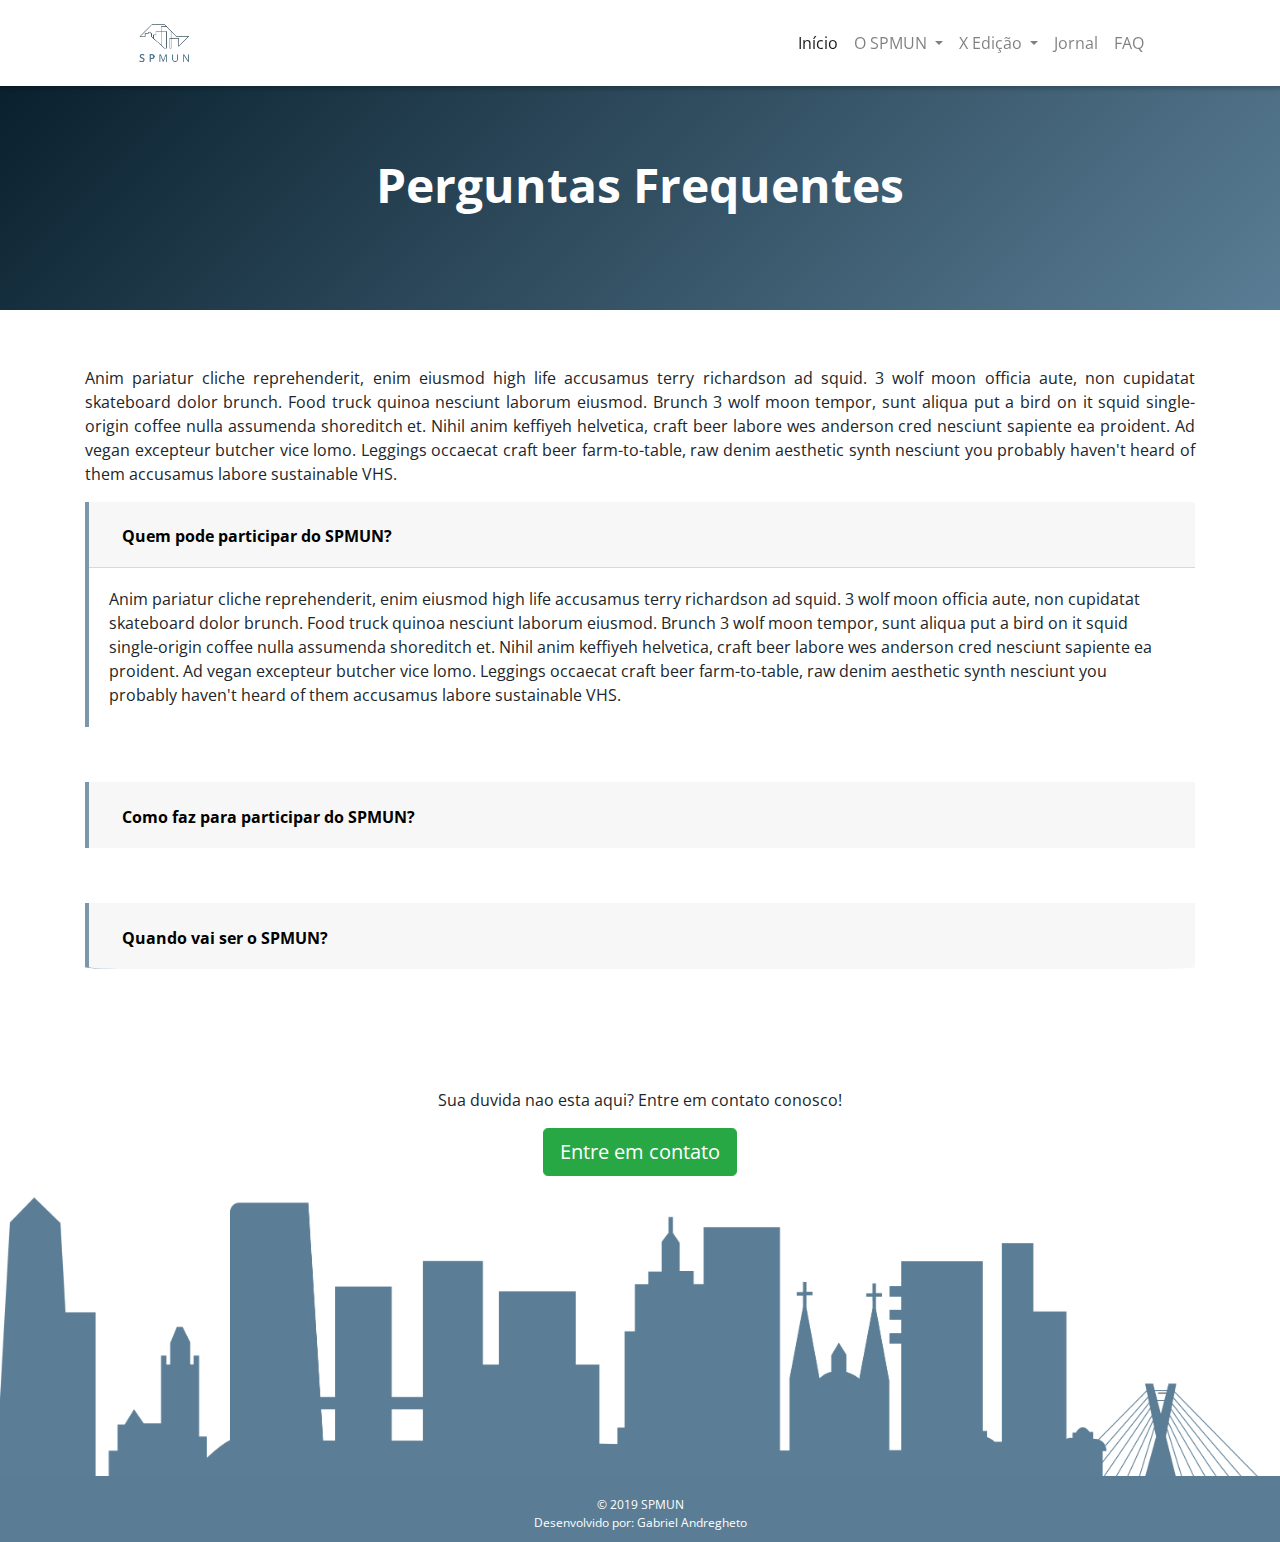
<file: site_spmun/faq.html>
<!DOCTYPE html>
<html lang="pt-br" dir="ltr">
  <head>
    <meta http-equiv="content-type" content="text/html">
    <meta charset="utf-8">
    <meta name="viewport" content="width=device-width, initial-scale=1">
    <title>SPMUN - Vivendo a arte de Simular!</title>

    <!-- BOOTSTRAP CSS -->
    <link rel="stylesheet" href="assets/css/bootstrap.min.css">

    <!-- FONT AWESOME -->
    <link rel="stylesheet" href="https://use.fontawesome.com/releases/v5.8.1/css/all.css" integrity="sha384-50oBUHEmvpQ+1lW4y57PTFmhCaXp0ML5d60M1M7uH2+nqUivzIebhndOJK28anvf" crossorigin="anonymous">

    <!-- CUSTOM CSS -->
    <link rel="stylesheet" href="assets/css/style.css">

    <!-- GOOGLE FONTS -->
    <link href="https://fonts.googleapis.com/css?family=Open+Sans:300,400,700" rel="stylesheet">

  </head>
  <body>

    <!-- HEADER -->
    <header class="site-header" role="banner">

      <nav class="navbar navbar-expand-lg navbar-light bg-light fixed-top" role="navigation">
        <a class="navbar-brand" href="index.html">
          <img src="assets/img/logo_spmun.png" height="60" alt="">
        </a>
        <button class="navbar-toggler" type="button" data-toggle="collapse" data-target="#navbarNav" aria-controls="navbarNav" aria-expanded="false" aria-label="Toggle navigation">
          <span class="navbar-toggler-icon"></span>
        </button>
        <div class="collapse navbar-collapse justify-content-end" id="navbarNav">
          <ul class="navbar-nav">
            <li class="nav-item active">
              <a class="nav-link" href="index.html">Início <span class="sr-only">(current)</span></a>
            </li>

            <li class="nav-item dropdown">
              <a class="nav-link dropdown-toggle" href="#" id="navbarDropdownMenuLink" role="button" data-toggle="dropdown" aria-haspopup="true" aria-expanded="false">
                O SPMUN
              </a>
              <div class="dropdown-menu" aria-labelledby="navbarDropdownMenuLink">
                <a class="dropdown-item" href="nossa-historia.html">Nossa História</a>
                <a class="dropdown-item" href="entenda-evento.html">Entenda o Evento</a>
                <a class="dropdown-item" href="seja-parceiro.html">Seja nosso Parceiro</a>
                <a class="dropdown-item" href="contato.html">Contate-nos</a>
              </div>
            </li>

            <li class="nav-item dropdown">
              <a class="nav-link dropdown-toggle" href="#" id="navbarDropdownMenuLink" role="button" data-toggle="dropdown" aria-haspopup="true" aria-expanded="false">
                X Edição
              </a>
              <div class="dropdown-menu" aria-labelledby="navbarDropdownMenuLink">
                <a class="dropdown-item" href="cronograma.html">Cronograma</a>
                <a class="dropdown-item" href="inscricao.html">Inscrições</a>
                <a class="dropdown-item" href="comite.html">Comitês</a>
                <a class="dropdown-item" href="equipe.html">Equipe</a>
                <a class="dropdown-item" href="parceiros.html">Parceiros</a>
              </div>
            </li>

            <li class="nav-item">
              <a class="nav-link" href="jornal.html">Jornal</a>
            </li>

            <li class="nav-item">
              <a class="nav-link" href="faq.html">FAQ</a>
            </li>
          </ul>
        </div>
      </nav>
    </header>

    <!-- FEATURED IMAGE -->
    <section class="feature-image feature-image-default">
      <h1 class="page-title">Perguntas Frequentes</h1>
    </section>

    <section>
      <div class="container" >
        <p class="section-header" style="text-align: justify;">
          Anim pariatur cliche reprehenderit, enim eiusmod high life accusamus terry richardson ad squid. 3 wolf moon officia aute, non cupidatat skateboard dolor brunch. Food truck quinoa nesciunt laborum eiusmod. Brunch 3 wolf moon tempor, sunt aliqua put a bird on it squid single-origin coffee nulla assumenda shoreditch et. Nihil anim keffiyeh helvetica, craft beer labore wes anderson cred nesciunt sapiente ea proident. Ad vegan excepteur butcher vice lomo. Leggings occaecat craft beer farm-to-table, raw denim aesthetic synth nesciunt you probably haven't heard of them accusamus labore sustainable VHS.
        </p>

        <div class="accordion" id="accordionExample">
          <div class="card">
            <div class="card-header" id="headingOne">
              <h2 class="mb-0">
                <button class="btn faq-titulo" type="button" data-toggle="collapse" data-target="#collapseOne" aria-expanded="true" aria-controls="collapseOne">
                  Quem pode participar do SPMUN?
                </button>
              </h2>
            </div>

            <div id="collapseOne" class="collapse show" aria-labelledby="headingOne" data-parent="#accordionExample">
              <div class="card-body">
                Anim pariatur cliche reprehenderit, enim eiusmod high life accusamus terry richardson ad squid. 3 wolf moon officia aute, non cupidatat skateboard dolor brunch. Food truck quinoa nesciunt laborum eiusmod. Brunch 3 wolf moon tempor, sunt aliqua put a bird on it squid single-origin coffee nulla assumenda shoreditch et. Nihil anim keffiyeh helvetica, craft beer labore wes anderson cred nesciunt sapiente ea proident. Ad vegan excepteur butcher vice lomo. Leggings occaecat craft beer farm-to-table, raw denim aesthetic synth nesciunt you probably haven't heard of them accusamus labore sustainable VHS.
              </div>
            </div>
          </div>
          <div class="card">
            <div class="card-header" id="headingTwo">
              <h2 class="mb-0">
                <button class="btn btn-link collapsed" type="button" data-toggle="collapse" data-target="#collapseTwo" aria-expanded="false" aria-controls="collapseTwo">
                  Como faz para participar do SPMUN?
                </button>
              </h2>
            </div>
            <div id="collapseTwo" class="collapse" aria-labelledby="headingTwo" data-parent="#accordionExample">
              <div class="card-body">
                Anim pariatur cliche reprehenderit, enim eiusmod high life accusamus terry richardson ad squid. 3 wolf moon officia aute, non cupidatat skateboard dolor brunch. Food truck quinoa nesciunt laborum eiusmod. Brunch 3 wolf moon tempor, sunt aliqua put a bird on it squid single-origin coffee nulla assumenda shoreditch et. Nihil anim keffiyeh helvetica, craft beer labore wes anderson cred nesciunt sapiente ea proident. Ad vegan excepteur butcher vice lomo. Leggings occaecat craft beer farm-to-table, raw denim aesthetic synth nesciunt you probably haven't heard of them accusamus labore sustainable VHS.
              </div>
            </div>
          </div>
          <div class="card">
            <div class="card-header" id="headingThree">
              <h2 class="mb-0">
                <button class="btn btn-link collapsed" type="button" data-toggle="collapse" data-target="#collapseThree" aria-expanded="false" aria-controls="collapseThree">
                  Quando vai ser o SPMUN?
                </button>
              </h2>
            </div>
            <div id="collapseThree" class="collapse" aria-labelledby="headingThree" data-parent="#accordionExample">
              <div class="card-body">
                Anim pariatur cliche reprehenderit, enim eiusmod high life accusamus terry richardson ad squid. 3 wolf moon officia aute, non cupidatat skateboard dolor brunch. Food truck quinoa nesciunt laborum eiusmod. Brunch 3 wolf moon tempor, sunt aliqua put a bird on it squid single-origin coffee nulla assumenda shoreditch et. Nihil anim keffiyeh helvetica, craft beer labore wes anderson cred nesciunt sapiente ea proident. Ad vegan excepteur butcher vice lomo. Leggings occaecat craft beer farm-to-table, raw denim aesthetic synth nesciunt you probably haven't heard of them accusamus labore sustainable VHS.
              </div>
            </div>
          </div>
        </div>
      </div>

      <div class="section-header">
        <p>
          Sua duvida nao esta aqui? Entre em contato conosco!
        </p>

        <a href="contato.html" class="btn btn-lg btn-success">Entre em contato</a>

      </div>

    </section>

    <!-- SKYLINE -->
    <section id="skyline">

    </section>

    <!-- FOOTER -->
    <footer class="alinhamento">
      <p>&copy; 2019 SPMUN</p>
      <p>Desenvolvido por: Gabriel Andregheto</p>
    </footer>

    <!-- JAVASCRIPT -->
    <script src="https://code.jquery.com/jquery-3.3.1.slim.min.js" integrity="sha384-q8i/X+965DzO0rT7abK41JStQIAqVgRVzpbzo5smXKp4YfRvH+8abtTE1Pi6jizo" crossorigin="anonymous"></script>
    <script src="https://cdnjs.cloudflare.com/ajax/libs/popper.js/1.14.7/umd/popper.min.js" integrity="sha384-UO2eT0CpHqdSJQ6hJty5KVphtPhzWj9WO1clHTMGa3JDZwrnQq4sF86dIHNDz0W1" crossorigin="anonymous"></script>
    <script src="assets/js/bootstrap.min.js"></script>
    <script src="assets/js/main.js"></script>

  </body>
</html>
</file>
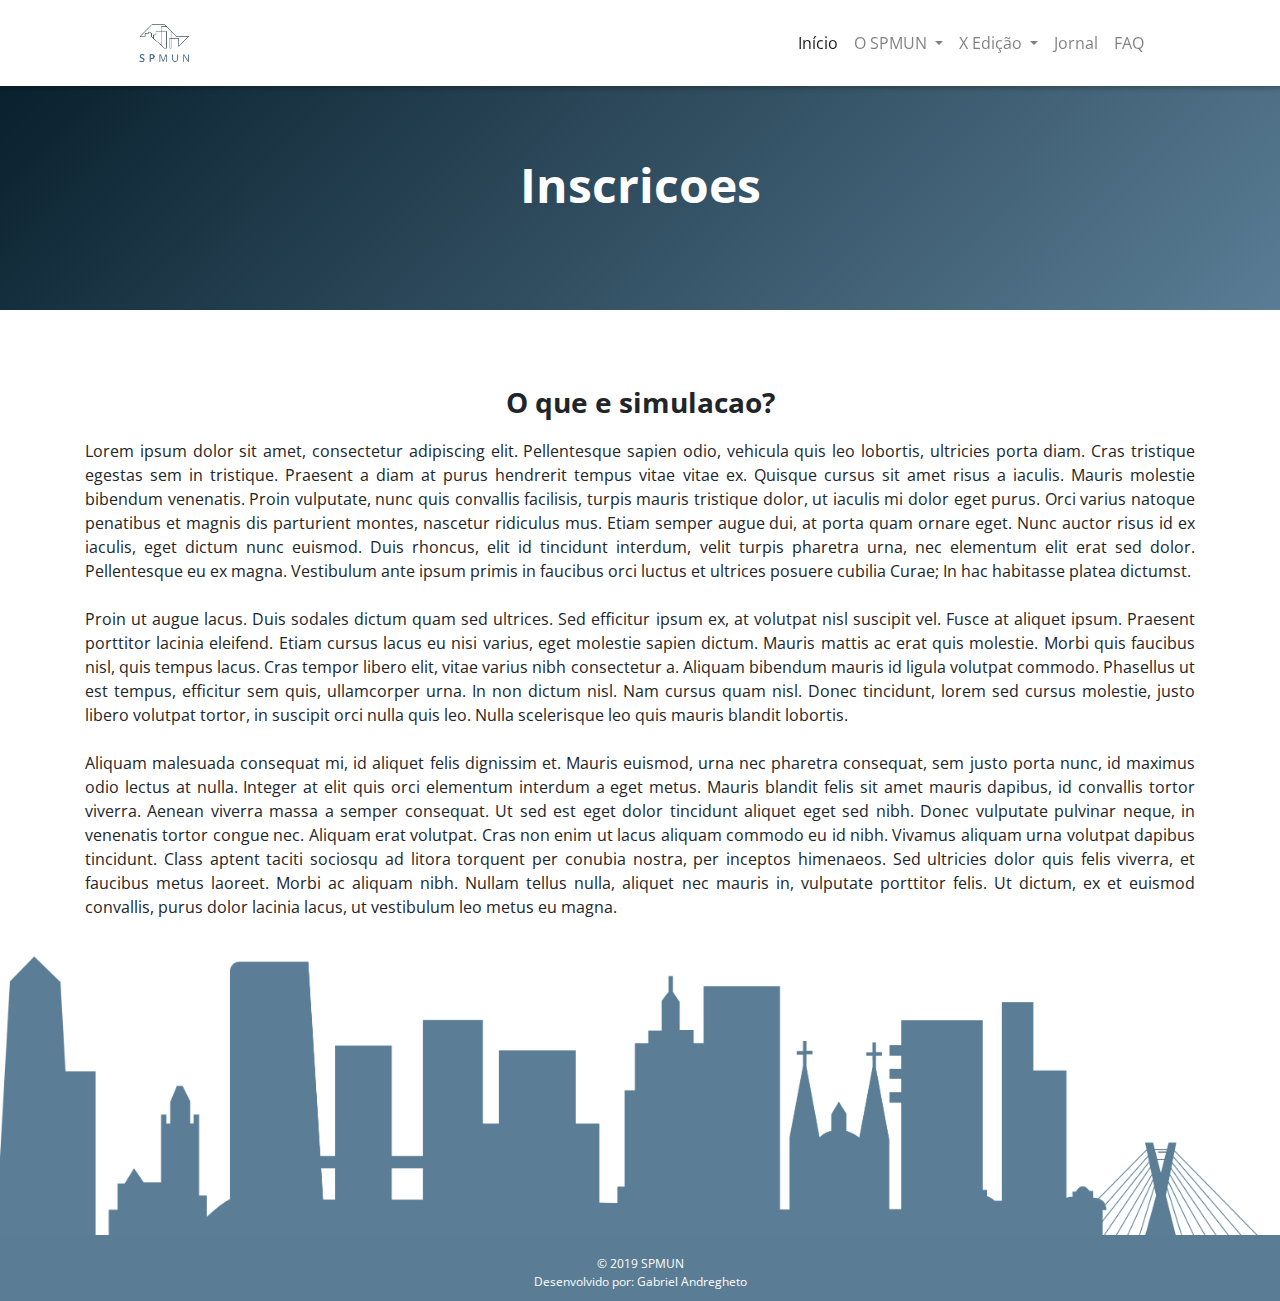
<file: site_spmun/inscricao.html>
<!DOCTYPE html>
<html lang="pt-br" dir="ltr">
  <head>
    <meta http-equiv="content-type" content="text/html">
    <meta charset="utf-8">
    <meta name="viewport" content="width=device-width, initial-scale=1">
    <title>SPMUN - Vivendo a arte de Simular!</title>

    <!-- BOOTSTRAP CSS -->
    <link rel="stylesheet" href="assets/css/bootstrap.min.css">

    <!-- FONT AWESOME -->
    <link rel="stylesheet" href="https://use.fontawesome.com/releases/v5.8.1/css/all.css" integrity="sha384-50oBUHEmvpQ+1lW4y57PTFmhCaXp0ML5d60M1M7uH2+nqUivzIebhndOJK28anvf" crossorigin="anonymous">

    <!-- CUSTOM CSS -->
    <link rel="stylesheet" href="assets/css/style.css">

    <!-- GOOGLE FONTS -->
    <link href="https://fonts.googleapis.com/css?family=Open+Sans:300,400,700" rel="stylesheet">

  </head>
  <body>

    <!-- HEADER -->
    <header class="site-header" role="banner">

      <nav class="navbar navbar-expand-lg navbar-light bg-light fixed-top" role="navigation">
        <a class="navbar-brand" href="index.html">
          <img src="assets/img/logo_spmun.png" height="60" alt="">
        </a>
        <button class="navbar-toggler" type="button" data-toggle="collapse" data-target="#navbarNav" aria-controls="navbarNav" aria-expanded="false" aria-label="Toggle navigation">
          <span class="navbar-toggler-icon"></span>
        </button>
        <div class="collapse navbar-collapse justify-content-end" id="navbarNav">
          <ul class="navbar-nav">
            <li class="nav-item active">
              <a class="nav-link" href="index.html">Início <span class="sr-only">(current)</span></a>
            </li>

            <li class="nav-item dropdown">
              <a class="nav-link dropdown-toggle" href="#" id="navbarDropdownMenuLink" role="button" data-toggle="dropdown" aria-haspopup="true" aria-expanded="false">
                O SPMUN
              </a>
              <div class="dropdown-menu" aria-labelledby="navbarDropdownMenuLink">
                <a class="dropdown-item" href="nossa-historia.html">Nossa História</a>
                <a class="dropdown-item" href="entenda-evento.html">Entenda o Evento</a>
                <a class="dropdown-item" href="seja-parceiro.html">Seja nosso Parceiro</a>
                <a class="dropdown-item" href="contato.html">Contate-nos</a>
              </div>
            </li>

            <li class="nav-item dropdown">
              <a class="nav-link dropdown-toggle" href="#" id="navbarDropdownMenuLink" role="button" data-toggle="dropdown" aria-haspopup="true" aria-expanded="false">
                X Edição
              </a>
              <div class="dropdown-menu" aria-labelledby="navbarDropdownMenuLink">
                <a class="dropdown-item" href="cronograma.html">Cronograma</a>
                <a class="dropdown-item" href="inscricao.html">Inscrições</a>
                <a class="dropdown-item" href="comite.html">Comitês</a>
                <a class="dropdown-item" href="equipe.html">Equipe</a>
                <a class="dropdown-item" href="parceiros.html">Parceiros</a>
              </div>
            </li>

            <li class="nav-item">
              <a class="nav-link" href="jornal.html">Jornal</a>
            </li>

            <li class="nav-item">
              <a class="nav-link" href="faq.html">FAQ</a>
            </li>
          </ul>
        </div>
      </nav>
    </header>

    <!-- FEATURED IMAGE -->
    <section class="feature-image feature-image-default">
      <h1 class="page-title">Inscricoes</h1>
    </section>

    <!-- CONTENT -->
    <section id="content">
      <div class="container">
        <h3 class="section-header">O que e simulacao?</h3>
        <p  style="text-align: justify;">
          Lorem ipsum dolor sit amet, consectetur adipiscing elit. Pellentesque sapien odio, vehicula quis leo lobortis, ultricies porta diam. Cras tristique egestas sem in tristique. Praesent a diam at purus hendrerit tempus vitae vitae ex. Quisque cursus sit amet risus a iaculis. Mauris molestie bibendum venenatis. Proin vulputate, nunc quis convallis facilisis, turpis mauris tristique dolor, ut iaculis mi dolor eget purus. Orci varius natoque penatibus et magnis dis parturient montes, nascetur ridiculus mus. Etiam semper augue dui, at porta quam ornare eget. Nunc auctor risus id ex iaculis, eget dictum nunc euismod. Duis rhoncus, elit id tincidunt interdum, velit turpis pharetra urna, nec elementum elit erat sed dolor. Pellentesque eu ex magna. Vestibulum ante ipsum primis in faucibus orci luctus et ultrices posuere cubilia Curae; In hac habitasse platea dictumst.
          <br>
          <br>
          Proin ut augue lacus. Duis sodales dictum quam sed ultrices. Sed efficitur ipsum ex, at volutpat nisl suscipit vel. Fusce at aliquet ipsum. Praesent porttitor lacinia eleifend. Etiam cursus lacus eu nisi varius, eget molestie sapien dictum. Mauris mattis ac erat quis molestie. Morbi quis faucibus nisl, quis tempus lacus. Cras tempor libero elit, vitae varius nibh consectetur a. Aliquam bibendum mauris id ligula volutpat commodo. Phasellus ut est tempus, efficitur sem quis, ullamcorper urna. In non dictum nisl. Nam cursus quam nisl. Donec tincidunt, lorem sed cursus molestie, justo libero volutpat tortor, in suscipit orci nulla quis leo. Nulla scelerisque leo quis mauris blandit lobortis.
          <br>
          <br>
          Aliquam malesuada consequat mi, id aliquet felis dignissim et. Mauris euismod, urna nec pharetra consequat, sem justo porta nunc, id maximus odio lectus at nulla. Integer at elit quis orci elementum interdum a eget metus. Mauris blandit felis sit amet mauris dapibus, id convallis tortor viverra. Aenean viverra massa a semper consequat. Ut sed est eget dolor tincidunt aliquet eget sed nibh. Donec vulputate pulvinar neque, in venenatis tortor congue nec. Aliquam erat volutpat. Cras non enim ut lacus aliquam commodo eu id nibh. Vivamus aliquam urna volutpat dapibus tincidunt. Class aptent taciti sociosqu ad litora torquent per conubia nostra, per inceptos himenaeos. Sed ultricies dolor quis felis viverra, et faucibus metus laoreet. Morbi ac aliquam nibh. Nullam tellus nulla, aliquet nec mauris in, vulputate porttitor felis. Ut dictum, ex et euismod convallis, purus dolor lacinia lacus, ut vestibulum leo metus eu magna.
        </p>
      </div>
    </section>

    <!-- SKYLINE -->
    <section id="skyline">

    </section>

    <!-- FOOTER -->
    <footer class="alinhamento">
      <p>&copy; 2019 SPMUN</p>
      <p>Desenvolvido por: Gabriel Andregheto</p>
    </footer>

    <!-- JAVASCRIPT -->
    <script src="https://code.jquery.com/jquery-3.3.1.slim.min.js" integrity="sha384-q8i/X+965DzO0rT7abK41JStQIAqVgRVzpbzo5smXKp4YfRvH+8abtTE1Pi6jizo" crossorigin="anonymous"></script>
    <script src="https://cdnjs.cloudflare.com/ajax/libs/popper.js/1.14.7/umd/popper.min.js" integrity="sha384-UO2eT0CpHqdSJQ6hJty5KVphtPhzWj9WO1clHTMGa3JDZwrnQq4sF86dIHNDz0W1" crossorigin="anonymous"></script>
    <script src="assets/js/bootstrap.min.js"></script>
    <script src="assets/js/main.js"></script>

  </body>
</html>
</file>
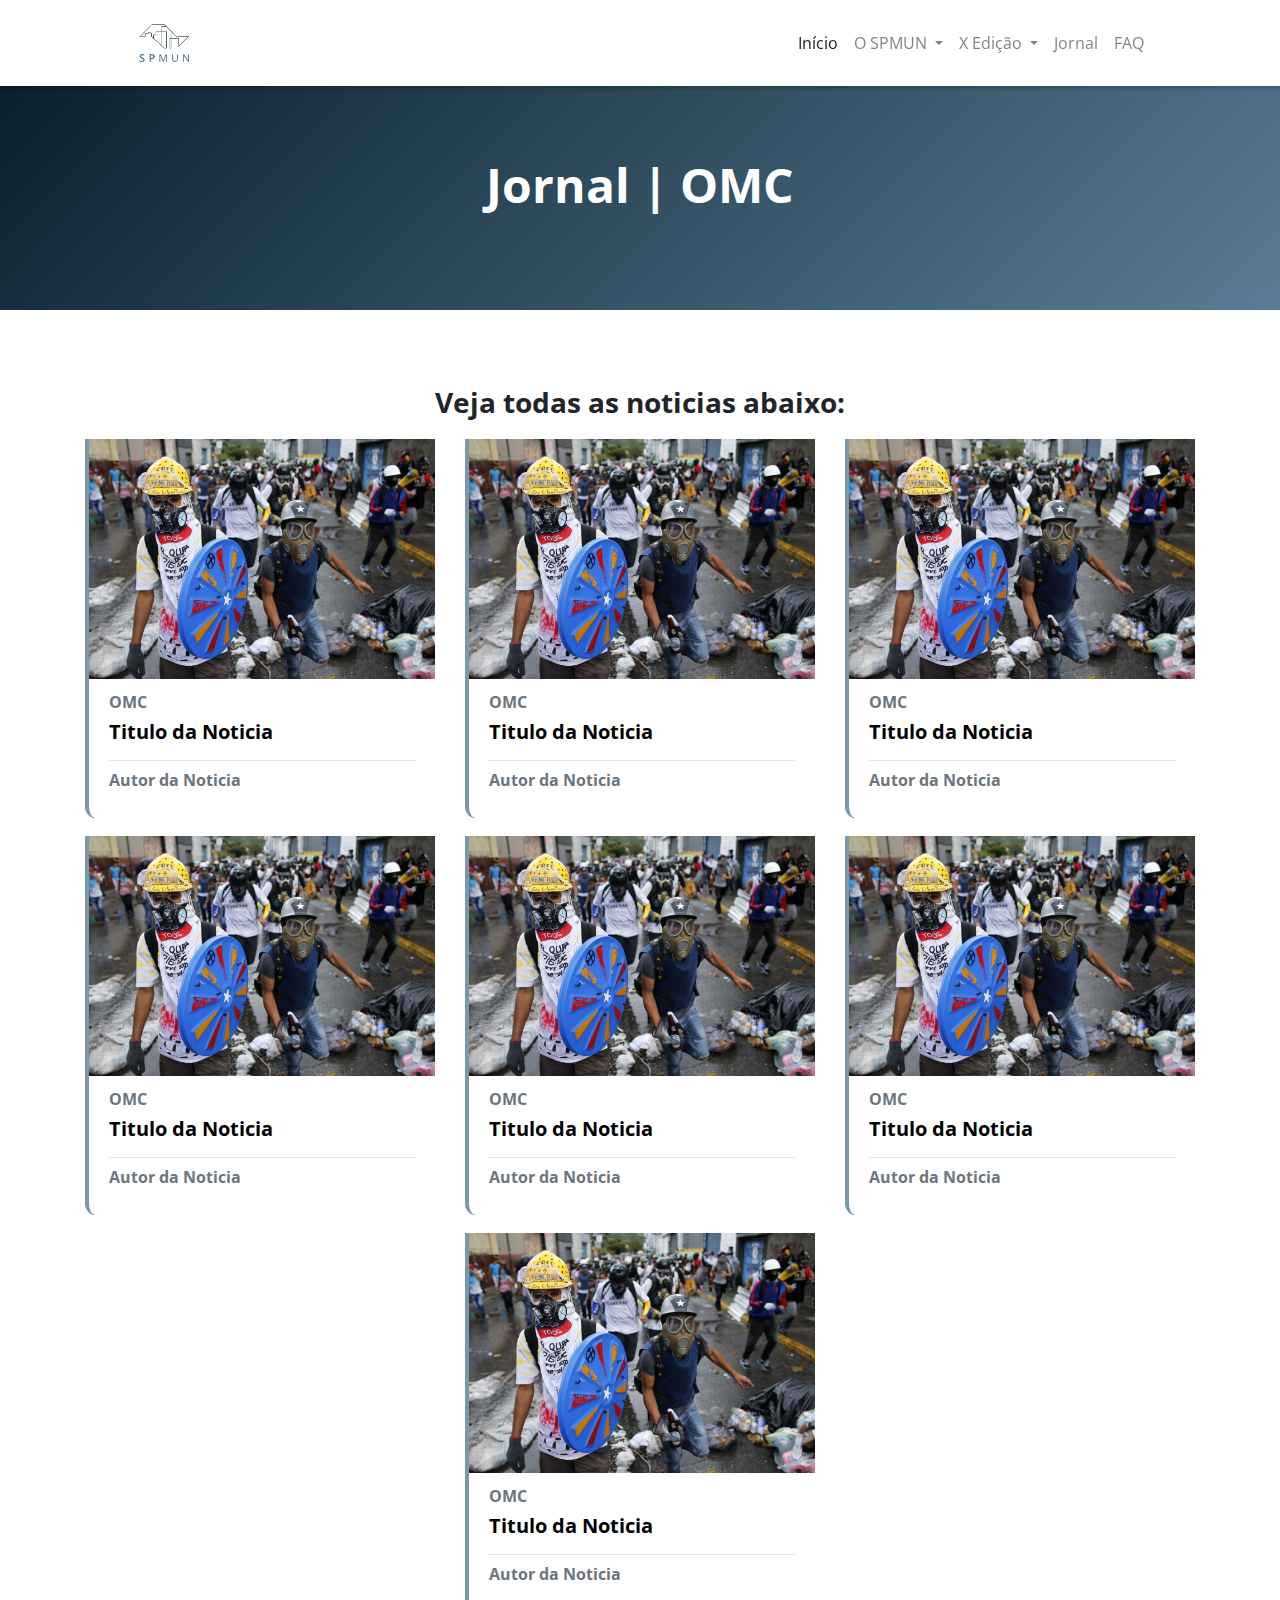
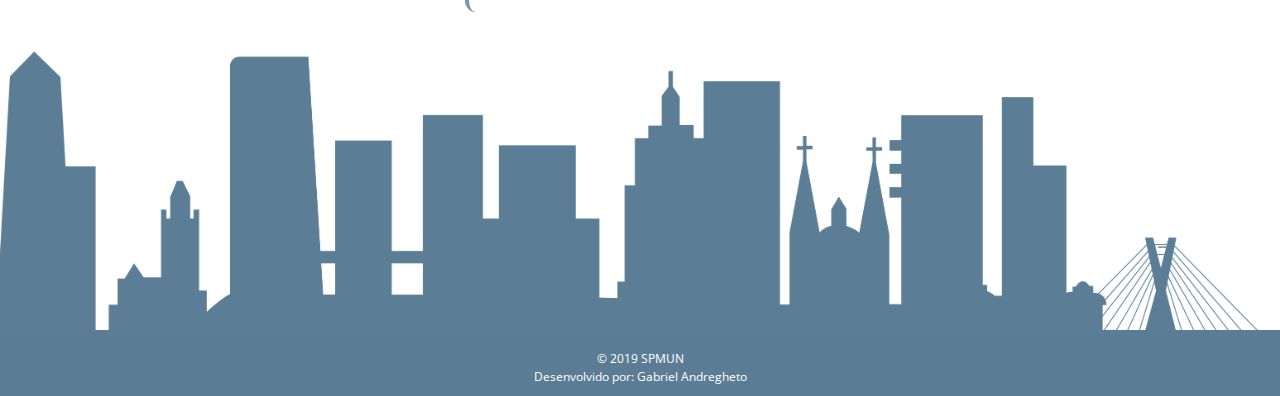
<file: site_spmun/jornal-omc.html>
<!DOCTYPE html>
<html lang="pt-br" dir="ltr">
  <head>
    <meta http-equiv="content-type" content="text/html">
    <meta charset="utf-8">
    <meta name="viewport" content="width=device-width, initial-scale=1">
    <title>SPMUN - Vivendo a arte de Simular!</title>

    <!-- BOOTSTRAP CSS -->
    <link rel="stylesheet" href="assets/css/bootstrap.min.css">

    <!-- FONT AWESOME -->
    <link rel="stylesheet" href="https://use.fontawesome.com/releases/v5.8.1/css/all.css" integrity="sha384-50oBUHEmvpQ+1lW4y57PTFmhCaXp0ML5d60M1M7uH2+nqUivzIebhndOJK28anvf" crossorigin="anonymous">

    <!-- CUSTOM CSS -->
    <link rel="stylesheet" href="assets/css/style.css">

    <!-- GOOGLE FONTS -->
    <link href="https://fonts.googleapis.com/css?family=Open+Sans:300,400,700" rel="stylesheet">

  </head>
  <body>

    <!-- HEADER -->
    <header class="site-header" role="banner">

      <nav class="navbar navbar-expand-lg navbar-light bg-light fixed-top" role="navigation">
        <a class="navbar-brand" href="index.html">
          <img src="assets/img/logo_spmun.png" height="60" alt="">
        </a>
        <button class="navbar-toggler" type="button" data-toggle="collapse" data-target="#navbarNav" aria-controls="navbarNav" aria-expanded="false" aria-label="Toggle navigation">
          <span class="navbar-toggler-icon"></span>
        </button>
        <div class="collapse navbar-collapse justify-content-end" id="navbarNav">
          <ul class="navbar-nav">
            <li class="nav-item active">
              <a class="nav-link" href="index.html">Início <span class="sr-only">(current)</span></a>
            </li>

            <li class="nav-item dropdown">
              <a class="nav-link dropdown-toggle" href="#" id="navbarDropdownMenuLink" role="button" data-toggle="dropdown" aria-haspopup="true" aria-expanded="false">
                O SPMUN
              </a>
              <div class="dropdown-menu" aria-labelledby="navbarDropdownMenuLink">
                <a class="dropdown-item" href="nossa-historia.html">Nossa História</a>
                <a class="dropdown-item" href="entenda-evento.html">Entenda o Evento</a>
                <a class="dropdown-item" href="seja-parceiro.html">Seja nosso Parceiro</a>
                <a class="dropdown-item" href="contato.html">Contate-nos</a>
              </div>
            </li>

            <li class="nav-item dropdown">
              <a class="nav-link dropdown-toggle" href="#" id="navbarDropdownMenuLink" role="button" data-toggle="dropdown" aria-haspopup="true" aria-expanded="false">
                X Edição
              </a>
              <div class="dropdown-menu" aria-labelledby="navbarDropdownMenuLink">
                <a class="dropdown-item" href="cronograma.html">Cronograma</a>
                <a class="dropdown-item" href="inscricao.html">Inscrições</a>
                <a class="dropdown-item" href="comite.html">Comitês</a>
                <a class="dropdown-item" href="equipe.html">Equipe</a>
                <a class="dropdown-item" href="parceiros.html">Parceiros</a>
              </div>
            </li>

            <li class="nav-item">
              <a class="nav-link" href="jornal.html">Jornal</a>
            </li>

            <li class="nav-item">
              <a class="nav-link" href="faq.html">FAQ</a>
            </li>
          </ul>
        </div>
      </nav>
    </header>

    <!-- FEATURED IMAGE -->
    <section class="feature-image feature-image-default">
      <h1 class="page-title">Jornal | OMC</h1>
    </section>


    <!-- COMITES -->
    <section id="comite">

      <div class="container">
        <h3 class="section-header">Veja todas as noticias abaixo:</h3>
        <div class="row row justify-content-center">
          <div class="col-sm-4">
            <a href="http://google.com">
              <div class="card" style="width: 100%;">
                <img src="assets/img/venezuela.jpg" class="card-img-top" alt="..." style="height: 15rem; object-fit: cover;">
                <div class="card-body">
                  <h6 class="card-subtitle mb-2 text-muted">OMC</h6>
                  <h5 class="card-title">Titulo da Noticia</h5>
                  <!-- <h6 class="card-subtitle mb-2 text-muted">Organizacao dos Estados Americanos</h6> -->
                  <hr>
                  <h6 class="card-subtitle mb-2 text-muted">Autor da Noticia</h6>
                  <!-- <p class="card-text">Some quick example text to build on the card title and make up the bulk of the card's content.</p> -->
                </div>
              </div>
            </a>
          </div>
          <div class="col-sm-4">
            <a href="http://google.com">
              <div class="card" style="width: 100%;">
                <img src="assets/img/venezuela.jpg" class="card-img-top" alt="..." style="height: 15rem; object-fit: cover;">
                <div class="card-body">
                  <h6 class="card-subtitle mb-2 text-muted">OMC</h6>
                  <h5 class="card-title">Titulo da Noticia</h5>
                  <!-- <h6 class="card-subtitle mb-2 text-muted">Organizacao dos Estados Americanos</h6> -->
                  <hr>
                  <h6 class="card-subtitle mb-2 text-muted">Autor da Noticia</h6>
                  <!-- <p class="card-text">Some quick example text to build on the card title and make up the bulk of the card's content.</p> -->
                </div>
              </div>
            </a>
          </div>
          <div class="col-sm-4">
            <a href="http://google.com">
              <div class="card" style="width: 100%;">
                <img src="assets/img/venezuela.jpg" class="card-img-top" alt="..." style="height: 15rem; object-fit: cover;">
                <div class="card-body">
                  <h6 class="card-subtitle mb-2 text-muted">OMC</h6>
                  <h5 class="card-title">Titulo da Noticia</h5>
                  <!-- <h6 class="card-subtitle mb-2 text-muted">Organizacao dos Estados Americanos</h6> -->
                  <hr>
                  <h6 class="card-subtitle mb-2 text-muted">Autor da Noticia</h6>
                  <!-- <p class="card-text">Some quick example text to build on the card title and make up the bulk of the card's content.</p> -->
                </div>
              </div>
            </a>
          </div>
          <div class="col-sm-4">
            <a href="http://google.com">
              <div class="card" style="width: 100%;">
                <img src="assets/img/venezuela.jpg" class="card-img-top" alt="..." style="height: 15rem; object-fit: cover;">
                <div class="card-body">
                  <h6 class="card-subtitle mb-2 text-muted">OMC</h6>
                  <h5 class="card-title">Titulo da Noticia</h5>
                  <!-- <h6 class="card-subtitle mb-2 text-muted">Organizacao dos Estados Americanos</h6> -->
                  <hr>
                  <h6 class="card-subtitle mb-2 text-muted">Autor da Noticia</h6>
                  <!-- <p class="card-text">Some quick example text to build on the card title and make up the bulk of the card's content.</p> -->
                </div>
              </div>
            </a>
          </div>
          <div class="col-sm-4">
            <a href="http://google.com">
              <div class="card" style="width: 100%;">
                <img src="assets/img/venezuela.jpg" class="card-img-top" alt="..." style="height: 15rem; object-fit: cover;">
                <div class="card-body">
                  <h6 class="card-subtitle mb-2 text-muted">OMC</h6>
                  <h5 class="card-title">Titulo da Noticia</h5>
                  <!-- <h6 class="card-subtitle mb-2 text-muted">Organizacao dos Estados Americanos</h6> -->
                  <hr>
                  <h6 class="card-subtitle mb-2 text-muted">Autor da Noticia</h6>
                  <!-- <p class="card-text">Some quick example text to build on the card title and make up the bulk of the card's content.</p> -->
                </div>
              </div>
            </a>
          </div>
          <div class="col-sm-4">
            <a href="http://google.com">
              <div class="card" style="width: 100%;">
                <img src="assets/img/venezuela.jpg" class="card-img-top" alt="..." style="height: 15rem; object-fit: cover;">
                <div class="card-body">
                  <h6 class="card-subtitle mb-2 text-muted">OMC</h6>
                  <h5 class="card-title">Titulo da Noticia</h5>
                  <!-- <h6 class="card-subtitle mb-2 text-muted">Organizacao dos Estados Americanos</h6> -->
                  <hr>
                  <h6 class="card-subtitle mb-2 text-muted">Autor da Noticia</h6>
                  <!-- <p class="card-text">Some quick example text to build on the card title and make up the bulk of the card's content.</p> -->
                </div>
              </div>
            </a>
          </div>
          <div class="col-sm-4">
            <a href="http://google.com">
              <div class="card" style="width: 100%;">
                <img src="assets/img/venezuela.jpg" class="card-img-top" alt="..." style="height: 15rem; object-fit: cover;">
                <div class="card-body">
                  <h6 class="card-subtitle mb-2 text-muted">OMC</h6>
                  <h5 class="card-title">Titulo da Noticia</h5>
                  <!-- <h6 class="card-subtitle mb-2 text-muted">Organizacao dos Estados Americanos</h6> -->
                  <hr>
                  <h6 class="card-subtitle mb-2 text-muted">Autor da Noticia</h6>
                  <!-- <p class="card-text">Some quick example text to build on the card title and make up the bulk of the card's content.</p> -->
                </div>
              </div>
            </a>
          </div>

        </div>
      </div>
    </section>

    <!-- SKYLINE -->
    <section id="skyline">

    </section>

    <!-- FOOTER -->
    <footer class="alinhamento">
      <p>&copy; 2019 SPMUN</p>
      <p>Desenvolvido por: Gabriel Andregheto</p>
    </footer>

    <!-- JAVASCRIPT -->
    <script src="https://code.jquery.com/jquery-3.3.1.slim.min.js" integrity="sha384-q8i/X+965DzO0rT7abK41JStQIAqVgRVzpbzo5smXKp4YfRvH+8abtTE1Pi6jizo" crossorigin="anonymous"></script>
    <script src="https://cdnjs.cloudflare.com/ajax/libs/popper.js/1.14.7/umd/popper.min.js" integrity="sha384-UO2eT0CpHqdSJQ6hJty5KVphtPhzWj9WO1clHTMGa3JDZwrnQq4sF86dIHNDz0W1" crossorigin="anonymous"></script>
    <script src="assets/js/bootstrap.min.js"></script>
    <script src="assets/js/main.js"></script>

  </body>
</html>
</file>
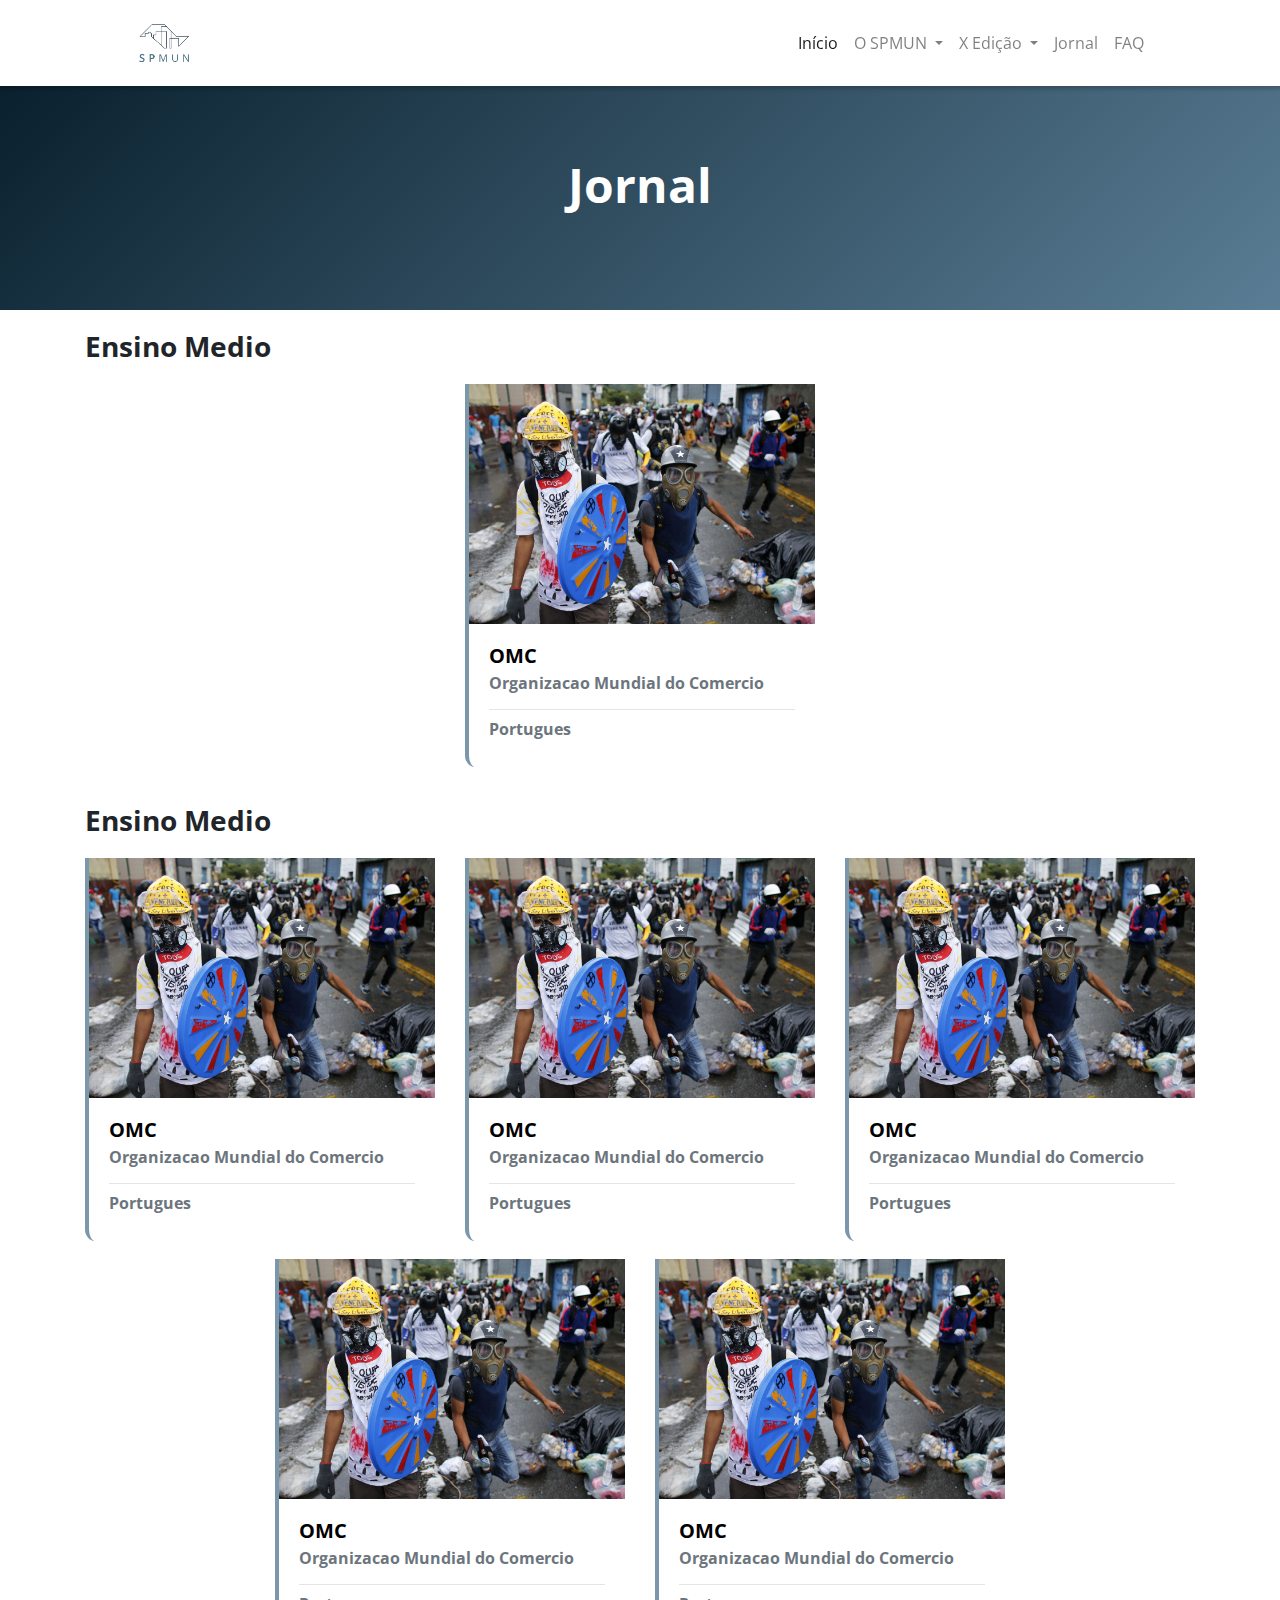
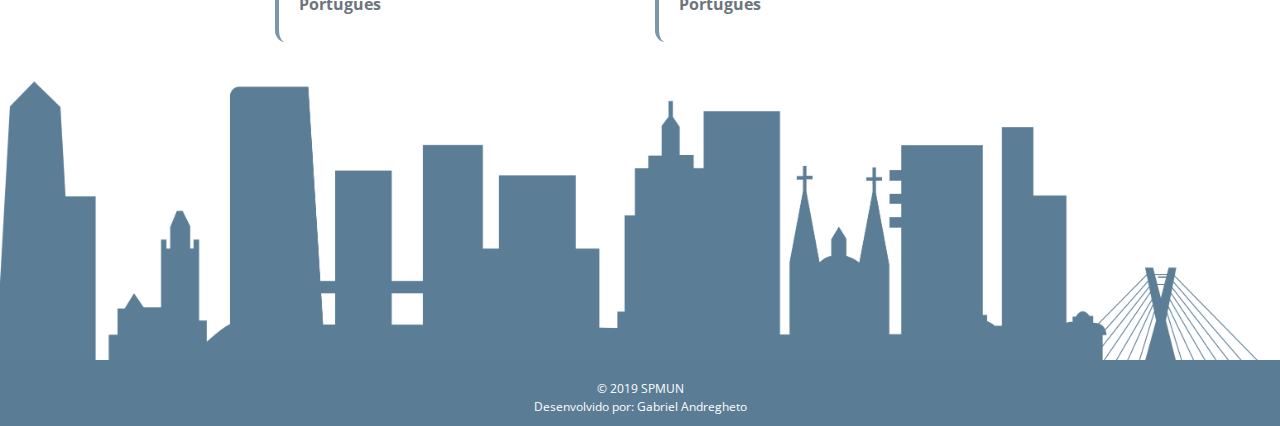
<file: site_spmun/jornal.html>
<!DOCTYPE html>
<html lang="pt-br" dir="ltr">
  <head>
    <meta http-equiv="content-type" content="text/html">
    <meta charset="utf-8">
    <meta name="viewport" content="width=device-width, initial-scale=1">
    <title>SPMUN - Vivendo a arte de Simular!</title>

    <!-- BOOTSTRAP CSS -->
    <link rel="stylesheet" href="assets/css/bootstrap.min.css">

    <!-- FONT AWESOME -->
    <link rel="stylesheet" href="https://use.fontawesome.com/releases/v5.8.1/css/all.css" integrity="sha384-50oBUHEmvpQ+1lW4y57PTFmhCaXp0ML5d60M1M7uH2+nqUivzIebhndOJK28anvf" crossorigin="anonymous">

    <!-- CUSTOM CSS -->
    <link rel="stylesheet" href="assets/css/style.css">

    <!-- GOOGLE FONTS -->
    <link href="https://fonts.googleapis.com/css?family=Open+Sans:300,400,700" rel="stylesheet">

  </head>
  <body>

    <!-- HEADER -->
    <header class="site-header" role="banner">

      <nav class="navbar navbar-expand-lg navbar-light bg-light fixed-top" role="navigation">
        <a class="navbar-brand" href="index.html">
          <img src="assets/img/logo_spmun.png" height="60" alt="">
        </a>
        <button class="navbar-toggler" type="button" data-toggle="collapse" data-target="#navbarNav" aria-controls="navbarNav" aria-expanded="false" aria-label="Toggle navigation">
          <span class="navbar-toggler-icon"></span>
        </button>
        <div class="collapse navbar-collapse justify-content-end" id="navbarNav">
          <ul class="navbar-nav">
            <li class="nav-item active">
              <a class="nav-link" href="index.html">Início <span class="sr-only">(current)</span></a>
            </li>

            <li class="nav-item dropdown">
              <a class="nav-link dropdown-toggle" href="#" id="navbarDropdownMenuLink" role="button" data-toggle="dropdown" aria-haspopup="true" aria-expanded="false">
                O SPMUN
              </a>
              <div class="dropdown-menu" aria-labelledby="navbarDropdownMenuLink">
                <a class="dropdown-item" href="nossa-historia.html">Nossa História</a>
                <a class="dropdown-item" href="entenda-evento.html">Entenda o Evento</a>
                <a class="dropdown-item" href="seja-parceiro.html">Seja nosso Parceiro</a>
                <a class="dropdown-item" href="contato.html">Contate-nos</a>
              </div>
            </li>

            <li class="nav-item dropdown">
              <a class="nav-link dropdown-toggle" href="#" id="navbarDropdownMenuLink" role="button" data-toggle="dropdown" aria-haspopup="true" aria-expanded="false">
                X Edição
              </a>
              <div class="dropdown-menu" aria-labelledby="navbarDropdownMenuLink">
                <a class="dropdown-item" href="cronograma.html">Cronograma</a>
                <a class="dropdown-item" href="inscricao.html">Inscrições</a>
                <a class="dropdown-item" href="comite.html">Comitês</a>
                <a class="dropdown-item" href="equipe.html">Equipe</a>
                <a class="dropdown-item" href="parceiros.html">Parceiros</a>
              </div>
            </li>

            <li class="nav-item">
              <a class="nav-link" href="jornal.html">Jornal</a>
            </li>

            <li class="nav-item">
              <a class="nav-link" href="faq.html">FAQ</a>
            </li>
          </ul>
        </div>
      </nav>
    </header>

    <!-- FEATURED IMAGE -->
    <section class="feature-image feature-image-default">
      <h1 class="page-title">Jornal</h1>
    </section>

    <!-- COMITES -->
    <section id="comite">
      <div class="container">
        <div class="justify-content-start">
          <h3>Ensino Medio</h3>
        </div>
        <div class="row row justify-content-center">
          <div class="col-sm-4">
            <a href="jornal-omc.html">
              <div class="card" style="width: 100%;">
                <img src="assets/img/venezuela.jpg" class="card-img-top" alt="..." style="height: 15rem; object-fit: cover;">
                <div class="card-body">
                  <h5 class="card-title">OMC</h5>
                  <h6 class="card-subtitle mb-2 text-muted">Organizacao Mundial do Comercio</h6>
                  <hr>
                  <h6 class="card-subtitle mb-2 text-muted">Portugues</h6>
                  <!-- <p class="card-text">Some quick example text to build on the card title and make up the bulk of the card's content.</p> -->
                </div>
              </div>
            </a>
          </div>

        </div>
      </div>
      <div class="container">
        <div class="justify-content-start">
          <h3>Ensino Medio</h3>
        </div>
        <div class="row row justify-content-center">
          <div class="col-sm-4">
            <a href="jornal-omc.html">
              <div class="card" style="width: 100%;">
                <img src="assets/img/venezuela.jpg" class="card-img-top" alt="..." style="height: 15rem; object-fit: cover;">
                <div class="card-body">
                  <h5 class="card-title">OMC</h5>
                  <h6 class="card-subtitle mb-2 text-muted">Organizacao Mundial do Comercio</h6>
                  <hr>
                  <h6 class="card-subtitle mb-2 text-muted">Portugues</h6>
                  <!-- <p class="card-text">Some quick example text to build on the card title and make up the bulk of the card's content.</p> -->
                </div>
              </div>
            </a>
          </div>
          <div class="col-sm-4">
            <a href="jornal-omc.html">
              <div class="card" style="width: 100%;">
                <img src="assets/img/venezuela.jpg" class="card-img-top" alt="..." style="height: 15rem; object-fit: cover;">
                <div class="card-body">
                  <h5 class="card-title">OMC</h5>
                  <h6 class="card-subtitle mb-2 text-muted">Organizacao Mundial do Comercio</h6>
                  <hr>
                  <h6 class="card-subtitle mb-2 text-muted">Portugues</h6>
                  <!-- <p class="card-text">Some quick example text to build on the card title and make up the bulk of the card's content.</p> -->
                </div>
              </div>
            </a>
          </div>
          <div class="col-sm-4">
            <a href="jornal-omc.html">
              <div class="card" style="width: 100%;">
                <img src="assets/img/venezuela.jpg" class="card-img-top" alt="..." style="height: 15rem; object-fit: cover;">
                <div class="card-body">
                  <h5 class="card-title">OMC</h5>
                  <h6 class="card-subtitle mb-2 text-muted">Organizacao Mundial do Comercio</h6>
                  <hr>
                  <h6 class="card-subtitle mb-2 text-muted">Portugues</h6>
                  <!-- <p class="card-text">Some quick example text to build on the card title and make up the bulk of the card's content.</p> -->
                </div>
              </div>
            </a>
          </div>
          <div class="col-sm-4">
            <a href="jornal-omc.html">
              <div class="card" style="width: 100%;">
                <img src="assets/img/venezuela.jpg" class="card-img-top" alt="..." style="height: 15rem; object-fit: cover;">
                <div class="card-body">
                  <h5 class="card-title">OMC</h5>
                  <h6 class="card-subtitle mb-2 text-muted">Organizacao Mundial do Comercio</h6>
                  <hr>
                  <h6 class="card-subtitle mb-2 text-muted">Portugues</h6>
                  <!-- <p class="card-text">Some quick example text to build on the card title and make up the bulk of the card's content.</p> -->
                </div>
              </div>
            </a>
          </div>
          <div class="col-sm-4">
            <a href="jornal-omc.html">
              <div class="card" style="width: 100%;">
                <img src="assets/img/venezuela.jpg" class="card-img-top" alt="..." style="height: 15rem; object-fit: cover;">
                <div class="card-body">
                  <h5 class="card-title">OMC</h5>
                  <h6 class="card-subtitle mb-2 text-muted">Organizacao Mundial do Comercio</h6>
                  <hr>
                  <h6 class="card-subtitle mb-2 text-muted">Portugues</h6>
                  <!-- <p class="card-text">Some quick example text to build on the card title and make up the bulk of the card's content.</p> -->
                </div>
              </div>
            </a>
          </div>

        </div>
      </div>
    </section>

    <!-- SKYLINE -->
    <section id="skyline">

    </section>

    <!-- FOOTER -->
    <footer class="alinhamento">
      <p>&copy; 2019 SPMUN</p>
      <p>Desenvolvido por: Gabriel Andregheto</p>
    </footer>

    <!-- JAVASCRIPT -->
    <script src="https://code.jquery.com/jquery-3.3.1.slim.min.js" integrity="sha384-q8i/X+965DzO0rT7abK41JStQIAqVgRVzpbzo5smXKp4YfRvH+8abtTE1Pi6jizo" crossorigin="anonymous"></script>
    <script src="https://cdnjs.cloudflare.com/ajax/libs/popper.js/1.14.7/umd/popper.min.js" integrity="sha384-UO2eT0CpHqdSJQ6hJty5KVphtPhzWj9WO1clHTMGa3JDZwrnQq4sF86dIHNDz0W1" crossorigin="anonymous"></script>
    <script src="assets/js/bootstrap.min.js"></script>
    <script src="assets/js/main.js"></script>

  </body>
</html>
</file>
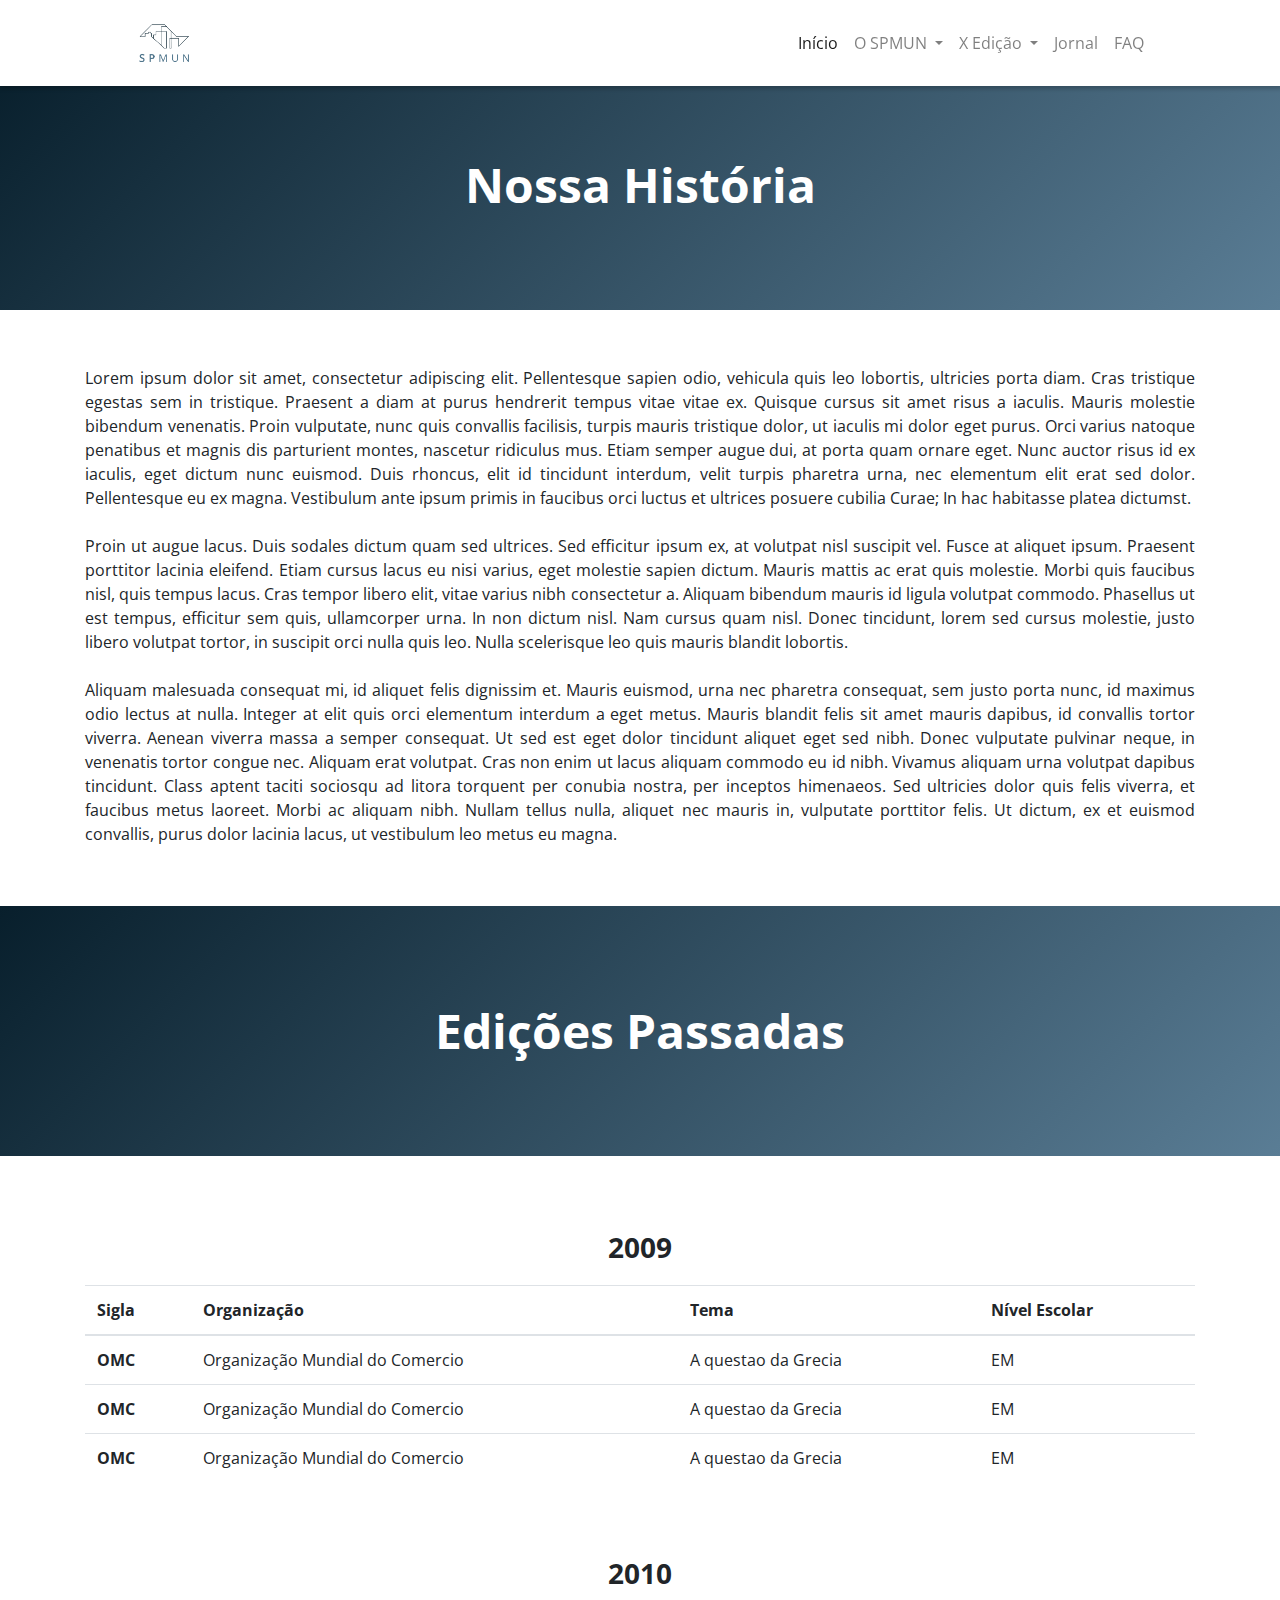
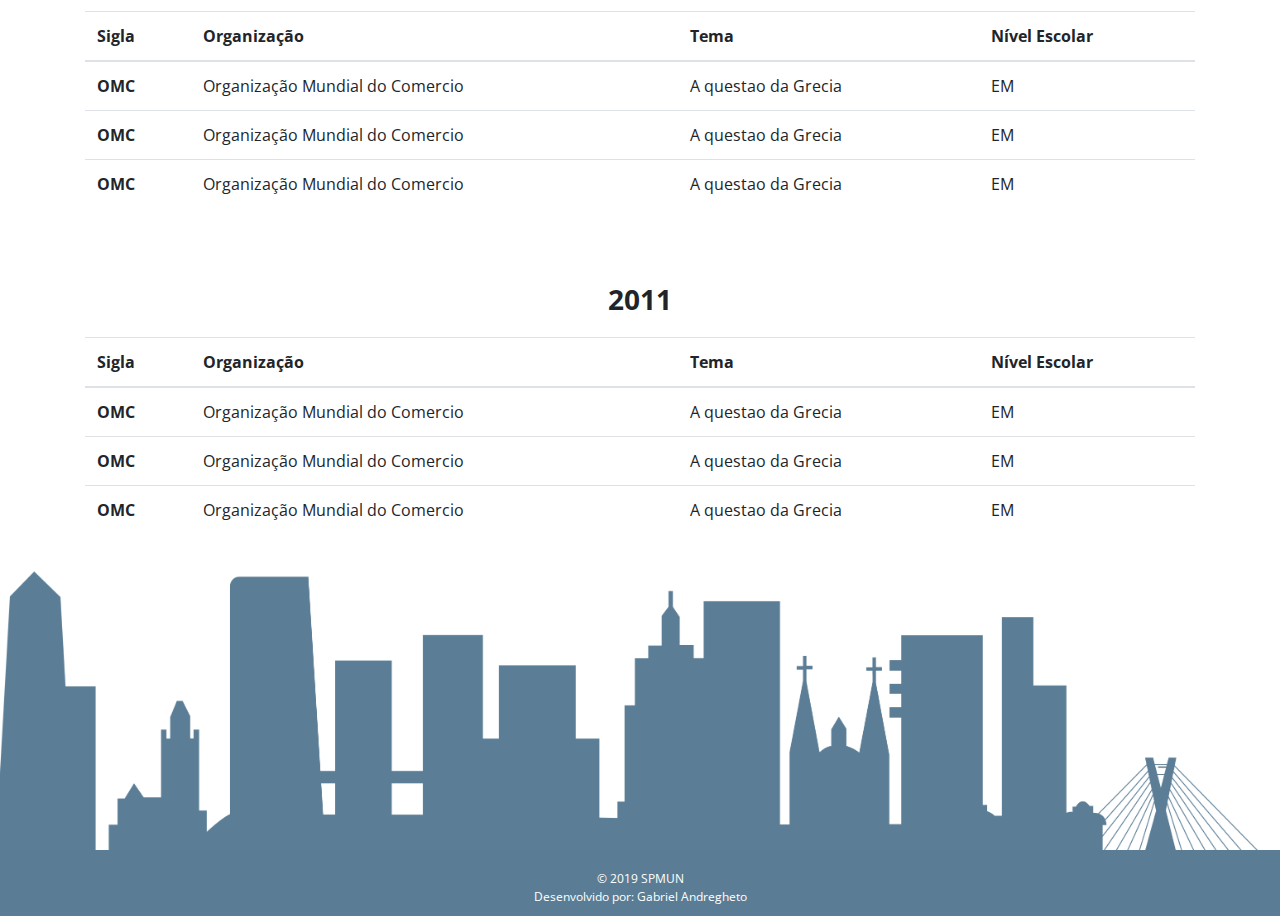
<file: site_spmun/nossa-historia.html>
<!DOCTYPE html>
<html lang="pt-br" dir="ltr">
  <head>
    <meta http-equiv="content-type" content="text/html">
    <meta charset="utf-8">
    <meta name="viewport" content="width=device-width, initial-scale=1">
    <title>SPMUN - Vivendo a arte de Simular!</title>

    <!-- BOOTSTRAP CSS -->
    <link rel="stylesheet" href="assets/css/bootstrap.min.css">

    <!-- FONT AWESOME -->
    <link rel="stylesheet" href="https://use.fontawesome.com/releases/v5.8.1/css/all.css" integrity="sha384-50oBUHEmvpQ+1lW4y57PTFmhCaXp0ML5d60M1M7uH2+nqUivzIebhndOJK28anvf" crossorigin="anonymous">

    <!-- CUSTOM CSS -->
    <link rel="stylesheet" href="assets/css/style.css">

    <!-- GOOGLE FONTS -->
    <link href="https://fonts.googleapis.com/css?family=Open+Sans:300,400,700" rel="stylesheet">

  </head>
  <body>

    <!-- HEADER -->
    <header class="site-header" role="banner">

      <nav class="navbar navbar-expand-lg navbar-light bg-light fixed-top" role="navigation">
        <a class="navbar-brand" href="index.html">
          <img src="assets/img/logo_spmun.png" height="60" alt="">
        </a>
        <button class="navbar-toggler" type="button" data-toggle="collapse" data-target="#navbarNav" aria-controls="navbarNav" aria-expanded="false" aria-label="Toggle navigation">
          <span class="navbar-toggler-icon"></span>
        </button>
        <div class="collapse navbar-collapse justify-content-end" id="navbarNav">
          <ul class="navbar-nav">
            <li class="nav-item active">
              <a class="nav-link" href="index.html">Início <span class="sr-only">(current)</span></a>
            </li>

            <li class="nav-item dropdown">
              <a class="nav-link dropdown-toggle" href="#" id="navbarDropdownMenuLink" role="button" data-toggle="dropdown" aria-haspopup="true" aria-expanded="false">
                O SPMUN
              </a>
              <div class="dropdown-menu" aria-labelledby="navbarDropdownMenuLink">
                <a class="dropdown-item" href="nossa-historia.html">Nossa História</a>
                <a class="dropdown-item" href="entenda-evento.html">Entenda o Evento</a>
                <a class="dropdown-item" href="seja-parceiro.html">Seja nosso Parceiro</a>
                <a class="dropdown-item" href="contato.html">Contate-nos</a>
              </div>
            </li>

            <li class="nav-item dropdown">
              <a class="nav-link dropdown-toggle" href="#" id="navbarDropdownMenuLink" role="button" data-toggle="dropdown" aria-haspopup="true" aria-expanded="false">
                X Edição
              </a>
              <div class="dropdown-menu" aria-labelledby="navbarDropdownMenuLink">
                <a class="dropdown-item" href="cronograma.html">Cronograma</a>
                <a class="dropdown-item" href="inscricao.html">Inscrições</a>
                <a class="dropdown-item" href="comite.html">Comitês</a>
                <a class="dropdown-item" href="equipe.html">Equipe</a>
                <a class="dropdown-item" href="parceiros.html">Parceiros</a>
              </div>
            </li>

            <li class="nav-item">
              <a class="nav-link" href="jornal.html">Jornal</a>
            </li>

            <li class="nav-item">
              <a class="nav-link" href="faq.html">FAQ</a>
            </li>
          </ul>
        </div>
      </nav>
    </header>

    <!-- FEATURED IMAGE -->
    <section class="feature-image feature-image-default">
      <h1 class="page-title">Nossa História</h1>
    </section>

    <!-- CONTENT -->
    <section id="content">
      <div class="container">
        <p class="section-header" style="text-align: justify;">
          Lorem ipsum dolor sit amet, consectetur adipiscing elit. Pellentesque sapien odio, vehicula quis leo lobortis, ultricies porta diam. Cras tristique egestas sem in tristique. Praesent a diam at purus hendrerit tempus vitae vitae ex. Quisque cursus sit amet risus a iaculis. Mauris molestie bibendum venenatis. Proin vulputate, nunc quis convallis facilisis, turpis mauris tristique dolor, ut iaculis mi dolor eget purus. Orci varius natoque penatibus et magnis dis parturient montes, nascetur ridiculus mus. Etiam semper augue dui, at porta quam ornare eget. Nunc auctor risus id ex iaculis, eget dictum nunc euismod. Duis rhoncus, elit id tincidunt interdum, velit turpis pharetra urna, nec elementum elit erat sed dolor. Pellentesque eu ex magna. Vestibulum ante ipsum primis in faucibus orci luctus et ultrices posuere cubilia Curae; In hac habitasse platea dictumst.
          <br>
          <br>
          Proin ut augue lacus. Duis sodales dictum quam sed ultrices. Sed efficitur ipsum ex, at volutpat nisl suscipit vel. Fusce at aliquet ipsum. Praesent porttitor lacinia eleifend. Etiam cursus lacus eu nisi varius, eget molestie sapien dictum. Mauris mattis ac erat quis molestie. Morbi quis faucibus nisl, quis tempus lacus. Cras tempor libero elit, vitae varius nibh consectetur a. Aliquam bibendum mauris id ligula volutpat commodo. Phasellus ut est tempus, efficitur sem quis, ullamcorper urna. In non dictum nisl. Nam cursus quam nisl. Donec tincidunt, lorem sed cursus molestie, justo libero volutpat tortor, in suscipit orci nulla quis leo. Nulla scelerisque leo quis mauris blandit lobortis.
          <br>
          <br>
          Aliquam malesuada consequat mi, id aliquet felis dignissim et. Mauris euismod, urna nec pharetra consequat, sem justo porta nunc, id maximus odio lectus at nulla. Integer at elit quis orci elementum interdum a eget metus. Mauris blandit felis sit amet mauris dapibus, id convallis tortor viverra. Aenean viverra massa a semper consequat. Ut sed est eget dolor tincidunt aliquet eget sed nibh. Donec vulputate pulvinar neque, in venenatis tortor congue nec. Aliquam erat volutpat. Cras non enim ut lacus aliquam commodo eu id nibh. Vivamus aliquam urna volutpat dapibus tincidunt. Class aptent taciti sociosqu ad litora torquent per conubia nostra, per inceptos himenaeos. Sed ultricies dolor quis felis viverra, et faucibus metus laoreet. Morbi ac aliquam nibh. Nullam tellus nulla, aliquet nec mauris in, vulputate porttitor felis. Ut dictum, ex et euismod convallis, purus dolor lacinia lacus, ut vestibulum leo metus eu magna.
        </p>
      </div>
    </section>

    <!-- FEATURED IMAGE -->
    <section class="feature-image feature-image-default">
      <h1 class="page-title">Edições Passadas</h1>
    </section>

    <section id="content">
      <div class="container">
        <h3 class="section-header">
          2009
        </h3>
        <table class="table">
          <thead>
            <tr>
              <th scope="col">Sigla</th>
              <th scope="col">Organização</th>
              <th scope="col">Tema</th>
              <th scope="col">Nível Escolar</th>
            </tr>
          </thead>
          <tbody>
            <tr>
              <th scope="row">OMC</th>
              <td>Organização Mundial do Comercio</td>
              <td>A questao da Grecia</td>
              <td>EM</td>
            </tr>
            <tr>
              <th scope="row">OMC</th>
              <td>Organização Mundial do Comercio</td>
              <td>A questao da Grecia</td>
              <td>EM</td>
            </tr>
            <tr>
              <th scope="row">OMC</th>
              <td>Organização Mundial do Comercio</td>
              <td>A questao da Grecia</td>
              <td>EM</td>
            </tr>
          </tbody>
        </table>
      </div>
    </section>

    <section id="content">
      <div class="container">
        <h3 class="section-header">
          2010
        </h3>
        <table class="table">
          <thead>
            <tr>
              <th scope="col">Sigla</th>
              <th scope="col">Organização</th>
              <th scope="col">Tema</th>
              <th scope="col">Nível Escolar</th>
            </tr>
          </thead>
          <tbody>
            <tr>
              <th scope="row">OMC</th>
              <td>Organização Mundial do Comercio</td>
              <td>A questao da Grecia</td>
              <td>EM</td>
            </tr>
            <tr>
              <th scope="row">OMC</th>
              <td>Organização Mundial do Comercio</td>
              <td>A questao da Grecia</td>
              <td>EM</td>
            </tr>
            <tr>
              <th scope="row">OMC</th>
              <td>Organização Mundial do Comercio</td>
              <td>A questao da Grecia</td>
              <td>EM</td>
            </tr>
          </tbody>
        </table>
      </div>
    </section>

    <section id="content">
      <div class="container">
        <h3 class="section-header">
          2011
        </h3>
        <table class="table">
          <thead>
            <tr>
              <th scope="col">Sigla</th>
              <th scope="col">Organização</th>
              <th scope="col">Tema</th>
              <th scope="col">Nível Escolar</th>
            </tr>
          </thead>
          <tbody>
            <tr>
              <th scope="row">OMC</th>
              <td>Organização Mundial do Comercio</td>
              <td>A questao da Grecia</td>
              <td>EM</td>
            </tr>
            <tr>
              <th scope="row">OMC</th>
              <td>Organização Mundial do Comercio</td>
              <td>A questao da Grecia</td>
              <td>EM</td>
            </tr>
            <tr>
              <th scope="row">OMC</th>
              <td>Organização Mundial do Comercio</td>
              <td>A questao da Grecia</td>
              <td>EM</td>
            </tr>
          </tbody>
        </table>
      </div>
    </section>

    <!-- SKYLINE -->
    <section id="skyline">

    </section>

    <!-- FOOTER -->
    <footer class="alinhamento">
      <p>&copy; 2019 SPMUN</p>
      <p>Desenvolvido por: Gabriel Andregheto</p>
    </footer>

    <!-- JAVASCRIPT -->
    <script src="https://code.jquery.com/jquery-3.3.1.slim.min.js" integrity="sha384-q8i/X+965DzO0rT7abK41JStQIAqVgRVzpbzo5smXKp4YfRvH+8abtTE1Pi6jizo" crossorigin="anonymous"></script>
    <script src="https://cdnjs.cloudflare.com/ajax/libs/popper.js/1.14.7/umd/popper.min.js" integrity="sha384-UO2eT0CpHqdSJQ6hJty5KVphtPhzWj9WO1clHTMGa3JDZwrnQq4sF86dIHNDz0W1" crossorigin="anonymous"></script>
    <script src="assets/js/bootstrap.min.js"></script>
    <script src="assets/js/main.js"></script>

  </body>
</html>
</file>
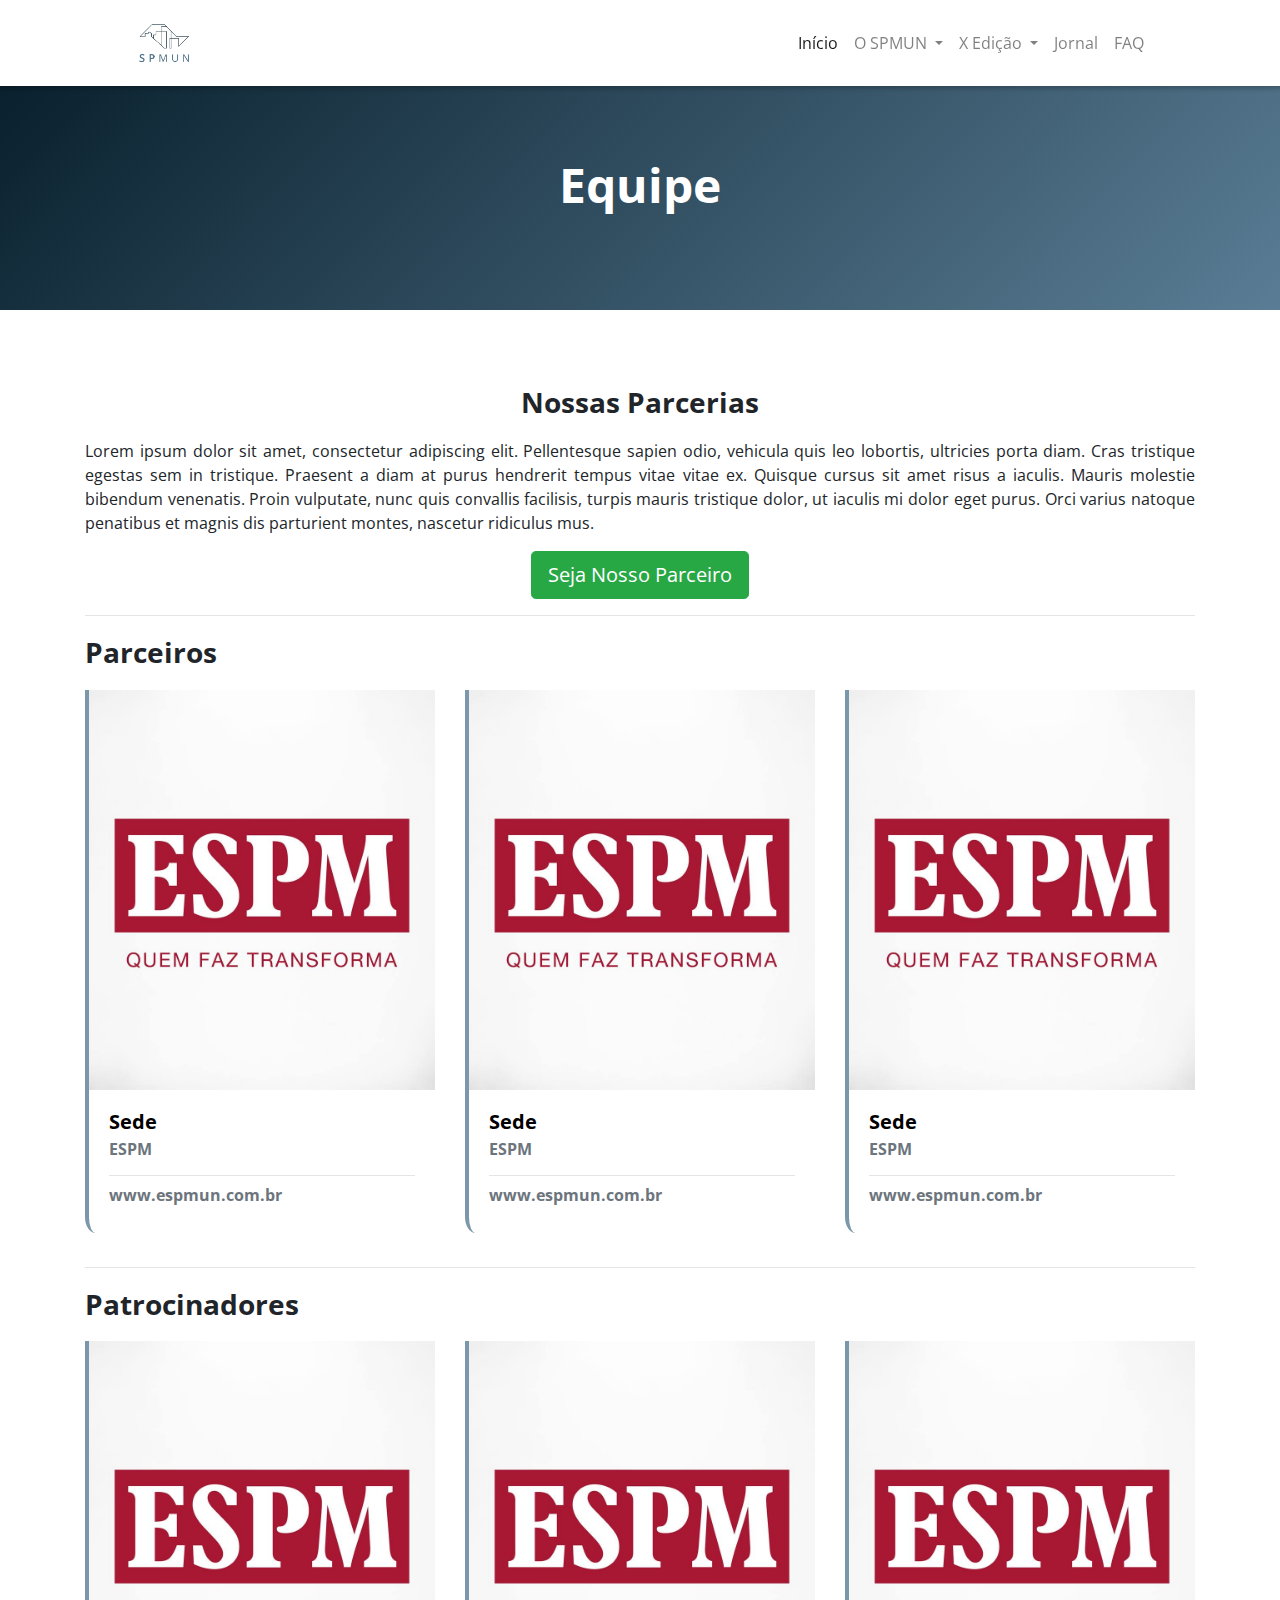
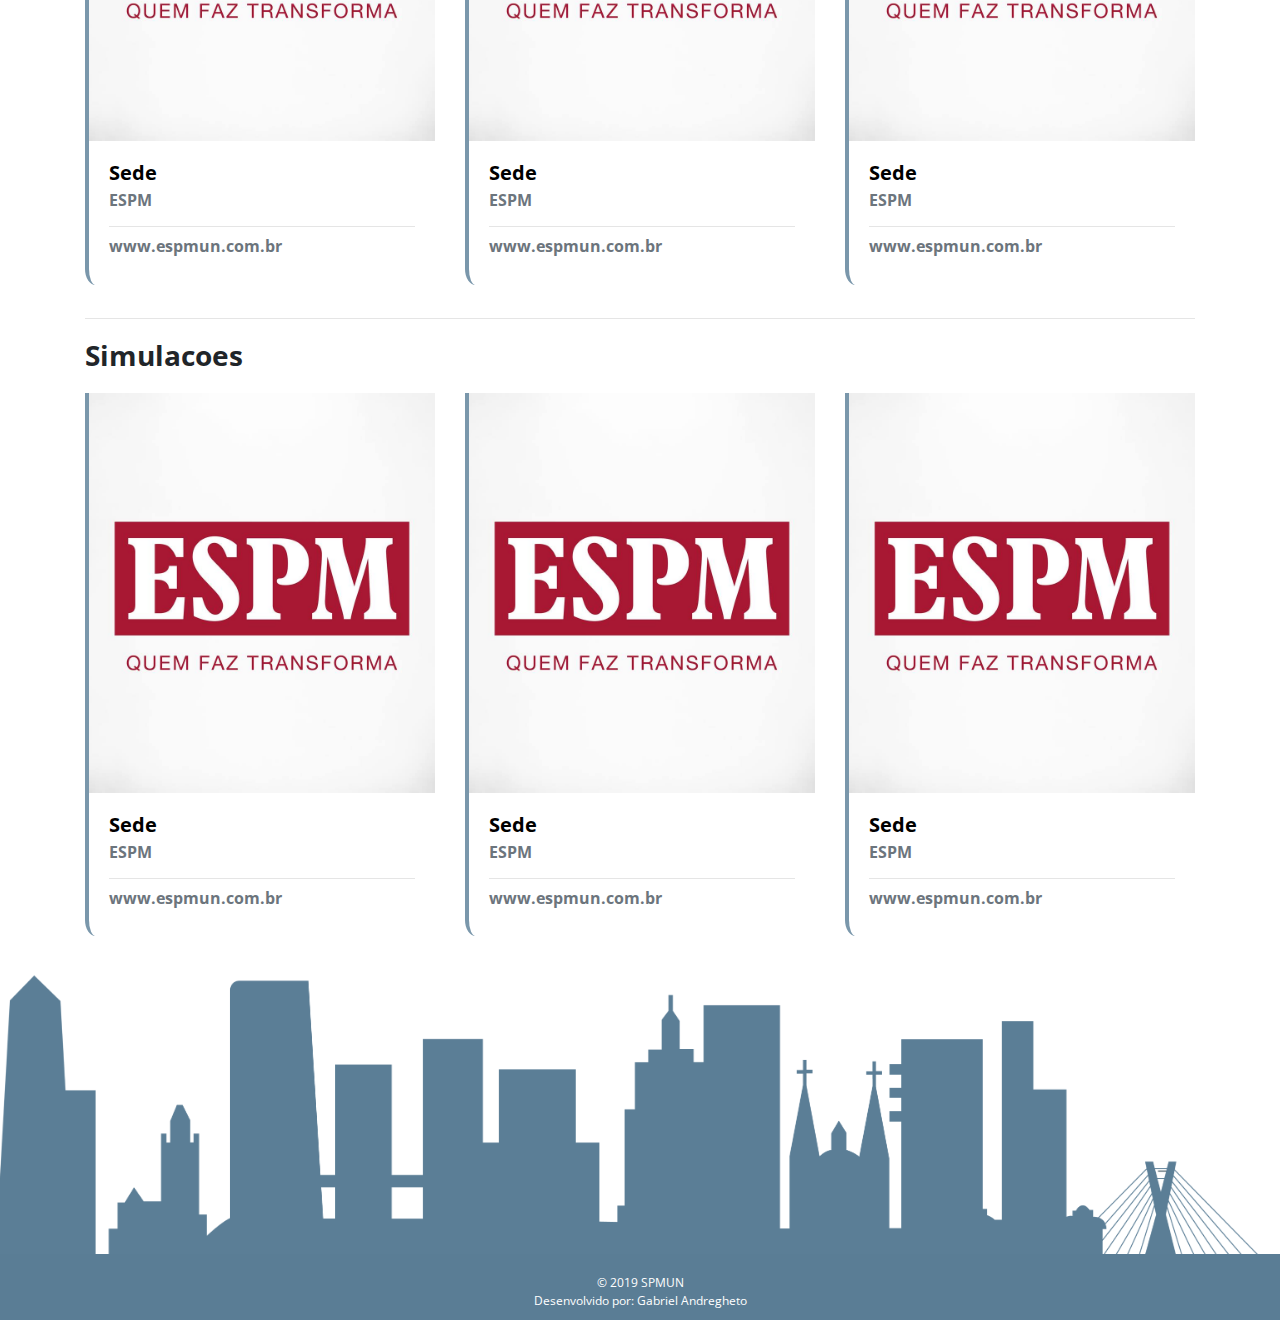
<file: site_spmun/parceiros.html>
<!DOCTYPE html>
<html lang="pt-br" dir="ltr">
  <head>
    <meta http-equiv="content-type" content="text/html">
    <meta charset="utf-8">
    <meta name="viewport" content="width=device-width, initial-scale=1">
    <title>SPMUN - Vivendo a arte de Simular!</title>

    <!-- BOOTSTRAP CSS -->
    <link rel="stylesheet" href="assets/css/bootstrap.min.css">

    <!-- FONT AWESOME -->
    <link rel="stylesheet" href="https://use.fontawesome.com/releases/v5.8.1/css/all.css" integrity="sha384-50oBUHEmvpQ+1lW4y57PTFmhCaXp0ML5d60M1M7uH2+nqUivzIebhndOJK28anvf" crossorigin="anonymous">

    <!-- CUSTOM CSS -->
    <link rel="stylesheet" href="assets/css/style.css">

    <!-- GOOGLE FONTS -->
    <link href="https://fonts.googleapis.com/css?family=Open+Sans:300,400,700" rel="stylesheet">

  </head>
  <body>

    <!-- HEADER -->
    <header class="site-header" role="banner">

      <nav class="navbar navbar-expand-lg navbar-light bg-light fixed-top" role="navigation">
        <a class="navbar-brand" href="index.html">
          <img src="assets/img/logo_spmun.png" height="60" alt="">
        </a>
        <button class="navbar-toggler" type="button" data-toggle="collapse" data-target="#navbarNav" aria-controls="navbarNav" aria-expanded="false" aria-label="Toggle navigation">
          <span class="navbar-toggler-icon"></span>
        </button>
        <div class="collapse navbar-collapse justify-content-end" id="navbarNav">
          <ul class="navbar-nav">
            <li class="nav-item active">
              <a class="nav-link" href="index.html">Início <span class="sr-only">(current)</span></a>
            </li>

            <li class="nav-item dropdown">
              <a class="nav-link dropdown-toggle" href="#" id="navbarDropdownMenuLink" role="button" data-toggle="dropdown" aria-haspopup="true" aria-expanded="false">
                O SPMUN
              </a>
              <div class="dropdown-menu" aria-labelledby="navbarDropdownMenuLink">
                <a class="dropdown-item" href="nossa-historia.html">Nossa História</a>
                <a class="dropdown-item" href="entenda-evento.html">Entenda o Evento</a>
                <a class="dropdown-item" href="seja-parceiro.html">Seja nosso Parceiro</a>
                <a class="dropdown-item" href="contato.html">Contate-nos</a>
              </div>
            </li>

            <li class="nav-item dropdown">
              <a class="nav-link dropdown-toggle" href="#" id="navbarDropdownMenuLink" role="button" data-toggle="dropdown" aria-haspopup="true" aria-expanded="false">
                X Edição
              </a>
              <div class="dropdown-menu" aria-labelledby="navbarDropdownMenuLink">
                <a class="dropdown-item" href="cronograma.html">Cronograma</a>
                <a class="dropdown-item" href="inscricao.html">Inscrições</a>
                <a class="dropdown-item" href="comite.html">Comitês</a>
                <a class="dropdown-item" href="equipe.html">Equipe</a>
                <a class="dropdown-item" href="parceiros.html">Parceiros</a>
              </div>
            </li>

            <li class="nav-item">
              <a class="nav-link" href="jornal.html">Jornal</a>
            </li>

            <li class="nav-item">
              <a class="nav-link" href="faq.html">FAQ</a>
            </li>
          </ul>
        </div>
      </nav>
    </header>

    <!-- FEATURED IMAGE -->
    <section class="feature-image feature-image-default">
      <h1 class="page-title">Equipe</h1>
    </section>

    <!-- CONTENT -->
    <section id="content">
      <div class="container">
        <h3 class="section-header">Nossas Parcerias</h3>
        <p  style="text-align: justify;">
          Lorem ipsum dolor sit amet, consectetur adipiscing elit. Pellentesque sapien odio, vehicula quis leo lobortis, ultricies porta diam. Cras tristique egestas sem in tristique. Praesent a diam at purus hendrerit tempus vitae vitae ex. Quisque cursus sit amet risus a iaculis. Mauris molestie bibendum venenatis. Proin vulputate, nunc quis convallis facilisis, turpis mauris tristique dolor, ut iaculis mi dolor eget purus. Orci varius natoque penatibus et magnis dis parturient montes, nascetur ridiculus mus.
        </p>

      </div>
      <div class="alinhamento">
        <a href="#" class="btn btn-lg btn-success">Seja Nosso Parceiro</a>
      </div>
    </section>

    <!-- COMITES -->
    <section id="comite">
      <div class="container">
        <div class="justify-content-start">
          <hr>
          <h3>Parceiros</h3>
        </div>
        <div class="row row justify-content-center">
          <div class="col-sm-4">
            <a href="http://espm.com">
              <div class="card" style="width: 100%;">
                <img src="assets/img/espm.jpg" class="card-img-top" alt="..." style="height: 25rem; object-fit: cover;">
                <div class="card-body">
                  <h5 class="card-title">Sede</h5>
                  <h6 class="card-subtitle mb-2 text-muted">ESPM</h6>
                  <hr>
                  <h6 class="card-subtitle mb-2 text-muted">www.espmun.com.br</h6>
                  <!-- <p class="card-text">Some quick example text to build on the card title and make up the bulk of the card's content.</p> -->
                </div>
              </div>
            </a>
          </div>
          <div class="col-sm-4">
            <a href="http://espm.com">
              <div class="card" style="width: 100%;">
                <img src="assets/img/espm.jpg" class="card-img-top" alt="..." style="height: 25rem; object-fit: cover;">
                <div class="card-body">
                  <h5 class="card-title">Sede</h5>
                  <h6 class="card-subtitle mb-2 text-muted">ESPM</h6>
                  <hr>
                  <h6 class="card-subtitle mb-2 text-muted">www.espmun.com.br</h6>
                  <!-- <p class="card-text">Some quick example text to build on the card title and make up the bulk of the card's content.</p> -->
                </div>
              </div>
            </a>
          </div>
          <div class="col-sm-4">
            <a href="http://espm.com">
              <div class="card" style="width: 100%;">
                <img src="assets/img/espm.jpg" class="card-img-top" alt="..." style="height: 25rem; object-fit: cover;">
                <div class="card-body">
                  <h5 class="card-title">Sede</h5>
                  <h6 class="card-subtitle mb-2 text-muted">ESPM</h6>
                  <hr>
                  <h6 class="card-subtitle mb-2 text-muted">www.espmun.com.br</h6>
                  <!-- <p class="card-text">Some quick example text to build on the card title and make up the bulk of the card's content.</p> -->
                </div>
              </div>
            </a>
          </div>



        </div>
      </div>
      <div class="container">
        <div class="justify-content-start">
          <hr>
          <h3>Patrocinadores</h3>
        </div>
        <div class="row row justify-content-center">
          <div class="col-sm-4">
            <a href="http://espm.com">
              <div class="card" style="width: 100%;">
                <img src="assets/img/espm.jpg" class="card-img-top" alt="..." style="height: 25rem; object-fit: cover;">
                <div class="card-body">
                  <h5 class="card-title">Sede</h5>
                  <h6 class="card-subtitle mb-2 text-muted">ESPM</h6>
                  <hr>
                  <h6 class="card-subtitle mb-2 text-muted">www.espmun.com.br</h6>
                  <!-- <p class="card-text">Some quick example text to build on the card title and make up the bulk of the card's content.</p> -->
                </div>
              </div>
            </a>
          </div>
          <div class="col-sm-4">
            <a href="http://espm.com">
              <div class="card" style="width: 100%;">
                <img src="assets/img/espm.jpg" class="card-img-top" alt="..." style="height: 25rem; object-fit: cover;">
                <div class="card-body">
                  <h5 class="card-title">Sede</h5>
                  <h6 class="card-subtitle mb-2 text-muted">ESPM</h6>
                  <hr>
                  <h6 class="card-subtitle mb-2 text-muted">www.espmun.com.br</h6>
                  <!-- <p class="card-text">Some quick example text to build on the card title and make up the bulk of the card's content.</p> -->
                </div>
              </div>
            </a>
          </div>
          <div class="col-sm-4">
            <a href="http://espm.com">
              <div class="card" style="width: 100%;">
                <img src="assets/img/espm.jpg" class="card-img-top" alt="..." style="height: 25rem; object-fit: cover;">
                <div class="card-body">
                  <h5 class="card-title">Sede</h5>
                  <h6 class="card-subtitle mb-2 text-muted">ESPM</h6>
                  <hr>
                  <h6 class="card-subtitle mb-2 text-muted">www.espmun.com.br</h6>
                  <!-- <p class="card-text">Some quick example text to build on the card title and make up the bulk of the card's content.</p> -->
                </div>
              </div>
            </a>
          </div>


        </div>
      </div>
      <div class="container">
        <div class="justify-content-start">
          <hr>
          <h3>Simulacoes</h3>
        </div>
        <div class="row row justify-content-center">
          <div class="col-sm-4">
            <a href="http://espm.com">
              <div class="card" style="width: 100%;">
                <img src="assets/img/espm.jpg" class="card-img-top" alt="..." style="height: 25rem; object-fit: cover;">
                <div class="card-body">
                  <h5 class="card-title">Sede</h5>
                  <h6 class="card-subtitle mb-2 text-muted">ESPM</h6>
                  <hr>
                  <h6 class="card-subtitle mb-2 text-muted">www.espmun.com.br</h6>
                  <!-- <p class="card-text">Some quick example text to build on the card title and make up the bulk of the card's content.</p> -->
                </div>
              </div>
            </a>
          </div>
          <div class="col-sm-4">
            <a href="http://espm.com">
              <div class="card" style="width: 100%;">
                <img src="assets/img/espm.jpg" class="card-img-top" alt="..." style="height: 25rem; object-fit: cover;">
                <div class="card-body">
                  <h5 class="card-title">Sede</h5>
                  <h6 class="card-subtitle mb-2 text-muted">ESPM</h6>
                  <hr>
                  <h6 class="card-subtitle mb-2 text-muted">www.espmun.com.br</h6>
                  <!-- <p class="card-text">Some quick example text to build on the card title and make up the bulk of the card's content.</p> -->
                </div>
              </div>
            </a>
          </div>
          <div class="col-sm-4">
            <a href="http://espm.com">
              <div class="card" style="width: 100%;">
                <img src="assets/img/espm.jpg" class="card-img-top" alt="..." style="height: 25rem; object-fit: cover;">
                <div class="card-body">
                  <h5 class="card-title">Sede</h5>
                  <h6 class="card-subtitle mb-2 text-muted">ESPM</h6>
                  <hr>
                  <h6 class="card-subtitle mb-2 text-muted">www.espmun.com.br</h6>
                  <!-- <p class="card-text">Some quick example text to build on the card title and make up the bulk of the card's content.</p> -->
                </div>
              </div>
            </a>
          </div>


        </div>
      </div>
    </section>

    <!-- SKYLINE -->
    <section id="skyline">

    </section>

    <!-- FOOTER -->
    <footer class="alinhamento">
      <p>&copy; 2019 SPMUN</p>
      <p>Desenvolvido por: Gabriel Andregheto</p>
    </footer>

    <!-- JAVASCRIPT -->
    <script src="https://code.jquery.com/jquery-3.3.1.slim.min.js" integrity="sha384-q8i/X+965DzO0rT7abK41JStQIAqVgRVzpbzo5smXKp4YfRvH+8abtTE1Pi6jizo" crossorigin="anonymous"></script>
    <script src="https://cdnjs.cloudflare.com/ajax/libs/popper.js/1.14.7/umd/popper.min.js" integrity="sha384-UO2eT0CpHqdSJQ6hJty5KVphtPhzWj9WO1clHTMGa3JDZwrnQq4sF86dIHNDz0W1" crossorigin="anonymous"></script>
    <script src="assets/js/bootstrap.min.js"></script>
    <script src="assets/js/main.js"></script>

  </body>
</html>
</file>
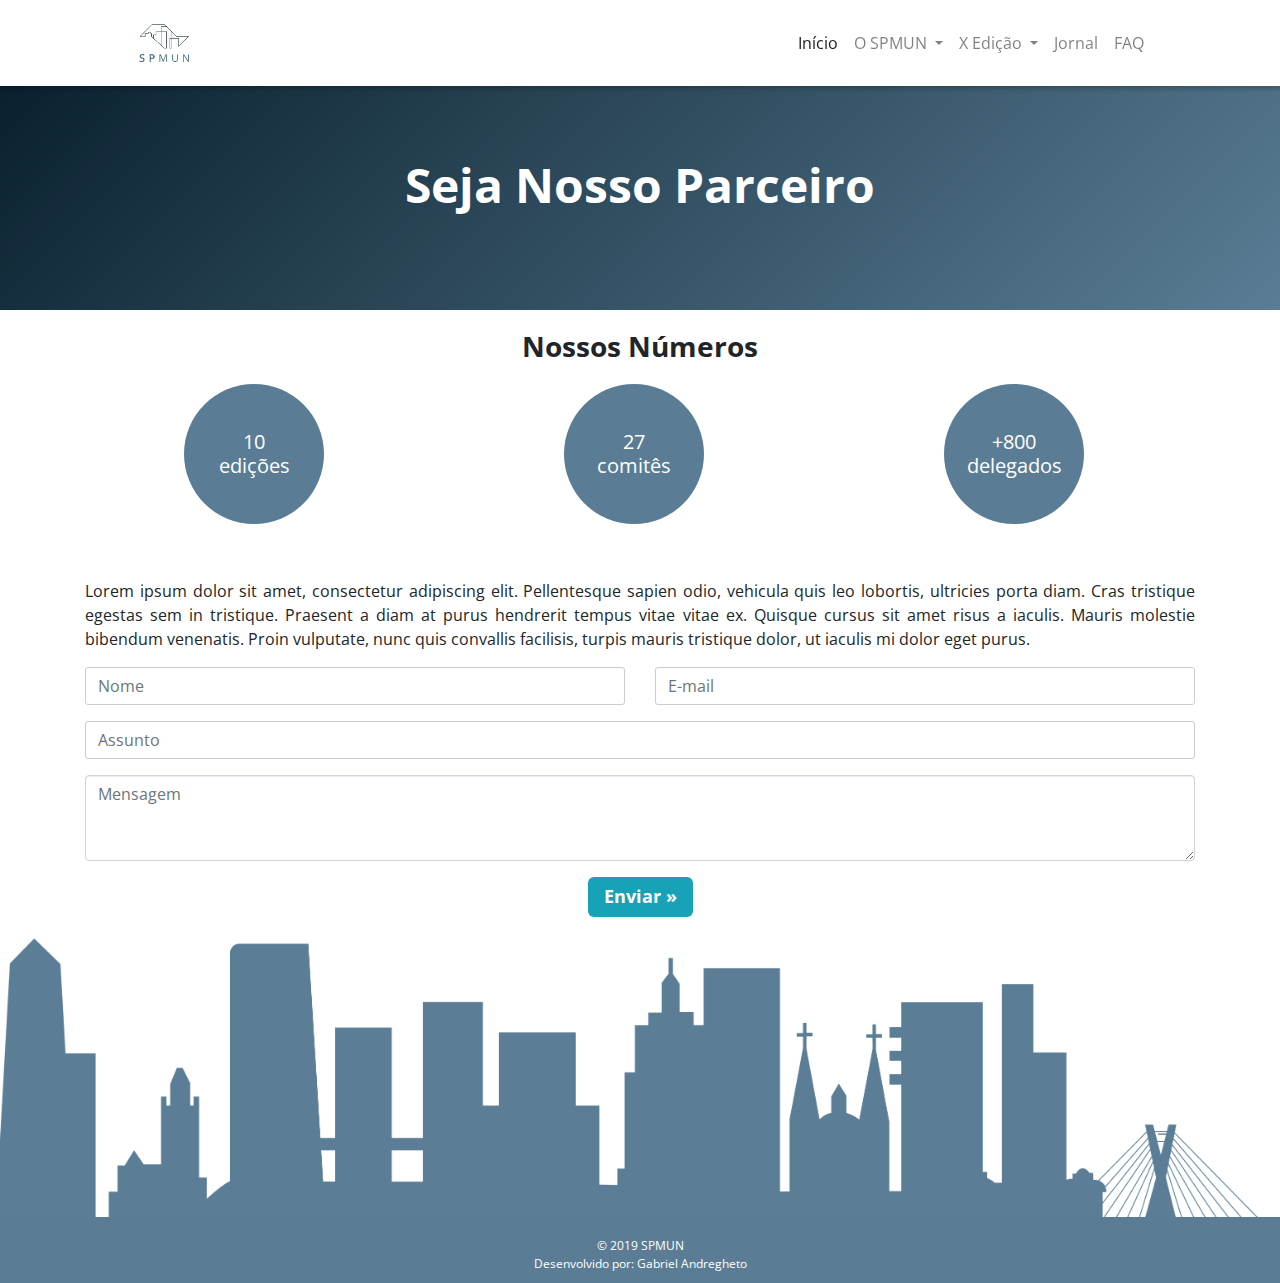
<file: site_spmun/seja-parceiro.html>
<!DOCTYPE html>
<html lang="pt-br" dir="ltr">
  <head>
    <meta http-equiv="content-type" content="text/html">
    <meta charset="utf-8">
    <meta name="viewport" content="width=device-width, initial-scale=1">
    <title>SPMUN - Vivendo a arte de Simular!</title>

    <!-- BOOTSTRAP CSS -->
    <link rel="stylesheet" href="assets/css/bootstrap.min.css">

    <!-- FONT AWESOME -->
    <link rel="stylesheet" href="https://use.fontawesome.com/releases/v5.8.1/css/all.css" integrity="sha384-50oBUHEmvpQ+1lW4y57PTFmhCaXp0ML5d60M1M7uH2+nqUivzIebhndOJK28anvf" crossorigin="anonymous">

    <!-- CUSTOM CSS -->
    <link rel="stylesheet" href="assets/css/style.css">

    <!-- GOOGLE FONTS -->
    <link href="https://fonts.googleapis.com/css?family=Open+Sans:300,400,700" rel="stylesheet">

  </head>
  <body>

    <!-- HEADER -->
    <header class="site-header" role="banner">

      <nav class="navbar navbar-expand-lg navbar-light bg-light fixed-top" role="navigation">
        <a class="navbar-brand" href="index.html">
          <img src="assets/img/logo_spmun.png" height="60" alt="">
        </a>
        <button class="navbar-toggler" type="button" data-toggle="collapse" data-target="#navbarNav" aria-controls="navbarNav" aria-expanded="false" aria-label="Toggle navigation">
          <span class="navbar-toggler-icon"></span>
        </button>
        <div class="collapse navbar-collapse justify-content-end" id="navbarNav">
          <ul class="navbar-nav">
            <li class="nav-item active">
              <a class="nav-link" href="index.html">Início <span class="sr-only">(current)</span></a>
            </li>

            <li class="nav-item dropdown">
              <a class="nav-link dropdown-toggle" href="#" id="navbarDropdownMenuLink" role="button" data-toggle="dropdown" aria-haspopup="true" aria-expanded="false">
                O SPMUN
              </a>
              <div class="dropdown-menu" aria-labelledby="navbarDropdownMenuLink">
                <a class="dropdown-item" href="nossa-historia.html">Nossa História</a>
                <a class="dropdown-item" href="entenda-evento.html">Entenda o Evento</a>
                <a class="dropdown-item" href="seja-parceiro.html">Seja nosso Parceiro</a>
                <a class="dropdown-item" href="contato.html">Contate-nos</a>
              </div>
            </li>

            <li class="nav-item dropdown">
              <a class="nav-link dropdown-toggle" href="#" id="navbarDropdownMenuLink" role="button" data-toggle="dropdown" aria-haspopup="true" aria-expanded="false">
                X Edição
              </a>
              <div class="dropdown-menu" aria-labelledby="navbarDropdownMenuLink">
                <a class="dropdown-item" href="cronograma.html">Cronograma</a>
                <a class="dropdown-item" href="inscricao.html">Inscrições</a>
                <a class="dropdown-item" href="comite.html">Comitês</a>
                <a class="dropdown-item" href="equipe.html">Equipe</a>
                <a class="dropdown-item" href="parceiros.html">Parceiros</a>
              </div>
            </li>

            <li class="nav-item">
              <a class="nav-link" href="jornal.html">Jornal</a>
            </li>

            <li class="nav-item">
              <a class="nav-link" href="faq.html">FAQ</a>
            </li>
          </ul>
        </div>
      </nav>
    </header>



    <!-- FEATURED IMAGE -->
    <section class="feature-image feature-image-default">
      <h1 class="page-title">Seja Nosso Parceiro</h1>
    </section>

    <!-- CONTENT -->
    <section id="content">
      <div class="container alinhamento">
        <h3>Nossos Números</h3>
        <div class="row justify-content-md-center">
          <div class="col-md-4" style="padding-left: 10%;">
            <div class="num">
              <div class="num-content">
                <span>10 <br> edições</span>
              </div>
            </div>
          </div>
          <div class="col-md-4" style="padding-left: 10%;">
            <div class="num">
              <div class="num-content">
                <span>27 <br> comitês</span>
              </div>
            </div>
          </div>
          <div class="col-md-4" style="padding-left: 10%;">
            <div class="num">
              <div class="num-content">
                <span>+800 <br> delegados</span>
              </div>
            </div>
          </div>
      </div>
    </section>

    <!-- CONTENT -->
    <section id="content">
      <div class="container">
        <p  class="section-header" style="text-align: justify;">
          Lorem ipsum dolor sit amet, consectetur adipiscing elit. Pellentesque sapien odio, vehicula quis leo lobortis, ultricies porta diam. Cras tristique egestas sem in tristique. Praesent a diam at purus hendrerit tempus vitae vitae ex. Quisque cursus sit amet risus a iaculis. Mauris molestie bibendum venenatis. Proin vulputate, nunc quis convallis facilisis, turpis mauris tristique dolor, ut iaculis mi dolor eget purus.
        </p>
        <form role="form" class="clearfix">
          <div class="row alinhamento">
            <div class="col-sm-6">
              <div class="form-group">
                <label class="sr-only" for="contact-name">Nome</label>
              <input type="text" class="form-control input-lg" id="contact-name" placeholder="Nome">
              </div>
            </div><!-- end col -->

            <div class="col-sm-6">
              <div class="form-group">
                <label class="sr-only" for="contact-email">Email</label>
              <input type="text" class="form-control input-lg" id="contact-email" placeholder="E-mail">
              </div>
            </div><!-- end col -->

            <div class="col-sm-12">
              <div class="form-group">
                <label class="sr-only" for="contact-email">Assunto</label>
              <input type="text" class="form-control input-lg" id="contact-email" placeholder="Assunto">
              </div>
            </div><!-- end col -->

            <div class="col-sm-12 ">
              <div class="form-group">
                <label class="sr-only" for="contact-words">Mensagem</label>
                <textarea class="form-control input-lg" id="contact-words" placeholder="Mensagem" rows="3"></textarea>
              </div>
            </div><!-- end col -->
            <div class="col-sm-12">
              <input type="submit" class="btn btn-info btn-lg btn-success " value="Enviar &raquo;">
            </div>
          </div><!-- row -->

        </form>
      </div>
    </section>

    <!-- SKYLINE -->
    <section id="skyline">

    </section>

    <!-- FOOTER -->
    <footer class="alinhamento">
      <p>&copy; 2019 SPMUN</p>
      <p>Desenvolvido por: Gabriel Andregheto</p>
    </footer>

    <!-- JAVASCRIPT -->
    <script src="https://code.jquery.com/jquery-3.3.1.slim.min.js" integrity="sha384-q8i/X+965DzO0rT7abK41JStQIAqVgRVzpbzo5smXKp4YfRvH+8abtTE1Pi6jizo" crossorigin="anonymous"></script>
    <script src="https://cdnjs.cloudflare.com/ajax/libs/popper.js/1.14.7/umd/popper.min.js" integrity="sha384-UO2eT0CpHqdSJQ6hJty5KVphtPhzWj9WO1clHTMGa3JDZwrnQq4sF86dIHNDz0W1" crossorigin="anonymous"></script>
    <script src="assets/js/bootstrap.min.js"></script>
    <script src="assets/js/main.js"></script>

  </body>
</html>
</file>
<file: site_spmun/assets/css/style.css>
/* CORES
#5a7d95 - rgb(91, 126, 150)
#7a97ab - rgb(122, 151, 171)
#a5b9c8 - rgb(165, 186, 201)
*/

body {
  font-family: 'Open Sans', sans-serif;
}

html,
body {
width: 100%;
height: 100%;
}

h1,h2,h3,h4,h5,h6 {
	-webkit-font-smoothing: antialiased;
	text-rendering: optimizelegibility;
	font-weight: bold;
}

h1 {
	font-size: 3em;
}

h1,h2 {
	margin: 0 0 40px;
}

h3 {
	margin: 20px 0;
}

h4 {
	font-size: 18px;
}

a:hover {
  text-decoration: none;
}

/* ==== FORMS ==== */

label {
	display: block;
	font-weight: bold;
}

input[type="text"],
input[type="email"],
input[type="url"],
input[type="password"],
input[type="search"],
textarea {
	color: #666;
	border: 1px solid #ccc;
	border-radius: 3px;
	display: block;
	-moz-box-sizing: border-box;
	-webkit-box-sizing: border-box;
	box-sizing: border-box;
	width: 100%;
	padding: 6px 12px;
}

input[type="submit"],
button[type="submit"] {
	display: inline-block;
	margin-bottom: 0;
	font-size: 18px;
	font-weight: bold;
	line-height: 1.33;
	text-align: center;
	white-space: nowrap;
	vertical-align: middle;
	cursor: pointer;
	-webkit-user-select: none;
	-moz-user-select: none;
	-ms-user-select: none;
	user-select: none;
	background-image: none;
	border: none;
	border-radius: 6px;
}

input[type="submit"]:hover,
button[type="submit"]:hover {
	outline: none;
	border: none;
	background: #7a97ab;
}

form.search-form .form-group {
	margin: 0;
}

form.search-form .input-group {
	width: 100%;
}

form.search-form .input-group input[type="search"],
form.search-form .input-group input[type="text"] {
	width: 70%;
}

form.search-form .input-group input[type="submit"] {
	width: 30%;
	border-top-left-radius: 0;
	border-bottom-left-radius: 0;
	float: right;
}

form textarea {
	width: 100%;
	border: 1px solid #ccc;
	-webkit-box-shadow: inset 0 1px 1px rgba(0,0,0,.075);
	box-shadow: inset 0 1px 1px rgba(0,0,0,.075);
}

/* NAVBAR */
.navbar-expand-lg {
  padding-left: 10%;
  padding-right: 10%;
}

.bg-light {
  background-color: #fff !important;
  box-shadow: 1px 2px 4px 1px rgba(0, 0, 0, .2);
}

#hero {
  background: url('../img/masp.jpg') 50% 0 no-repeat fixed;
  background-size: cover;
  width: 100%;
  height: 87%;
  min-width: 100%;
  min-height: 87%;
	position: relative;
	display: table;
	/* padding: 40px 0; */
	color: white;
	-webkit-font-smoothing: antialiased;
	text-rendering: optimizelegibility;
}

#hero article {
  width: 100%;
  height: 100%;
  padding-top: 3%;
  text-align: center;
  display: table-cell;
  vertical-align: middle;
  background: rgba(91, 126, 150, 0.4);
}

.alinhamento {
  text-align: center;
}

.alinha-fim {
  text-align: left;
}

.alinha-inicio {
  text-align: right;
}

.hero-data {
  font-size: 3em;
  text-transform: uppercase;
  /* text-shadow: 2px 2px 2px #5a7d95; */
}

.hero-local {
  font-size: 1.5em;
  text-transform: uppercase;
  margin-bottom: 3%;
  /* text-shadow: 2px 2px 2px #5a7d95; */
}

.btn-primary {
  background: #a5b9c8;
  border: #7a97ab;
}

.btn-primary:hover {
  background: #7a97ab;
  border: #7a97ab;
}

#registration {
	background-image: linear-gradient(-45deg, #5a7d95, #081f2c);
	padding: 20px 0;
	color: white;
	-webkit-font-smoothing: antialiased;
	text-rendering: optimizelegibility;
	font-size: 1.2em;
}

#registration div.container {
  padding-top: 1%;
}

.section-header {
  padding-top: 5%;
	text-align: center;
}

.feature-image {
	display: table;
	width: 100%;
  height: 250px;
  margin-top: 60px;
}

.feature-image-default {
	background-image: linear-gradient(-45deg, #5a7d95, #081f2c);
	background-size: cover;
}

.feature-image-default-alt {
	background: url('../img/masp.jpg') no-repeat;
	background-size: cover;
}

.feature-image h1 {
	display: table-cell;
	vertical-align: middle;
	text-align: center;
	color: white;
}

.card {
  border: none;
  border-radius: 0;
}

.mb-0 .btn {
  color: black;
  font-weight: bold;
}

#theme {
  margin-bottom: 3%;
}

#tbd {
  background: #5a7d95;
  min-height: 300px;
  width: 100%;
}

#skyline {
  background: url('../img/skyline.png') 50% 0 no-repeat;
  background-size: cover;
  /* height: auto; */
  min-height: 300px;
  width: 100%;
  margin-bottom: 0;
  padding-bottom: 0;
}

.num {
	display: table;
	font-size: 30px;
	font-weight: bold;
	color: white;
	line-height: 24px;
	height: 140px;
	width: 140px;
	text-align: center;
	background: #5a7d95;
	-webkit-border-radius: 100%;
	-moz-border-radius: 100%;
	border-radius: 100%;
	-webkit-font-smoothing: antialiased;
	text-rendering: optimizelegibility;
}

.num .num-content {
	display: table-cell;
	vertical-align: middle;
  text-align: center;
}

.num span {
	display: block;
	font-size: 20px;
	font-weight: normal;
}

.card {
  /* background: #ccc; */
  margin-bottom: 5%;
  border-left: 4px solid #7a97ab;
  border-radius: 3%;
  border-top-left-radius: 0;
  border-top-right-radius: 0;
}

.card:hover {
  background: #ccc;
}

a .card:hover {
  text-decoration: none;
}

.card-title {
  color: black;

}

.card-img-top {
  border-top-left-radius: 0;
  border-top-right-radius: 0;
}

.card-text {
  color: black;
}

/* .preview-comites {
  display: table;
  background: #5a7d95;
} */

footer {
	background: #5a7d95;
	color: white;
	padding: 20px 0 10px;
	font-size: 12px;
  margin-top: 0;
}

footer p {
	margin: 0;
}
</file>
